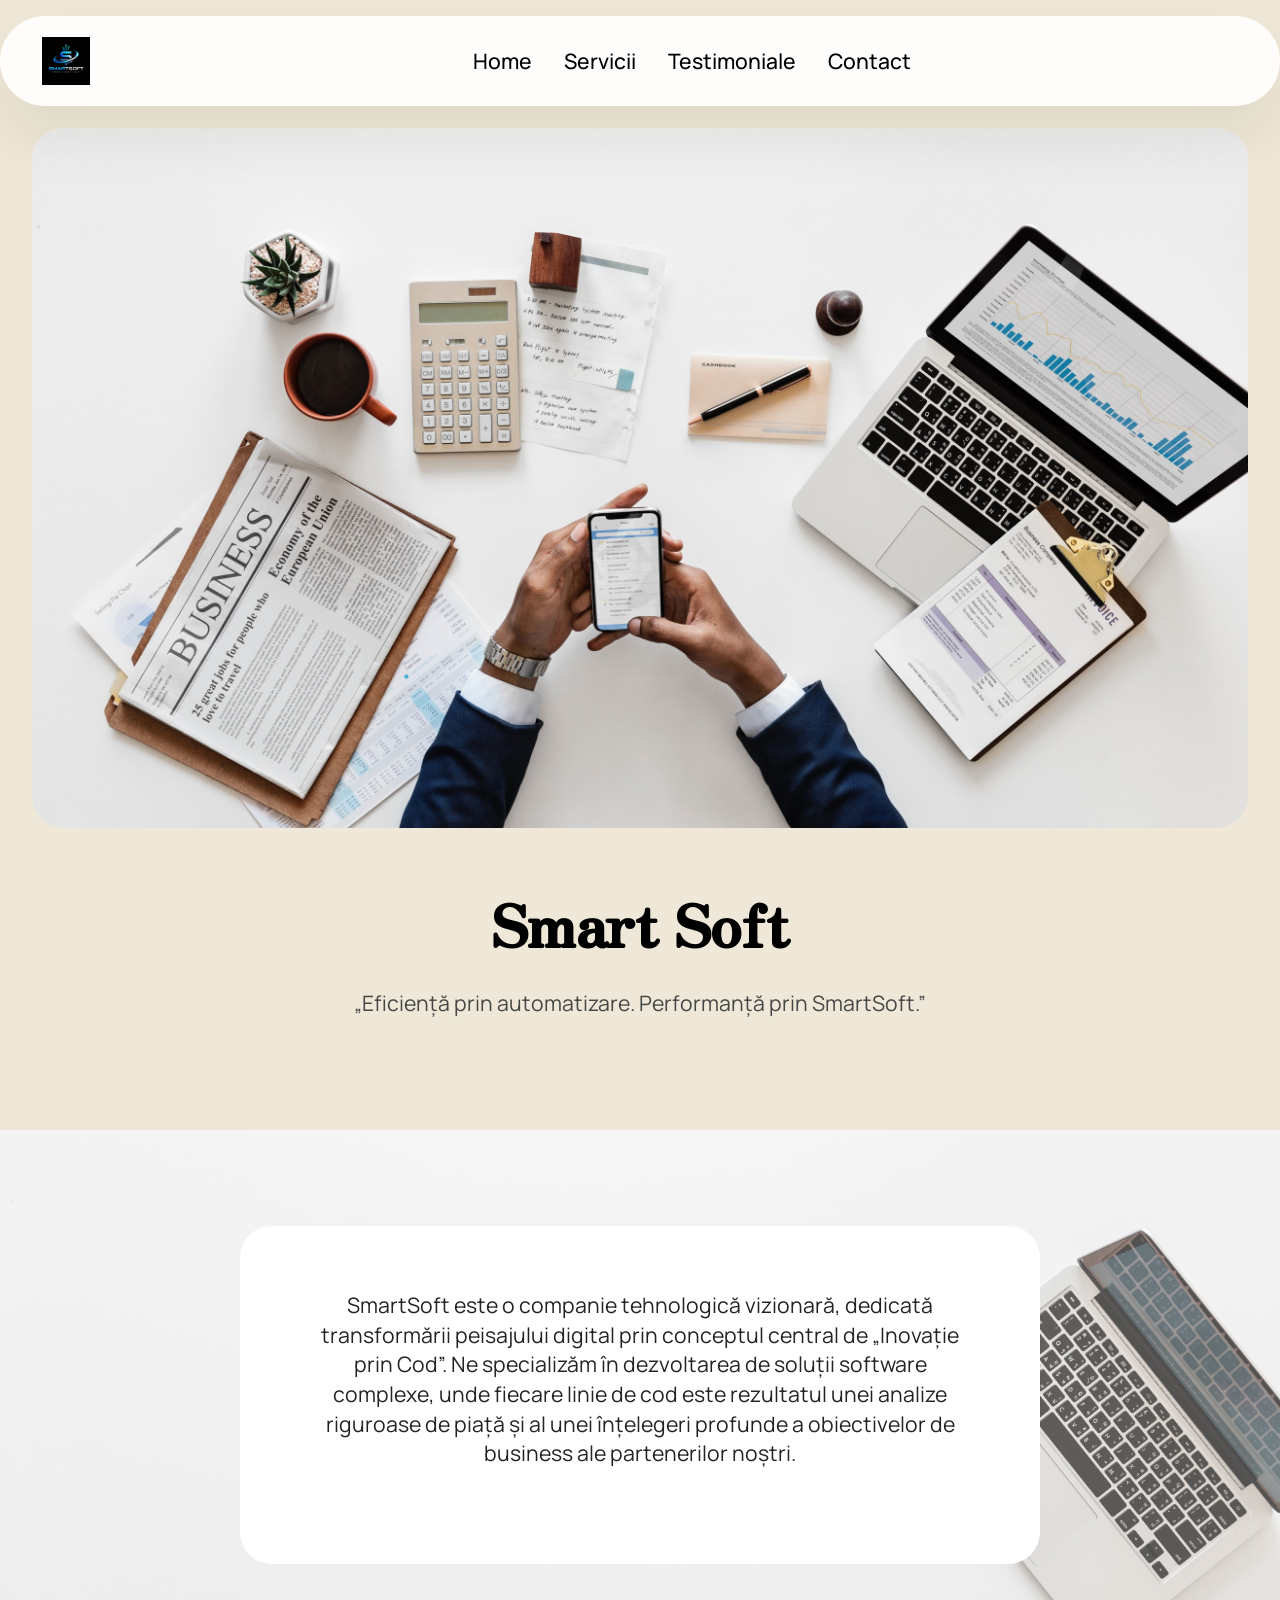
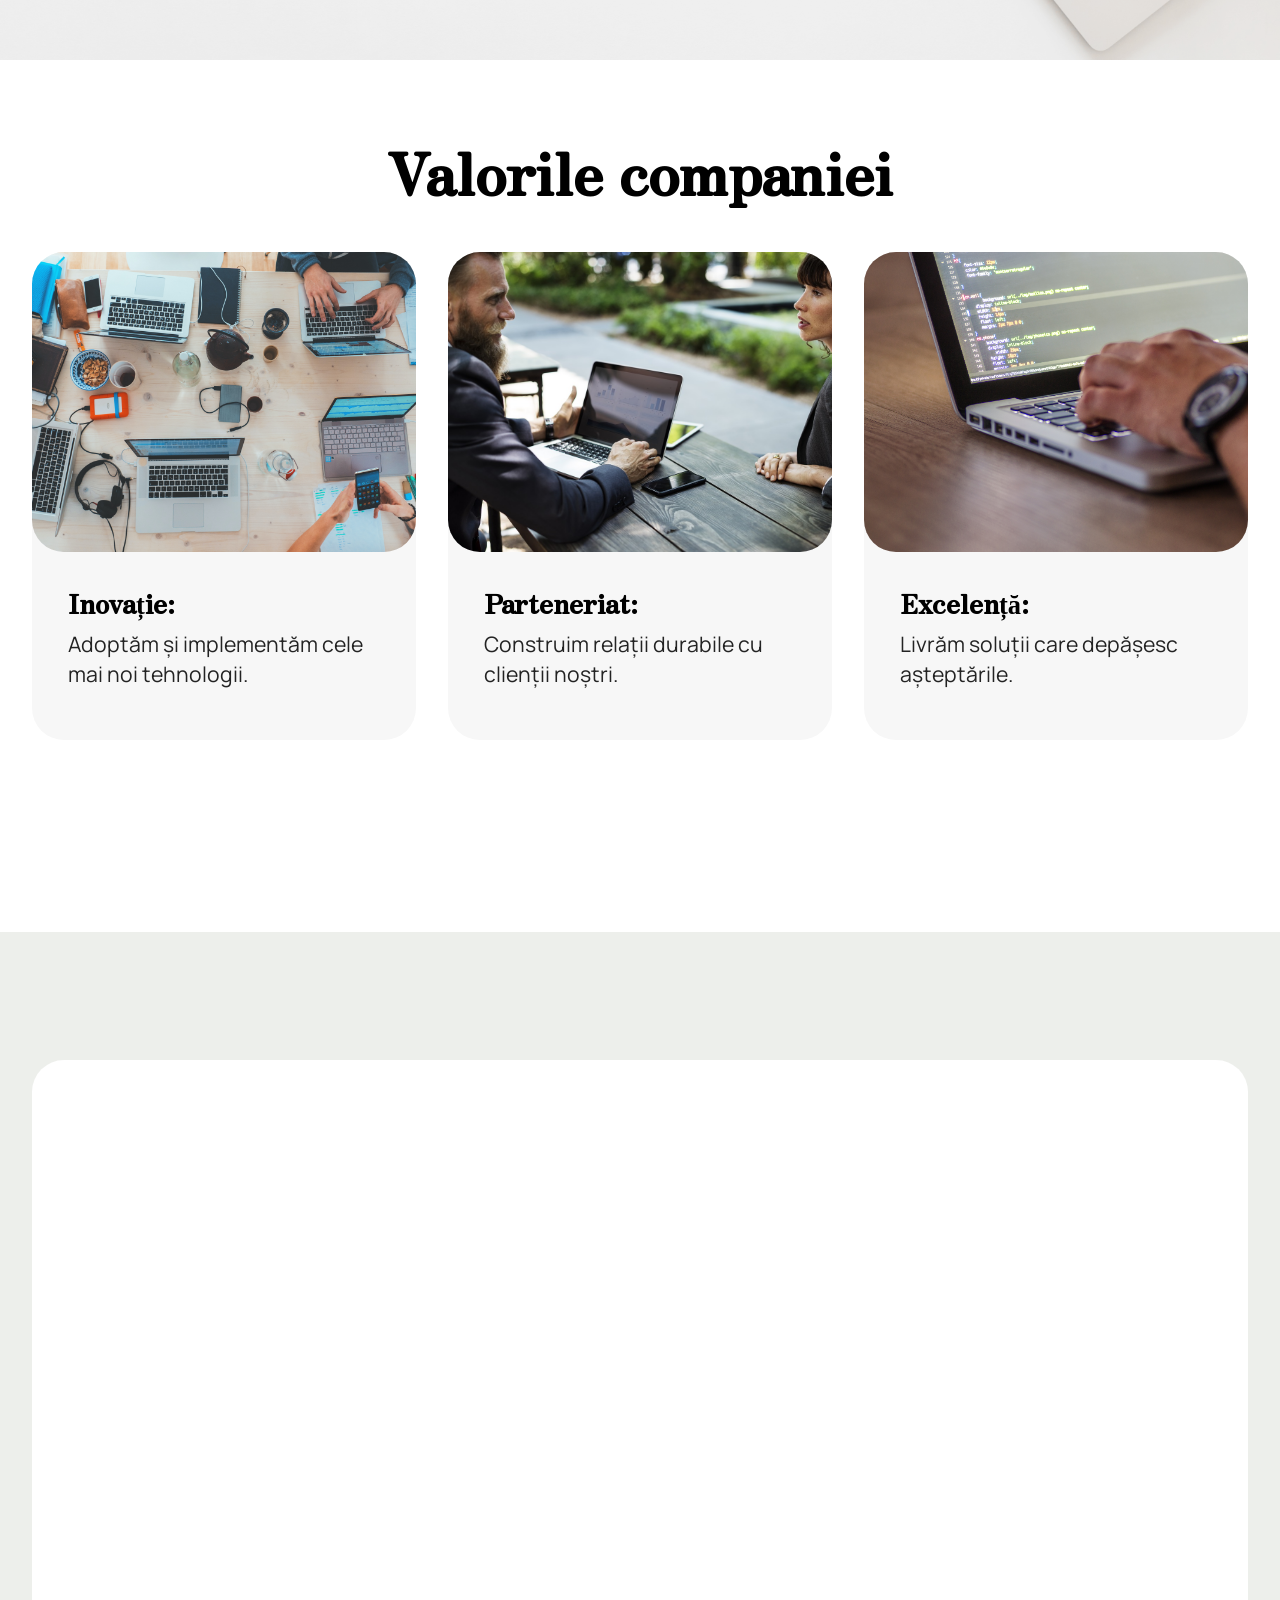
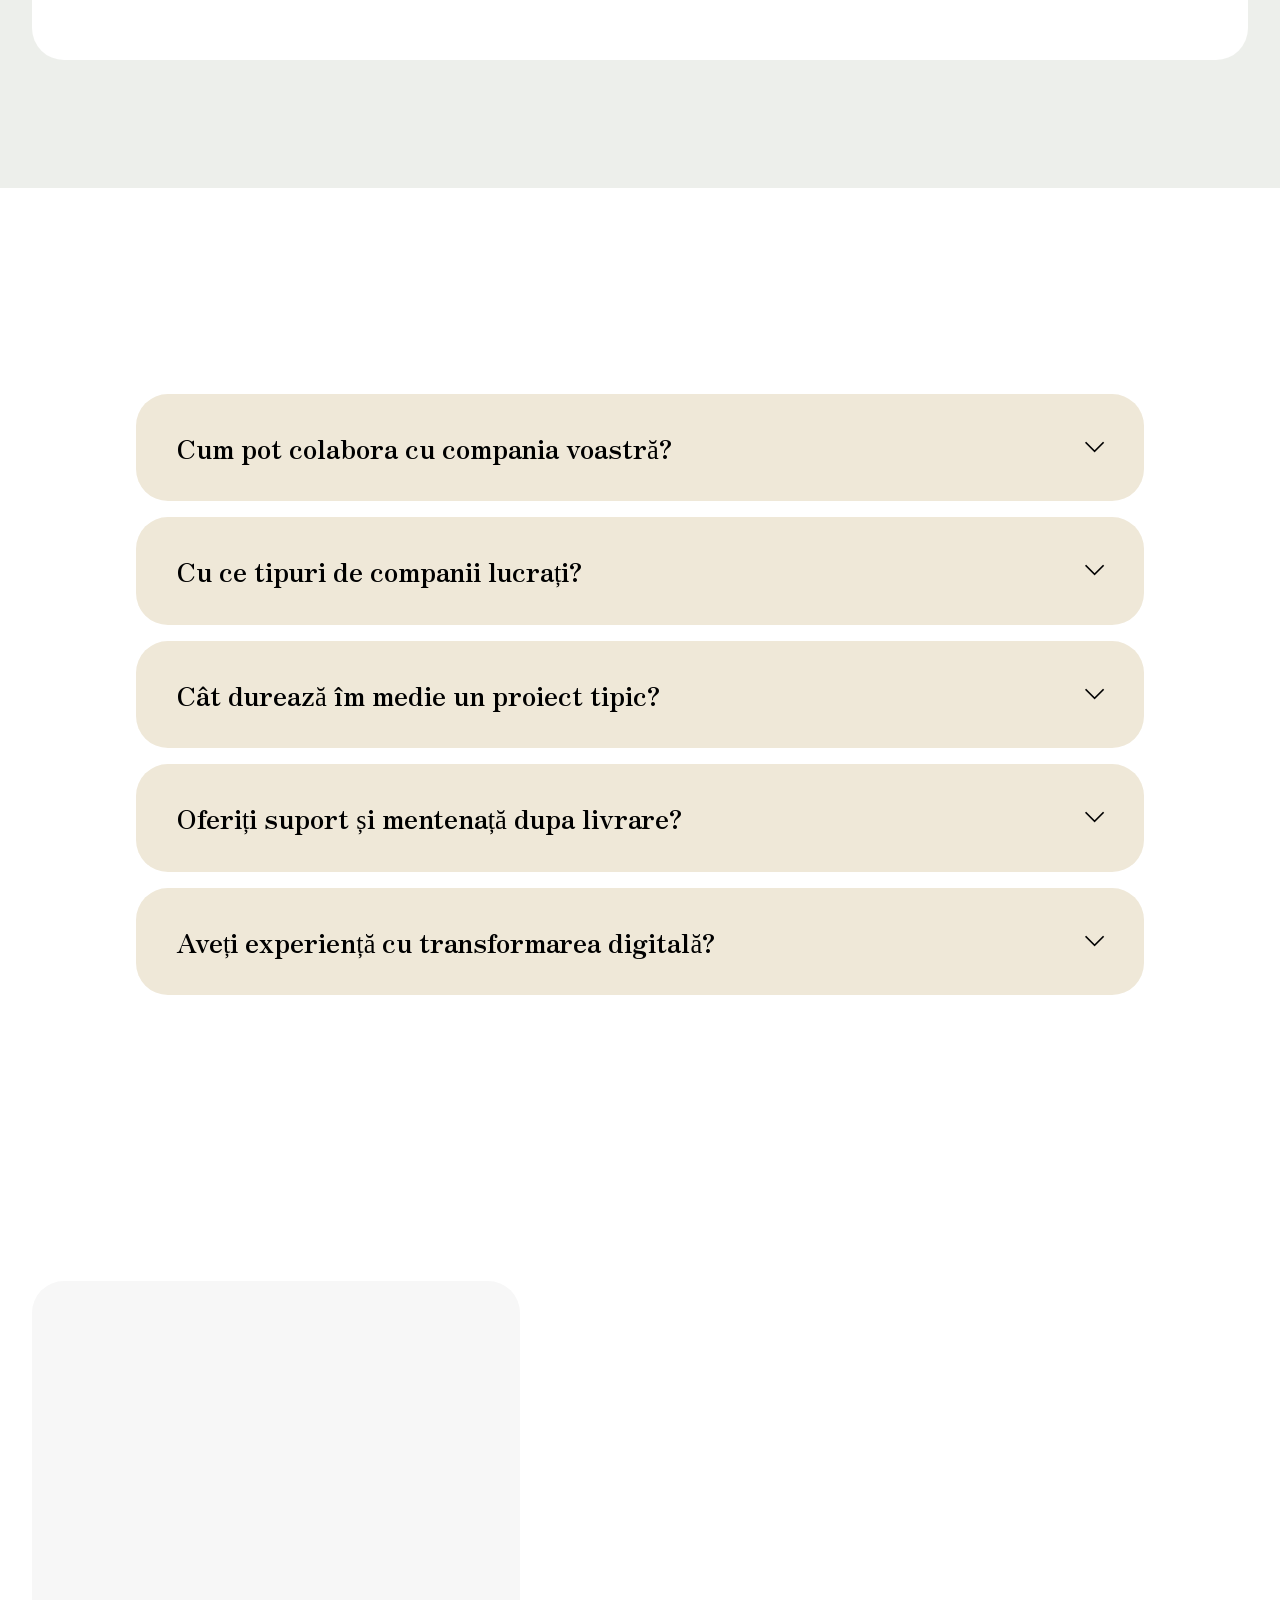
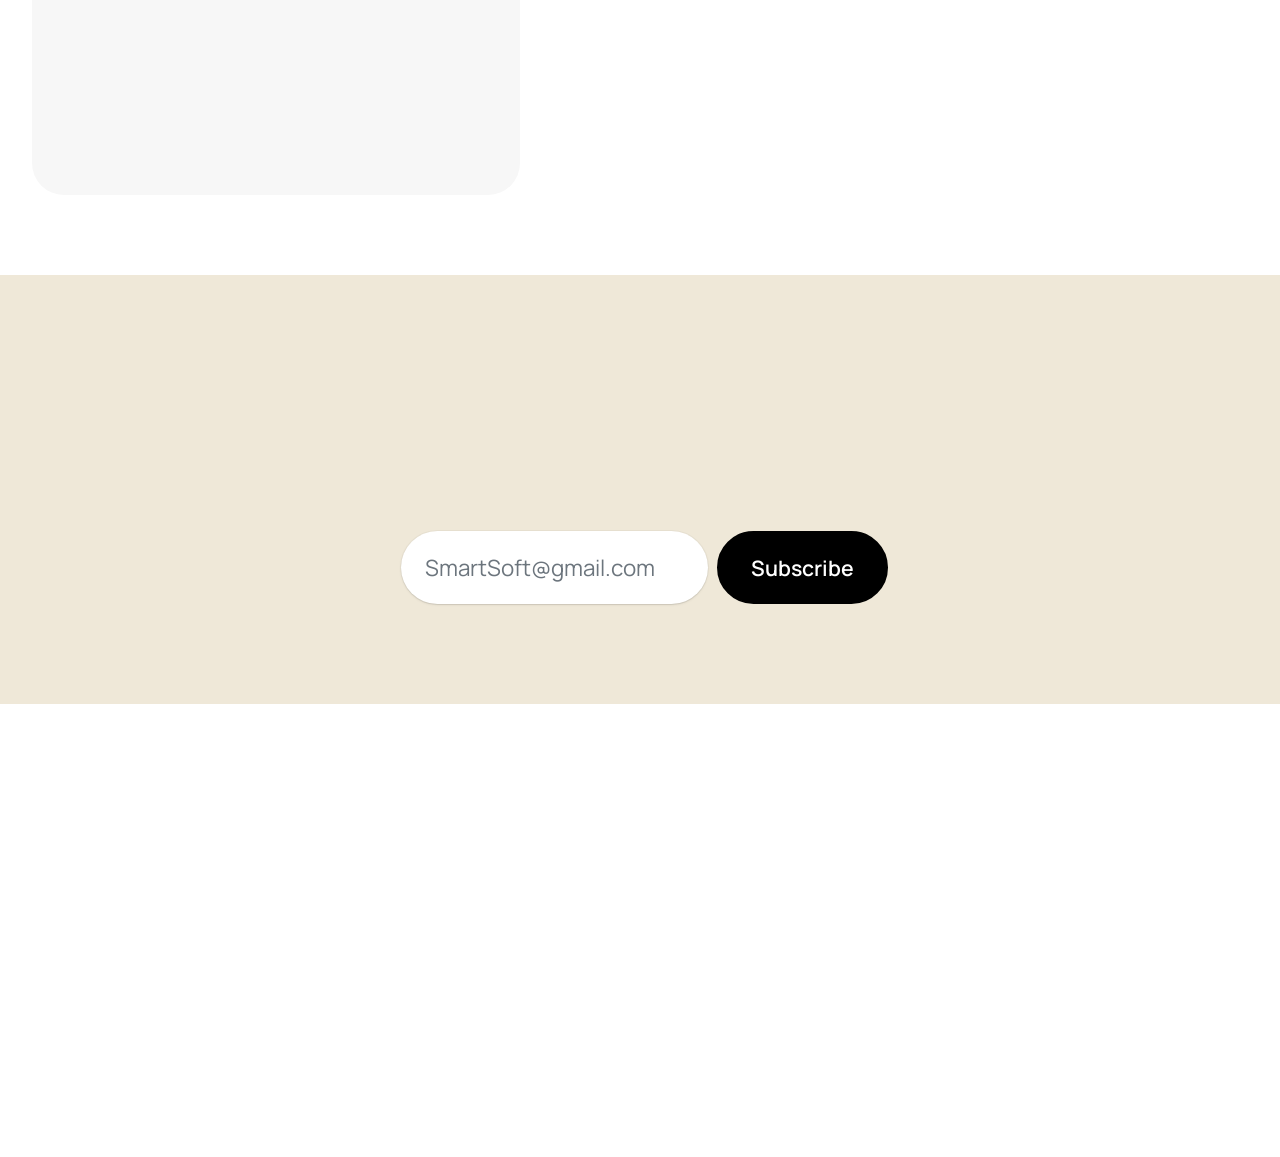
<file: index.html>
<!DOCTYPE html>
<html lang="ro">
<head>
  <!-- Site made with Mobirise Website Builder v5.9.25, https://mobirise.com -->
  <meta charset="UTF-8">
  <meta http-equiv="X-UA-Compatible" content="IE=edge">
  <meta name="generator" content="Mobirise v5.9.25, mobirise.com">
  <meta name="viewport" content="width=device-width, initial-scale=1, minimum-scale=1">
  <link rel="shortcut icon" href="assets/images/858cd874-4906-443a-8b1c-c195f70eeb11.png" type="image/x-icon">
  <meta name="description" content="">
  
  
  <title>Home</title>
  <link rel="stylesheet" href="assets/web/assets/mobirise-icons2/mobirise2.css">
  <link rel="stylesheet" href="assets/bootstrap/css/bootstrap.min.css">
  <link rel="stylesheet" href="assets/bootstrap/css/bootstrap-grid.min.css">
  <link rel="stylesheet" href="assets/bootstrap/css/bootstrap-reboot.min.css">
  <link rel="stylesheet" href="assets/animatecss/animate.css">
  <link rel="stylesheet" href="assets/dropdown/css/style.css">
  <link rel="stylesheet" href="assets/socicon/css/styles.css">
  <link rel="stylesheet" href="assets/theme/css/style.css">
  <link rel="preload" href="https://fonts.googleapis.com/css?family=Zen+Antique:400&display=swap" as="style" onload="this.onload=null;this.rel='stylesheet'">
  <noscript><link rel="stylesheet" href="https://fonts.googleapis.com/css?family=Zen+Antique:400&display=swap"></noscript>
  <link rel="preload" href="https://fonts.googleapis.com/css?family=Manrope:200,300,400,500,600,700,800&display=swap" as="style" onload="this.onload=null;this.rel='stylesheet'">
  <noscript><link rel="stylesheet" href="https://fonts.googleapis.com/css?family=Manrope:200,300,400,500,600,700,800&display=swap"></noscript>
  <link rel="preload" as="style" href="assets/mobirise/css/mbr-additional.css?v=zgSARf"><link rel="stylesheet" href="assets/mobirise/css/mbr-additional.css?v=zgSARf" type="text/css">

  
  
  
</head>
<body>
  
  <section data-bs-version="5.1" class="menu menu1 cid-tJGsCG1vVL" data-once="menu" id="menu01-1"">
	

	<nav class="navbar navbar-dropdown navbar-fixed-top navbar-expand-lg">
		<div class="container">
			<div class="navbar-brand">
				<span class="navbar-logo">
					<a href="https://mobiri.se">
						<img src="assets/images/858cd874-4906-443a-8b1c-c195f70eeb11.png" alt="Mobirise Website Builder" style="height: 3rem;">
					</a>
				</span>
				
			</div>
			<button class="navbar-toggler" type="button" data-toggle="collapse" data-bs-toggle="collapse" data-target="#navbarSupportedContent" data-bs-target="#navbarSupportedContent" aria-controls="navbarSupportedContent" aria-expanded="false" aria-label="Toggle navigation">
				<span class="hamburger">
					<span></span>
					<span></span>
					<span></span>
					<span></span>
				</span>
			</button>
			<div class="collapse navbar-collapse" id="navbarSupportedContent">
				<ul class="navbar-nav nav-dropdown nav-right" data-app-modern-menu="true"><li class="nav-item">
						<a class="nav-link link text-success text-primary display-4" href="index.html">Home</a>
					</li><li class="nav-item"><a class="nav-link link text-success text-primary display-4" href="page1.html">Servicii</a></li>
					<li class="nav-item">
						<a class="nav-link link text-success text-primary display-4" href="page2.html" aria-expanded="false">Testimoniale</a>
					</li>
					<li class="nav-item">
						<a class="nav-link link text-success text-primary display-4" href="page3.html">Contact</a>
					</li></ul>
				
				
			</div>
		</div>
	</nav>
</section>

<section data-bs-version="5.1" class="header16 cid-tJGs7X2OSn" id="header16-0">
  

  
  

  <div class="text-center container">
    <div class="row justify-content-center mb-4">
      <div class="col-12 col-lg-12">
        <div class="image-wrap">
          <img src="assets/images/work.jpg" alt="Mobirise Website Builder">
        </div>
      </div>
    </div>
    <div class="row justify-content-center">
      <div class="col-md-12 col-lg-9">
        <h1 class="mbr-section-title mbr-fonts-style mt-4 display-1"><strong>Smart Soft</strong></h1>
        <p class="mbr-text mbr-fonts-style mt-4 display-7">„Eficiență prin automatizare. Performanță prin SmartSoft.”</p>
        
      </div>
    </div>
  </div>
</section>

<section data-bs-version="5.1" class="header14 cid-tJGD1DIY2H" id="header14-2">
	

	
	<div class="mbr-overlay" style="opacity: 0.3; background-color: rgb(255, 255, 255);"></div>
	<div class="container">
		<div class="row justify-content-center">
			<div class="card col-12 col-md-12 col-lg-8">
				<div class="card-wrapper">
					<div class="card-box align-center">
						
						<p class="mbr-text mbr-fonts-style mb-4 display-7">SmartSoft este o companie tehnologică vizionară, dedicată transformării peisajului digital prin conceptul central de „Inovație prin Cod”. Ne specializăm în dezvoltarea de soluții software complexe, unde fiecare linie de cod este rezultatul unei analize riguroase de piață și al unei înțelegeri profunde a obiectivelor de business ale partenerilor noștri.
						</p>
						
					</div>
				</div>
			</div>
		</div>
	</div>
</section>

<section data-bs-version="5.1" class="features4 cid-tJGEoKGifq" id="features04-3">
	
	
	<div class="container">
		<div class="mbr-section-head mb-5">
			<h2 class="mbr-section-title mbr-fonts-style align-left mb-3 display-1"><strong>Valorile companiei</strong></h2>
			
			
		</div>
		<div class="row">
			<div class="item features-image col-12 col-md-6 col-lg-4">
				<div class="item-wrapper">
					<div class="item-img">
						<img src="assets/images/flatlay.jpg" alt="Mobirise Website Builder">
					</div>
					<div class="item-content">
						<h5 class="item-title mbr-fonts-style display-5"><strong>Inovație:</strong></h5>
						
						<p class="mbr-text mbr-fonts-style display-7">
							Adoptăm și implementăm cele mai noi tehnologii.
						</p>
						
					</div>

				</div>
			</div>
			<div class="item features-image col-12 col-md-6 col-lg-4">
				<div class="item-wrapper">
					<div class="item-img">
						<img src="assets/images/beard-2286440.jpg" alt="Mobirise Website Builder">
					</div>
					<div class="item-content">
						<h5 class="item-title mbr-fonts-style display-5">
							<strong>Parteneriat:</strong>
						</h5>
						
						<p class="mbr-text mbr-fonts-style display-7">
							Construim relații durabile cu clienții noștri.
						</p>
						
					</div>
				</div>
			</div>
			<div class="item features-image col-12 col-md-6 col-lg-4">
				<div class="item-wrapper">
					<div class="item-img">
						<img src="assets/images/code3.jpg" alt="Mobirise Website Builder">
					</div>
					<div class="item-content">
						<h5 class="item-title mbr-fonts-style display-5">
							<strong>Excelență:</strong></h5>
						
						<p class="mbr-text mbr-fonts-style display-7">
							Livrăm soluții care depășesc așteptările.<br>
						</p>
						
					</div>
				</div>
			</div>
			
			
			
		</div>
	</div>
</section>

<section data-bs-version="5.1" class="start article05 cid-v7wBcnvpUI" id="article05-1">
  

  
  

  <div class="container">
    <div class="row justify-content-center align-items-center">
      <div class="col-12">
        <div class="card-wrapper">
          <div class="row">
            <div class="col-12 col-md-12 col-lg-5 image-wrapper">
              <img class="w-100" src="assets/images/team-work3.jpg" alt="Mobirise Website Builder">
            </div>
            <div class="col-12 col-lg col-md-12">
              <div class="text-wrapper align-left">
                <h2 class="mbr-section-title mbr-fonts-style mb-4 display-2"><strong>Misiunea companiei noastre</strong></h2>
                <p class="mbr-text mbr-fonts-style mb-4 display-7">La SmartSoft, misiunea noastră este să sprijinim evoluția digitală a companiilor prin soluții software personalizate, unde deciziile de dezvoltare sunt întotdeauna susținute de analiză și date factuale. Ne concentrăm pe livrarea de performanță pură, scopul nostru fiind acela de a vedea viziunea clientului tradusă în grafice de creștere ascendente. Suntem dedicați inovației prin cod și eficienței operaționale, asigurând stabilitate și scalabilitate într-un mediu tehnologic în continuă schimbare.<br>
                </p>
                
              </div>
            </div>
          </div>
        </div>
      </div>
    </div>
  </div>
</section>

<section data-bs-version="5.1" class="list1 cid-tJGRlgYbKj" id="list01-8">
	
	
	<div class="container">
		<div class="row justify-content-center">
			<div class="col-12 col-md-12 col-lg-10 m-auto">
				<div class="content">
					<div class="mbr-section-head align-left mb-5">
						
						<h2 class="mbr-section-title mb-2 mbr-fonts-style display-2"><strong>Întrebări relevante</strong></h2>
					</div>
					<div id="bootstrap-accordion_5" class="panel-group accordionStyles accordion" role="tablist" aria-multiselectable="true">
						<div class="card mb-3">
							<div class="card-header" role="tab" id="headingOne">
								<a role="button" class="panel-title collapsed" data-toggle="collapse" data-bs-toggle="collapse" data-core="" href="#collapse1_5" aria-expanded="false" aria-controls="collapse1_5">
									<h3 class="panel-title-edit mbr-semibold mbr-fonts-style mb-0 display-5">Cum pot colabora cu compania voastră?</h3>
									<span class="sign mbr-iconfont mobi-mbri-arrow-down"></span>
								</a>
							</div>
							<div id="collapse1_5" class="panel-collapse noScroll collapse" role="tabpanel" aria-labelledby="headingOne" data-parent="#accordion" data-bs-parent="#bootstrap-accordion_5">
								<div class="panel-body">
									<p class="mbr-fonts-style panel-text display-7">
										Ne puteți contacta prin e-mail sau telefon pentru a discuta despre proiectul dvs. Vom organiza o întâlnire pentru a înțelege nevoile și obiectivele afacerii și vom propune o soluție personalizată.
									</p>
								</div>
							</div>
						</div>
						<div class="card mb-3">
							<div class="card-header" role="tab" id="headingOne">
								<a role="button" class="panel-title collapsed" data-toggle="collapse" data-bs-toggle="collapse" data-core="" href="#collapse2_5" aria-expanded="false" aria-controls="collapse2_5">
									<h3 class="panel-title-edit mbr-semibold mbr-fonts-style mb-0 display-5">Cu ce tipuri de companii lucrați?</h3>
									<span class="sign mbr-iconfont mobi-mbri-arrow-down"></span>
								</a>
							</div>
							<div id="collapse2_5" class="panel-collapse noScroll collapse" role="tabpanel" aria-labelledby="headingOne" data-parent="#accordion" data-bs-parent="#bootstrap-accordion_5">
								<div class="panel-body">
									<p class="mbr-fonts-style panel-text display-7">Colaborăm cu start-up-uri, companii medii și mari din diverse industrii, precum financiar-bancar, retail, sănătate, educație și altele. Ne adaptăm soluțiile în funcție de specificul fiecărui domeniu.</p>
								</div>
							</div>
						</div>
						<div class="card mb-3">
							<div class="card-header" role="tab" id="headingTwo">
								<a role="button" class="panel-title collapsed" data-toggle="collapse" data-bs-toggle="collapse" data-core="" href="#collapse3_5" aria-expanded="false" aria-controls="collapse3_5">
									<h3 class="panel-title-edit mbr-semibold mbr-fonts-style mb-0 display-5">Cât durează îm medie un proiect tipic?</h3>
									<span class="sign mbr-iconfont mobi-mbri-arrow-down"></span>
								</a>
							</div>
							<div id="collapse3_5" class="panel-collapse noScroll collapse" role="tabpanel" aria-labelledby="headingTwo" data-parent="#accordion" data-bs-parent="#bootstrap-accordion_5">
								<div class="panel-body">
									<p class="mbr-fonts-style panel-text display-7">
										Durata proiectului depinde de complexitate și specificații. În general, un proiect poate varia de la câteva săptămâni pentru soluții mai simple, până la câteva luni pentru sisteme complexe.
									</p>
								</div>
							</div>
						</div>
						<div class="card mb-3">
							<div class="card-header" role="tab" id="headingThree">
								<a role="button" class="panel-title collapsed" data-toggle="collapse" data-bs-toggle="collapse" data-core="" href="#collapse4_5" aria-expanded="false" aria-controls="collapse4_5">
									<h3 class="panel-title-edit mbr-semibold mbr-fonts-style mb-0 display-5">Oferiți suport și mentenață dupa livrare?</h3>
									<span class="sign mbr-iconfont mobi-mbri-arrow-down"></span>
								</a>
							</div>
							<div id="collapse4_5" class="panel-collapse noScroll collapse" role="tabpanel" aria-labelledby="headingThree" data-parent="#accordion" data-bs-parent="#bootstrap-accordion_5">
								<div class="panel-body">
									<p class="mbr-fonts-style panel-text display-7">Da, oferim servicii de suport și mentenanță pentru toate soluțiile noastre, pentru a ne asigura că funcționează optim și răspund nevoilor în continuă schimbare ale clienților.
									</p>
								</div>
							</div>
						</div>
						<div class="card mb-3">
							<div class="card-header" role="tab" id="headingFour">
								<a role="button" class="panel-title collapsed" data-toggle="collapse" data-bs-toggle="collapse" data-core="" href="#collapse5_5" aria-expanded="false" aria-controls="collapse5_5">
									<h3 class="panel-title-edit mbr-semibold mbr-fonts-style mb-0 display-5">Aveți experiență cu transformarea digitală?</h3>
									<span class="sign mbr-iconfont mobi-mbri-arrow-down"></span>
								</a>
							</div>
							<div id="collapse5_5" class="panel-collapse noScroll collapse" role="tabpanel" aria-labelledby="headingFour" data-parent="#accordion" data-bs-parent="#bootstrap-accordion_5">
								<div class="panel-body">
									<p class="mbr-fonts-style panel-text display-7">
										Absolut! Ajutăm companiile să implementeze tehnologii de ultimă generație și să-și automatizeze procesele pentru a-și crește eficiența și competitivitatea..
									</p>
								</div>
							</div>
						</div>
						
					</div>
				</div>
			</div>
		</div>
	</div>
</section>

<section data-bs-version="5.1" class="contacts3 map1 cid-tL7eRYxhmt" id="contacts3-1">

    

    
    
    <div class="container">
        <div class="mbr-section-head">
            <h2 class="mbr-section-title mbr-fonts-style align-center mb-0 display-2">
                <strong>Contact</strong></h2>
            
        </div>
        <div class="row justify-content-center mt-4">
            <div class="card col-12 col-md-5">
                <div class="card-wrapper">
                    <div class="text-wrapper">
                        <h3 class="card-title mbr-fonts-style mb-1 display-5"><strong>Contactează-ne cu încredere</strong></h3>
                        <p class="mbr-text mbr-fonts-style display-7"><br><strong>Phone:</strong><a href="tel:+40723923923" class="text-secondary">0723 923 923</a><br> Whatsapp:</strong><a href="tel:+12345678910" class="text-secondary">0723 923 923</a>
                            <br><strong>E-mail:</strong>&nbsp;SmartSoft@gmail.com<br><br><strong>Adresă:</strong><br>Cluj-Napoca, zona Memorandumului<br><strong>Program: </strong><br>9:00AM - 6:00PM<br><br><br><br>
                        </p>
                    </div>
                </div>

            </div>
            <div class="map-wrapper col-12 col-md-7">
                <div class="google-map"><iframe frameborder="0" style="border:0" src="https://www.google.com/maps/embed?pb=!1m14!1m8!1m3!1d6045.3003145248895!2d-73.9884657!3d40.7477229!3m2!1i1024!2i768!4f13.1!3m3!1m2!1s0x89c259a9ac1f1b85%3A0x7e33d1c0e7af3be4!2zMzUwIDV0aCBBdmUsIE5ldyBZb3JrLCBOWSAxMDExOCwg0KHQqNCQ!5e0!3m2!1sru!2sru!4v1689597362021!5m2!1sen!2sen" allowfullscreen=""></iframe></div>
            </div>
        </div>
    </div>
</section>

<section data-bs-version="5.1" class="form1 cid-tJGQpvh1d5" id="form01-6">
	

	

	<div class="container-fluid">
		<div class="row content-wrapper justify-content-center">
			<div class="col-lg-7 mbr-form">
				<div class="col-lg-12 col-md-12 col-sm-12">
					<h2 class="mbr-section-title mbr-fonts-style mb-5 display-1"><strong>Abonează-te și primești&nbsp; 10% reducere</strong></h2>
				</div>

				<div class="text-wrapper align-left" data-form-type="formoid">
					<!--Formbuilder Form-->
					<form action="https://mobirise.eu/" method="POST" class="mbr-form form-with-styler" data-form-title="Form Name"><input type="hidden" name="email" data-form-email="true" value="vQfaRB3xjQAuYrN4HWG6rkinjclKvkV6khPfuUpkpNqsJhtCqCFnSzZBEB5J79qhOovu7xaQQCSDHAx0GX/aOV5BGc03MfsH4UAOqIpdxq4SX618uwwHr5u7nimd5s8g">
						<div class="row">
							<div hidden="hidden" data-form-alert="" class="alert alert-success col-12">Thanks for filling out the form!</div>
							<div hidden="hidden" data-form-alert-danger="" class="alert alert-danger col-12">
								Oops...! some problem!
							</div>
						</div>
						<div class="dragArea row">
							<div data-for="email" class="col-lg-6 col-md-6 col-sm-12 form-group">
								<input type="email" name="email" placeholder="SmartSoft@gmail.com" data-form-field="email" class="form-control display-7" value="" id="email-form01-6">
							</div>
							<div class="col-auto mbr-section-btn"><button type="submit" class="w-100 w-100 w-100 w-100 w-100 w-100 btn btn-success display-7">Subscribe</button></div>
						</div>
					</form>
					<!--Formbuilder Form-->
				</div>
			</div>
		</div>
	</div>
</section>

<section data-bs-version="5.1" class="social05 cid-v7x6VALqFY" id="social05-8">
    

    

    <div class="container">
        <div class="row">
            <h2 class="mbr-section-title align-center mb-5 mbr-fonts-style display-2">
                <strong>Follow us</strong>
            </h2>
            <div class="col-12">
                <div class="social-row">
                    <div class="soc-item">
                        <a href="https://www.facebook.com/?locale=ro_RO" target="_blank">
                            <span class="mbr-iconfont socicon-facebook socicon"></span>
                        </a>
                    </div>
                    <div class="soc-item">
                        <a href="https://www.messenger.com/" target="_blank">
                            <span class="mbr-iconfont socicon-messenger socicon"></span>
                        </a>
                    </div>
                    <div class="soc-item">
                        <a href="https://www.instagram.com/" target="_blank">
                            <span class="mbr-iconfont socicon-instagram socicon"></span>
                        </a>
                    </div>
                    <div class="soc-item">
                        <a href="https://www.linkedin.com/" target="_blank">
                            <span class="mbr-iconfont socicon-linkedin socicon"></span>
                        </a>
                    </div>
                    <div class="soc-item">
                        <a href="https://web.whatsapp.com/" target="_blank">
                            <span class="mbr-iconfont socicon-whatsapp socicon"></span>
                        </a>
                    </div>
                </div>
            </div>
        </div>
    </div>
</section><section class="display-7" style="padding: 0;align-items: center;justify-content: center;flex-wrap: wrap;    align-content: center;display: flex;position: relative;height: 4rem;"><a href="https://mobiri.se/3715697" style="flex: 1 1;height: 4rem;position: absolute;width: 100%;z-index: 1;"><img alt="" style="height: 4rem;" src="[data-uri]"></a><p style="margin: 0;text-align: center;" class="display-7">&#8204;</p><a style="z-index:1" href="https://mobirise.com/builder/ai-website-maker.html">Best AI Website Maker</a></section><script src="assets/bootstrap/js/bootstrap.bundle.min.js"></script>  <script src="assets/smoothscroll/smooth-scroll.js"></script>  <script src="assets/ytplayer/index.js"></script>  <script src="assets/dropdown/js/navbar-dropdown.js"></script>  <script src="assets/mbr-switch-arrow/mbr-switch-arrow.js"></script>  <script src="assets/theme/js/script.js"></script>  <script src="assets/formoid/formoid.min.js"></script>  
  
  
  <input name="animation" type="hidden">
  </body>
</html>
</file>
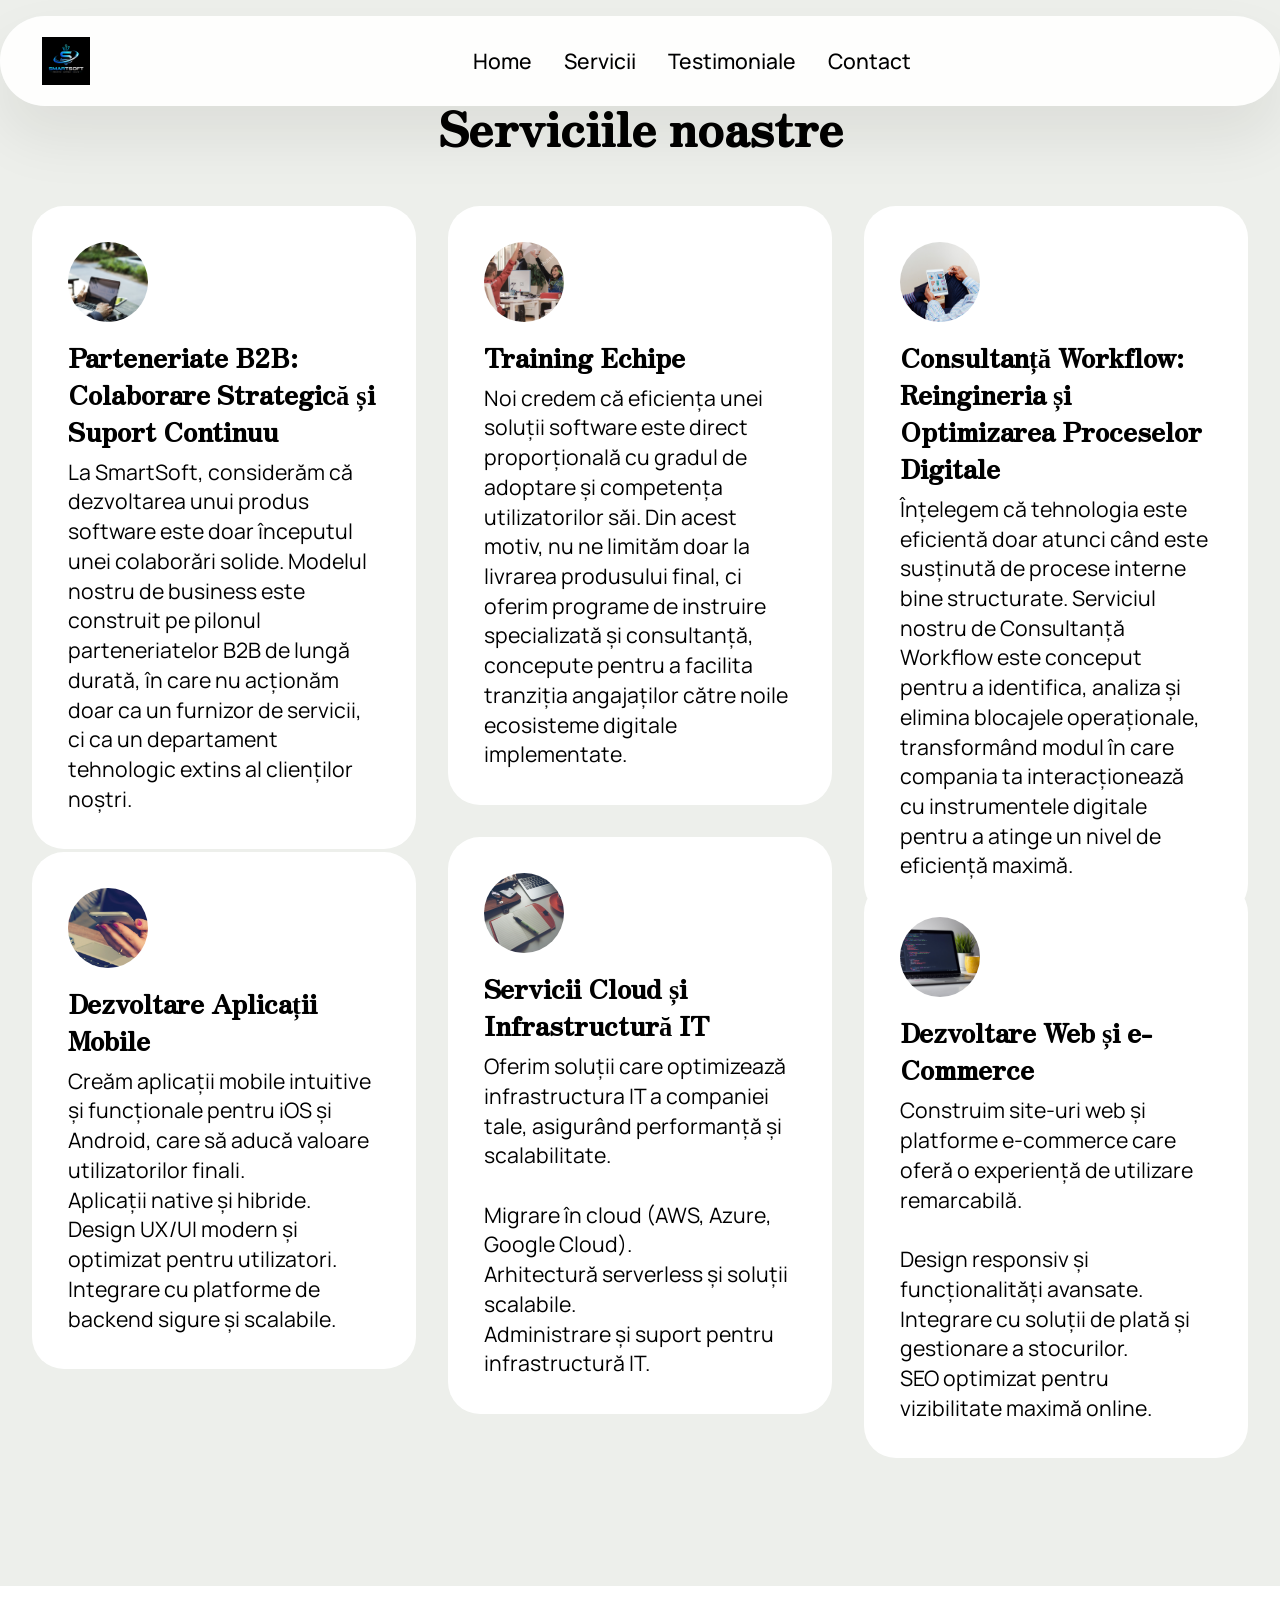
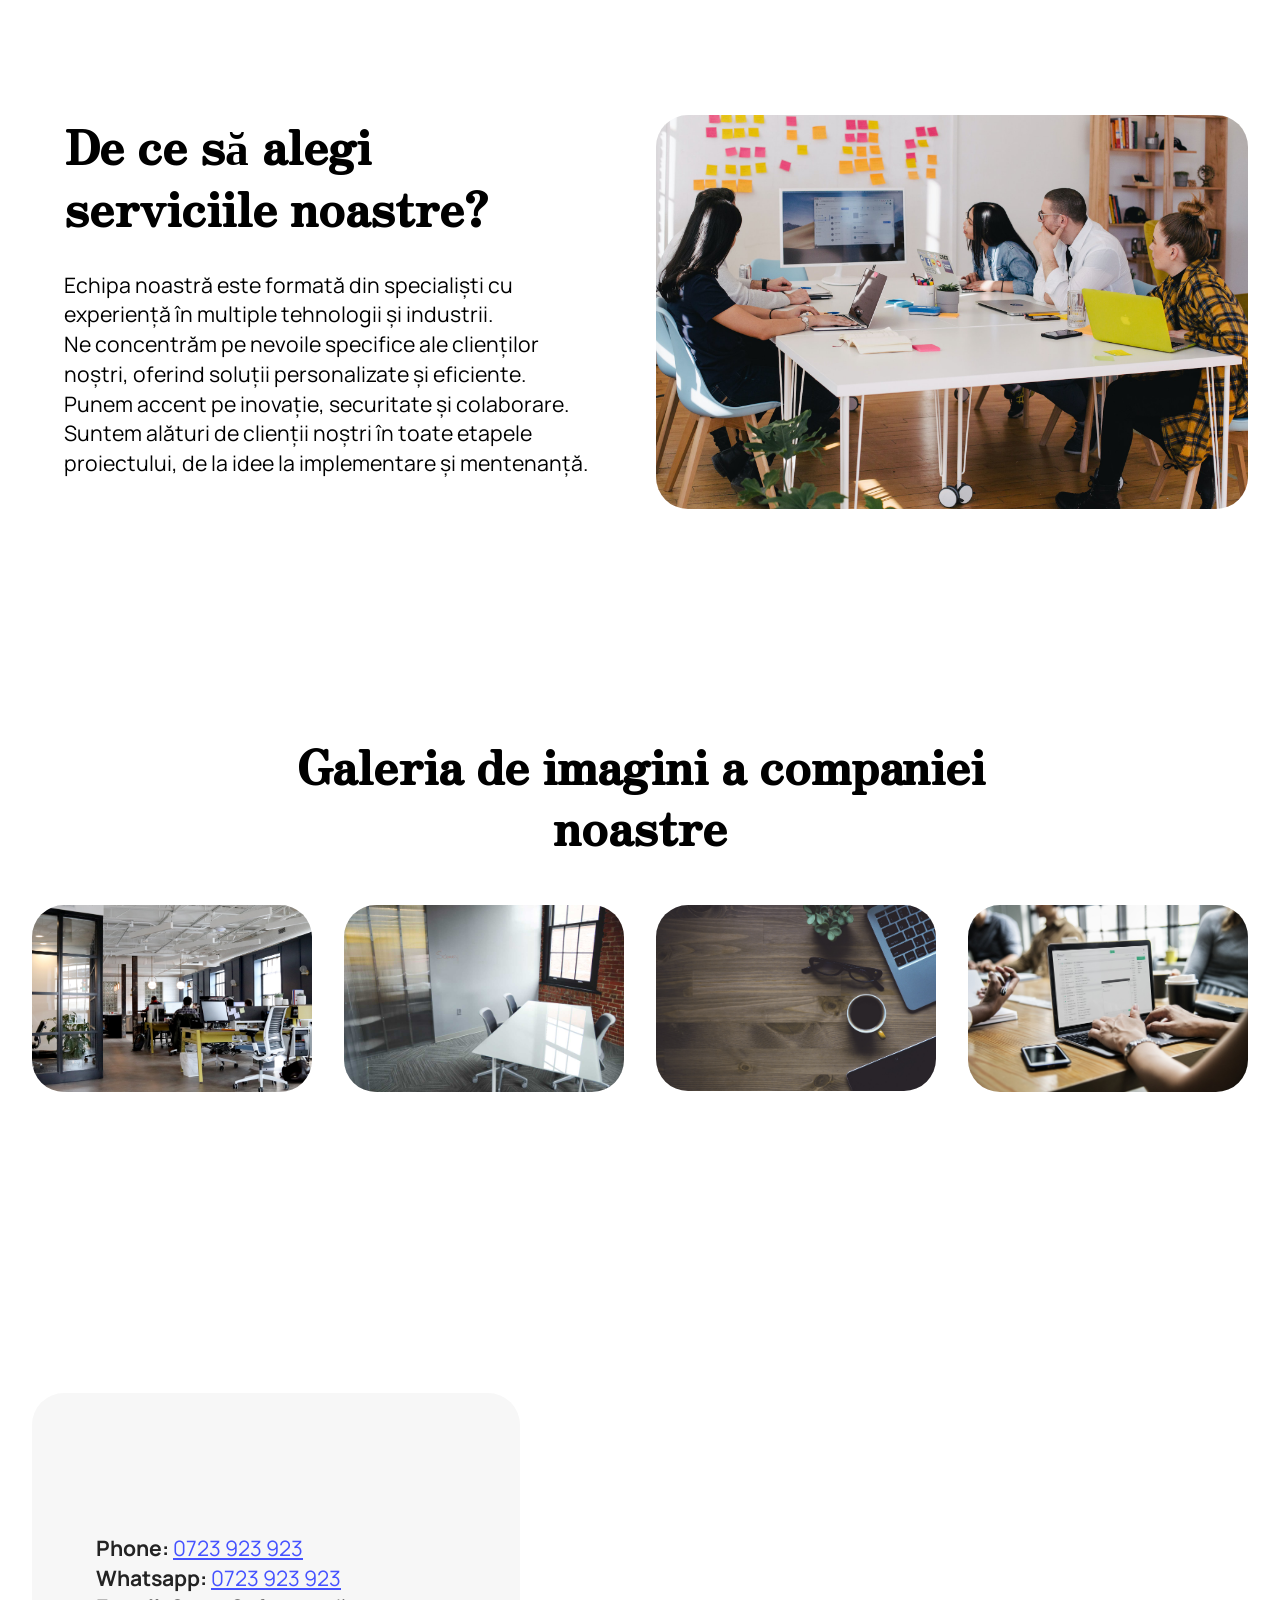
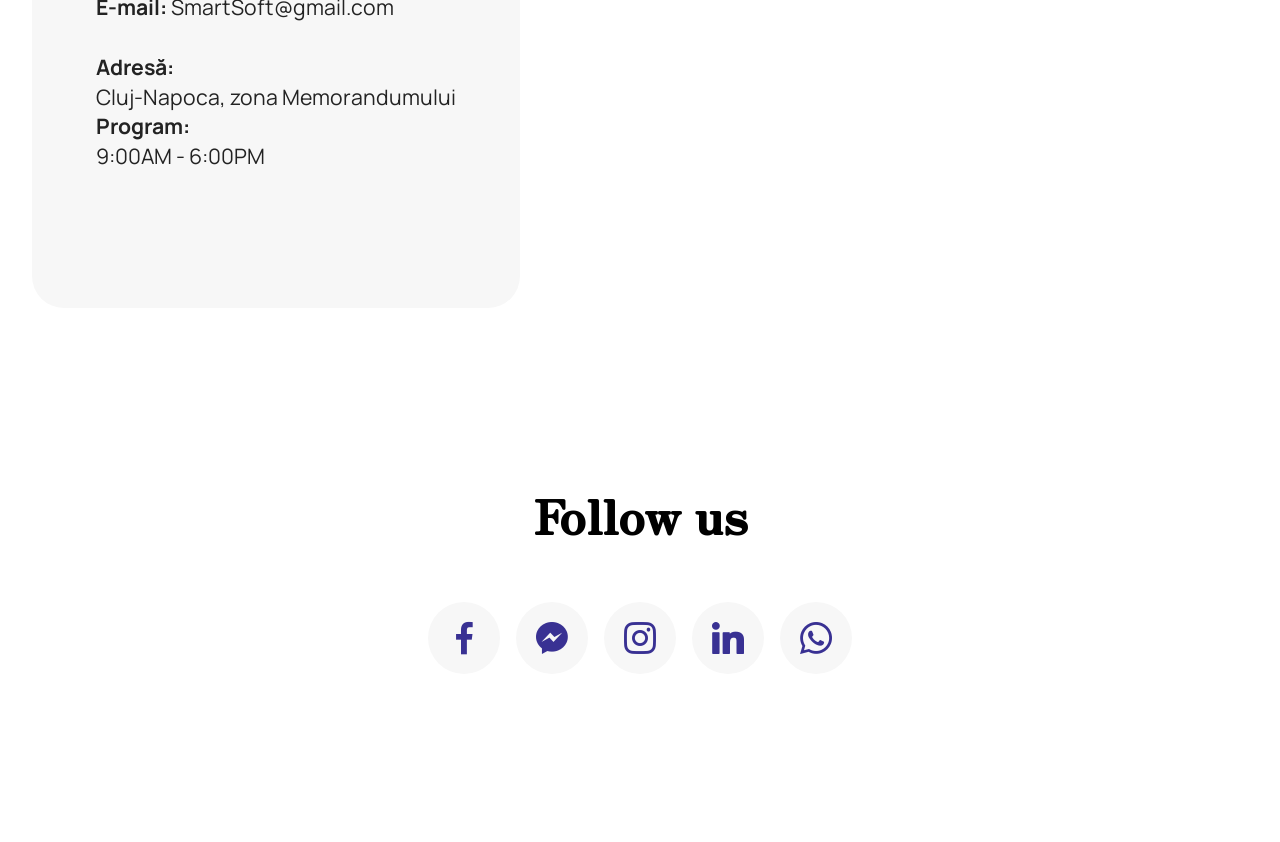
<file: page1.html>
<!DOCTYPE html>
<html lang="ro" >
<head>
  <!-- Site made with Mobirise Website Builder v5.9.25, https://mobirise.com -->
  <meta charset="UTF-8">
  <meta http-equiv="X-UA-Compatible" content="IE=edge">
  <meta name="generator" content="Mobirise v5.9.25, mobirise.com">
  <meta name="viewport" content="width=device-width, initial-scale=1, minimum-scale=1">
  <link rel="shortcut icon" href="assets/images/858cd874-4906-443a-8b1c-c195f70eeb11.png" type="image/x-icon">
  <meta name="description" content="">
  
  
  <title>Servicii</title>
  <link rel="stylesheet" href="assets/web/assets/mobirise-icons2/mobirise2.css">
  <link rel="stylesheet" href="assets/bootstrap/css/bootstrap.min.css">
  <link rel="stylesheet" href="assets/bootstrap/css/bootstrap-grid.min.css">
  <link rel="stylesheet" href="assets/bootstrap/css/bootstrap-reboot.min.css">
  <link rel="stylesheet" href="assets/animatecss/animate.css">
  <link rel="stylesheet" href="assets/dropdown/css/style.css">
  <link rel="stylesheet" href="assets/socicon/css/styles.css">
  <link rel="stylesheet" href="assets/theme/css/style.css">
  <link rel="preload" href="https://fonts.googleapis.com/css?family=Zen+Antique:400&display=swap" as="style" onload="this.onload=null;this.rel='stylesheet'">
  <noscript><link rel="stylesheet" href="https://fonts.googleapis.com/css?family=Zen+Antique:400&display=swap"></noscript>
  <link rel="preload" href="https://fonts.googleapis.com/css?family=Manrope:200,300,400,500,600,700,800&display=swap" as="style" onload="this.onload=null;this.rel='stylesheet'">
  <noscript><link rel="stylesheet" href="https://fonts.googleapis.com/css?family=Manrope:200,300,400,500,600,700,800&display=swap"></noscript>
  <link rel="preload" as="style" href="assets/mobirise/css/mbr-additional.css?v=R29cwI"><link rel="stylesheet" href="assets/mobirise/css/mbr-additional.css?v=R29cwI" type="text/css">

  
  
  
</head>
<body>
  
  <section data-bs-version="5.1" class="menu menu1 cid-tJGsCG1vVL" data-once="menu" id="menu01-1">
	

	<nav class="navbar navbar-dropdown navbar-fixed-top navbar-expand-lg">
		<div class="container">
			<div class="navbar-brand">
				<span class="navbar-logo">
					<a href="https://mobiri.se">
						<img src="assets/images/858cd874-4906-443a-8b1c-c195f70eeb11.png" alt="Mobirise Website Builder" style="height: 3rem;">
					</a>
				</span>
				
			</div>
			<button class="navbar-toggler" type="button" data-toggle="collapse" data-bs-toggle="collapse" data-target="#navbarSupportedContent" data-bs-target="#navbarSupportedContent" aria-controls="navbarSupportedContent" aria-expanded="false" aria-label="Toggle navigation">
				<span class="hamburger">
					<span></span>
					<span></span>
					<span></span>
					<span></span>
				</span>
			</button>
			<div class="collapse navbar-collapse" id="navbarSupportedContent">
				<ul class="navbar-nav nav-dropdown nav-right" data-app-modern-menu="true"><li class="nav-item">
						<a class="nav-link link text-success text-primary display-4" href="index.html">Home</a>
					</li><li class="nav-item"><a class="nav-link link text-success text-primary display-4" href="page1.html">Servicii</a></li>
					<li class="nav-item">
						<a class="nav-link link text-success text-primary display-4" href="page2.html" aria-expanded="false">Testimoniale</a>
					</li>
					<li class="nav-item">
						<a class="nav-link link text-success text-primary display-4" href="page3.html">Contact</a>
					</li></ul>
				
				
			</div>
		</div>
	</nav>
</section>

<section data-bs-version="5.1" class="features21 cid-v7wNlncBDy" id="features021-3">
  

  
  
  <div class="container">
    <div class="row mb-5 justify-content-center">
      <div class="col-12 mb-0 content-head">
        <h1 class="mbr-section-title mbr-fonts-style align-center mb-0 display-2"><strong>Serviciile noastre</strong></h1>
        
      </div>
    </div>
    <div class="row mbr-masonry" data-masonry="{&quot;percentPosition&quot;: true }">
      <div class="item features-without-image col-12 col-md-6 col-lg-4">
        <div class="item-wrapper">
          <div class="card-box align-left">
            <div class="img-wrapper mb-3">
              <img src="assets/images/beard-2286440.jpeg" alt="">
            </div>
            <h2 class="card-title mbr-fonts-style display-5"><strong>Parteneriate B2B: Colaborare Strategică și Suport Continuu</strong></h2>
            <p class="card-text mbr-fonts-style display-7">
              La SmartSoft, considerăm că dezvoltarea unui produs software este doar începutul unei colaborări solide. Modelul nostru de business este construit pe pilonul parteneriatelor B2B de lungă durată, în care nu acționăm doar ca un furnizor de servicii, ci ca un departament tehnologic extins al clienților noștri.
            </p>
          </div>
        </div>
      </div>
      <div class="item features-without-image col-12 col-md-6 col-lg-4">
        <div class="item-wrapper">
          <div class="card-box align-left">
            <div class="img-wrapper mb-3">
              <img src="assets/images/team-work2.jpeg" alt="">
            </div>
            <h2 class="card-title mbr-fonts-style display-5"><strong>Training Echipe</strong></h2>
            <p class="card-text mbr-fonts-style display-7">Noi credem că eficiența unei soluții software este direct proporțională cu gradul de adoptare și competența utilizatorilor săi. Din acest motiv, nu ne limităm doar la livrarea produsului final, ci oferim programe de instruire specializată și consultanță, concepute pentru a facilita tranziția angajaților către noile ecosisteme digitale implementate.
            </p>
          </div>
        </div>
      </div>
      <div class="item features-without-image col-12 col-md-6 col-lg-4">
        <div class="item-wrapper">
          <div class="card-box align-left">
            <div class="img-wrapper mb-3">
              <img src="assets/images/analytics.jpg" alt="">
            </div>
            <h2 class="card-title mbr-fonts-style display-5"><strong>Consultanță Workflow: Reingineria și Optimizarea Proceselor Digitale</strong></h2>
            <p class="card-text mbr-fonts-style display-7">Înțelegem că tehnologia este eficientă doar atunci când este susținută de procese interne bine structurate. Serviciul nostru de Consultanță Workflow este conceput pentru a&nbsp;identifica, analiza și elimina blocajele operaționale, transformând modul în care compania ta interacționează cu instrumentele digitale pentru a atinge un nivel de eficiență maximă.</p>
          </div>
        </div>
      </div>
      <div class="item features-without-image col-12 col-md-6 col-lg-4">
        <div class="item-wrapper">
          <div class="card-box align-left">
            <div class="img-wrapper mb-3">
              <img src="assets/images/laptop.jpg" alt="">
            </div>
            <h2 class="card-title mbr-fonts-style display-5"><strong>Servicii Cloud și Infrastructură IT</strong></h2>
            <p class="card-text mbr-fonts-style display-7">Oferim soluții care optimizează infrastructura IT a companiei tale, asigurând performanță și scalabilitate.
<br>
<br>Migrare în cloud (AWS, Azure, Google Cloud).
<br>Arhitectură serverless și soluții scalabile.
<br>Administrare și suport pentru infrastructură IT.</p>
          </div>
        </div>
      </div><div class="item features-without-image col-12 col-md-6 col-lg-4">
        <div class="item-wrapper">
          <div class="card-box align-left">
            <div class="img-wrapper mb-3">
              <img src="assets/images/office.jpeg" data-slide-to="4" data-bs-slide-to="5" alt="">
            </div>
            <h2 class="card-title mbr-fonts-style display-5"><strong>Dezvoltare Aplicații Mobile</strong></h2>
            <p class="card-text mbr-fonts-style display-7">Creăm aplicații mobile intuitive și funcționale pentru iOS și Android, care să aducă valoare utilizatorilor finali.
<br>Aplicații native și hibride.
<br>Design UX/UI modern și optimizat pentru utilizatori.
<br>Integrare cu platforme de backend sigure și scalabile.</p>
          </div>
        </div>
      </div><div class="item features-without-image col-12 col-md-6 col-lg-4">
        <div class="item-wrapper">
          <div class="card-box align-left">
            <div class="img-wrapper mb-3">
              <img src="assets/images/programarea-este-viata-mea.jpg" data-slide-to="5" data-bs-slide-to="6" alt="">
            </div>
            <h2 class="card-title mbr-fonts-style display-5"><strong>Dezvoltare Web și e-Commerce</strong></h2>
            <p class="card-text mbr-fonts-style display-7">Construim site-uri web și platforme e-commerce care oferă o experiență de utilizare remarcabilă.
<br>
<br>Design responsiv și funcționalități avansate.
<br>Integrare cu soluții de plată și gestionare a stocurilor.
<br>SEO optimizat pentru vizibilitate maximă online.</p>
          </div>
        </div>
      </div>
      
      
    </div>
  </div>
</section>

<section data-bs-version="5.1" class="start article4 cid-v7wNYRd6LW" id="article04-5">
	

	
	

	<div class="container">
		<div class="row justify-content-center">
			<div class="col-12 col-md-12 col-lg-6 image-wrapper">
				<img class="w-100" src="assets/images/team-work.jpg" alt="Mobirise Website Builder">
			</div>
			<div class="col-12 col-md-12 col-lg">
				<div class="text-wrapper align-left">
					<h2 class="mbr-section-title mbr-fonts-style mb-4 display-2"><strong>De ce să alegi serviciile noastre?</strong></h2>
					<p class="mbr-text mbr-fonts-style mb-4 display-7">Echipa noastră este formată din specialiști cu experiență în multiple tehnologii și industrii.
<br>Ne concentrăm pe nevoile specifice ale clienților noștri, oferind soluții personalizate și eficiente.
<br>Punem accent pe inovație, securitate și colaborare.
<br>Suntem alături de clienții noștri în toate etapele proiectului, de la idee la implementare și mentenanță.</p>
					
				</div>
			</div>
		</div>
	</div>
</section>

<section data-bs-version="5.1" class="gallery3 cid-v7wO72Wkv6" id="gallery03-6">
    
    
    <div class="container-fluid">
      <div class="row justify-content-center">
        <div class="col-12 content-head">
          <div class="mbr-section-head mb-5">
            <h2 class="mbr-section-title mbr-fonts-style align-center mb-0 display-2"><strong>Galeria de imagini a companiei noastre</strong></h2>
            
          </div>
        </div>
      </div>
      <div class="row">
        <div class="item features-image col-12 col-md-6 col-lg-3">
          <div class="item-wrapper">
            <div class="item-img">
              <img src="assets/images/office1.jpg" alt="Mobirise Website Builder" title="" data-slide-to="0" data-bs-slide-to="0">
            </div>
            
          </div>
        </div>
        <div class="item features-image col-12 col-md-6 col-lg-3">
          <div class="item-wrapper">
            <div class="item-img">
              <img src="assets/images/capital2.jpg" alt="Mobirise Website Builder" title="" data-slide-to="1" data-bs-slide-to="1">
            </div>
            
          </div>
        </div>
        <div class="item features-image col-12 col-md-6 col-lg-3">
          <div class="item-wrapper">
            <div class="item-img">
              <img src="assets/images/notebook.jpg" alt="Mobirise Website Builder" title="" data-slide-to="2" data-bs-slide-to="2">
            </div>
            
          </div>
        </div>
        <div class="item features-image col-12 col-md-6 col-lg-3">
          <div class="item-wrapper">
            <div class="item-img">
              <img src="assets/images/computer-3368242.jpg" alt="Mobirise Website Builder" title="" data-slide-to="3" data-bs-slide-to="3">
            </div>
            
          </div>
        </div>
      </div>
    </div>
  </section>

<section data-bs-version="5.1" class="contacts3 map1 cid-tL7eRYxhmt" id="contacts3-1">

    

    
    
    <div class="container">
        <div class="mbr-section-head">
            <h2 class="mbr-section-title mbr-fonts-style align-center mb-0 display-2">
                <strong>Contacts</strong>
            </h2>
            
        </div>
        <div class="row justify-content-center mt-4">
            <div class="card col-12 col-md-5">
                <div class="card-wrapper">
                    <div class="text-wrapper">
                        <h3 class="card-title mbr-fonts-style mb-1 display-5"><strong>Contactează-ne cu încredere</strong></h3>
                        <p class="mbr-text mbr-fonts-style display-7"><br><strong>Phone:</strong> <a href="tel:+12345678910" class="text-secondary">0723 923 923</a>
<br><strong>Whatsapp:</strong> <a href="tel:+12345678910" class="text-secondary">0723 923 923</a>
                            <br><strong>E-mail:</strong>&nbsp;SmartSoft@gmail.com<br><br><strong>Adresă:&nbsp;</strong><br>Cluj-Napoca, zona Memorandumului<br><strong>Program: </strong><br>9:00AM - 6:00PM<br><br><br><br>
                        </p>
                    </div>
                </div>

            </div>
            <div class="map-wrapper col-12 col-md-7">
                <div class="google-map"><iframe style="border:0" src="https://www.google.com/maps/embed?pb=!1m14!1m8!1m3!1d6045.3003145248895!2d-73.9884657!3d40.7477229!3m2!1i1024!2i768!4f13.1!3m3!1m2!1s0x89c259a9ac1f1b85%3A0x7e33d1c0e7af3be4!2zMzUwIDV0aCBBdmUsIE5ldyBZb3JrLCBOWSAxMDExOCwg0KHQqNCQ!5e0!3m2!1sru!2sru!4v1689597362021!5m2!1sen!2sen" allowfullscreen=""></iframe></div>
            </div>
        </div>
    </div>
</section>

<section data-bs-version="5.1" class="social05 cid-v7x6VALqFY" id="social05-8">
    

    

    <div class="container">
        <div class="row">
            <h2 class="mbr-section-title align-center mb-5 mbr-fonts-style display-2">
                <strong>Follow us</strong>
            </h2>
            <div class="col-12">
                <div class="social-row">
                    <div class="soc-item">
                        <a href="https://www.facebook.com/?locale=ro_RO" target="_blank">
                            <span class="mbr-iconfont socicon-facebook socicon"></span>
                        </a>
                    </div>
                    <div class="soc-item">
                        <a href="https://www.messenger.com/" target="_blank">
                            <span class="mbr-iconfont socicon-messenger socicon"></span>
                        </a>
                    </div>
                    <div class="soc-item">
                        <a href="https://www.instagram.com/" target="_blank">
                            <span class="mbr-iconfont socicon-instagram socicon"></span>
                        </a>
                    </div>
                    <div class="soc-item">
                        <a href="https://www.linkedin.com/" target="_blank">
                            <span class="mbr-iconfont socicon-linkedin socicon"></span>
                        </a>
                    </div>
                    <div class="soc-item">
                        <a href="https://web.whatsapp.com/" target="_blank">
                            <span class="mbr-iconfont socicon-whatsapp socicon"></span>
                        </a>
                    </div>
                </div>
            </div>
        </div>
    </div>
</section><section class="display-7" style="padding: 0;align-items: center;justify-content: center;flex-wrap: wrap;    align-content: center;display: flex;position: relative;height: 4rem;"><a href="https://mobiri.se/3715697" style="flex: 1 1;height: 4rem;position: absolute;width: 100%;z-index: 1;"><img alt="" style="height: 4rem;" src="[data-uri]"></a><p style="margin: 0;text-align: center;" class="display-7">&#8204;</p><a style="z-index:1" href="https://mobirise.com"> Website Builder Software</a></section><script src="assets/bootstrap/js/bootstrap.bundle.min.js"></script>  <script src="assets/smoothscroll/smooth-scroll.js"></script>  <script src="assets/ytplayer/index.js"></script>  <script src="assets/dropdown/js/navbar-dropdown.js"></script>  <script src="assets/masonry/masonry.pkgd.min.js"></script>  <script src="assets/imagesloaded/imagesloaded.pkgd.min.js"></script>  <script src="assets/theme/js/script.js"></script>  
  
  
  <input name="animation" type="hidden">
  </body>
</html>
</file>
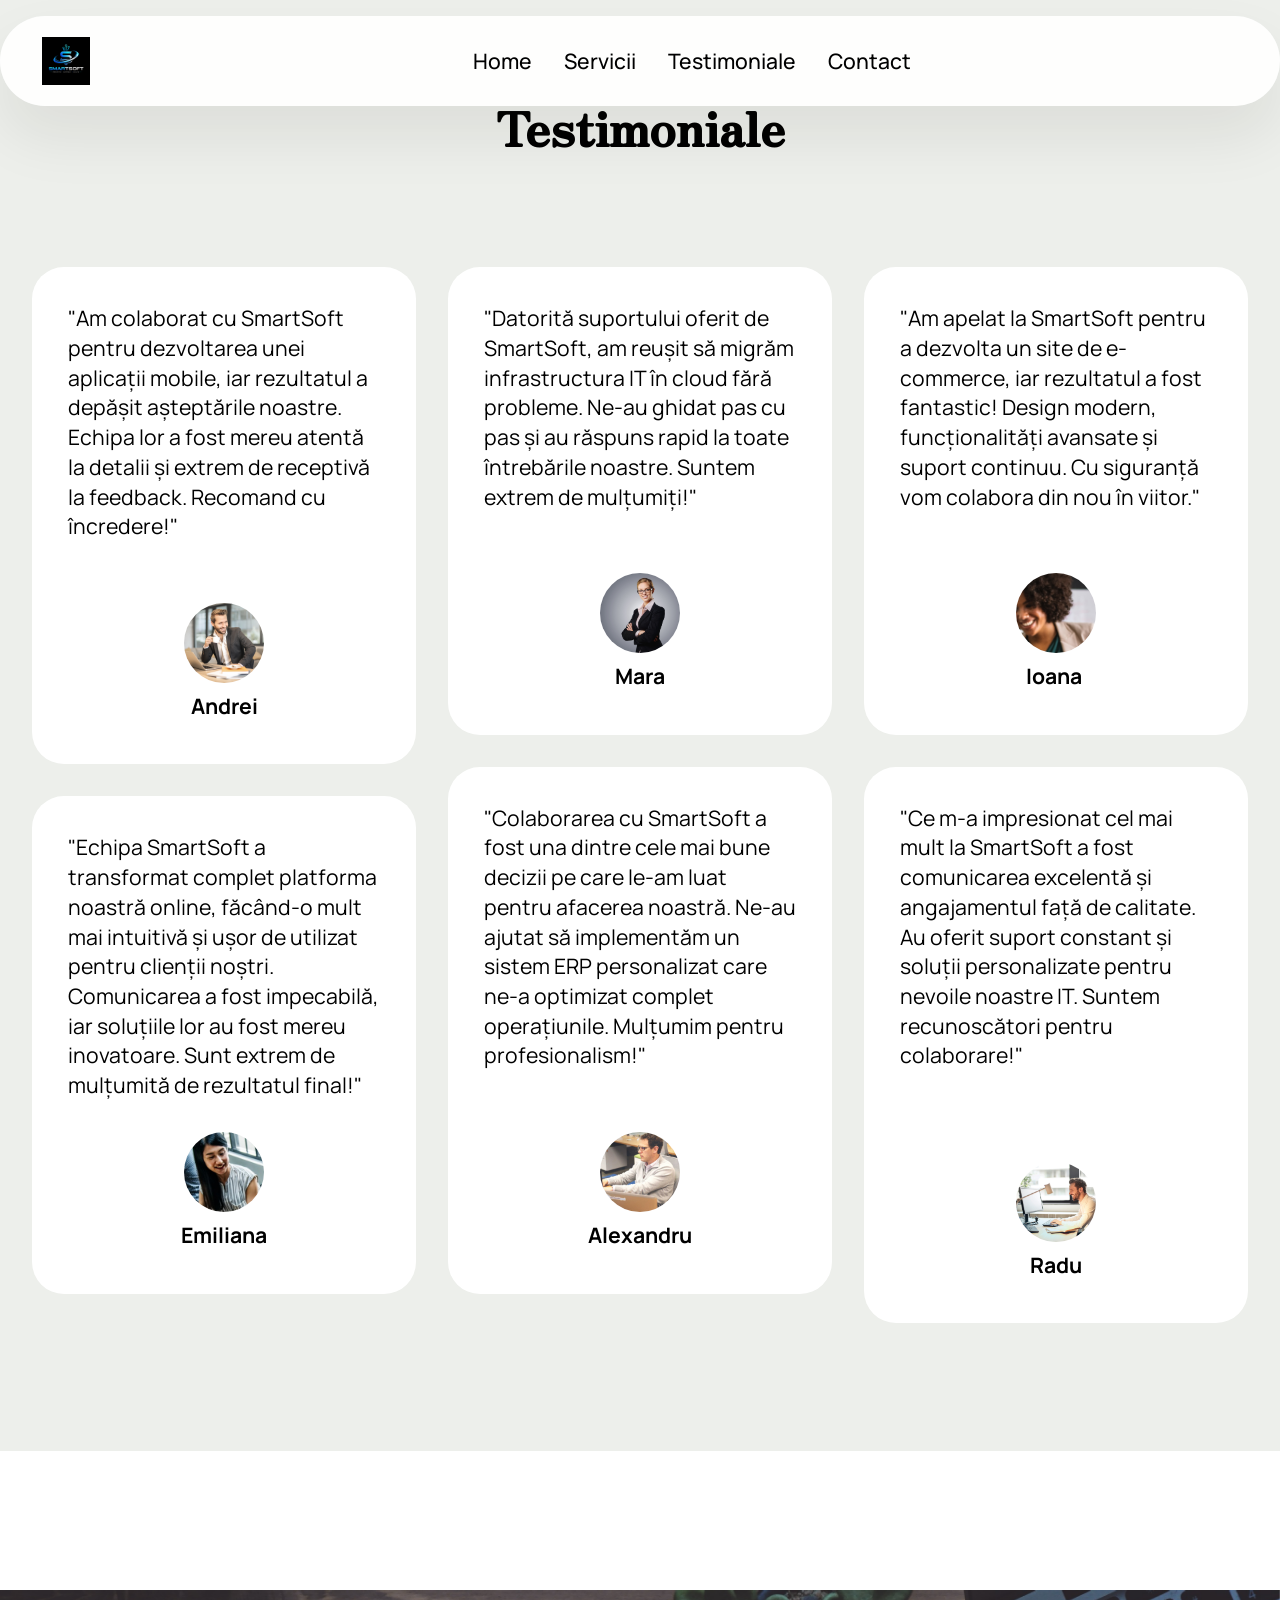
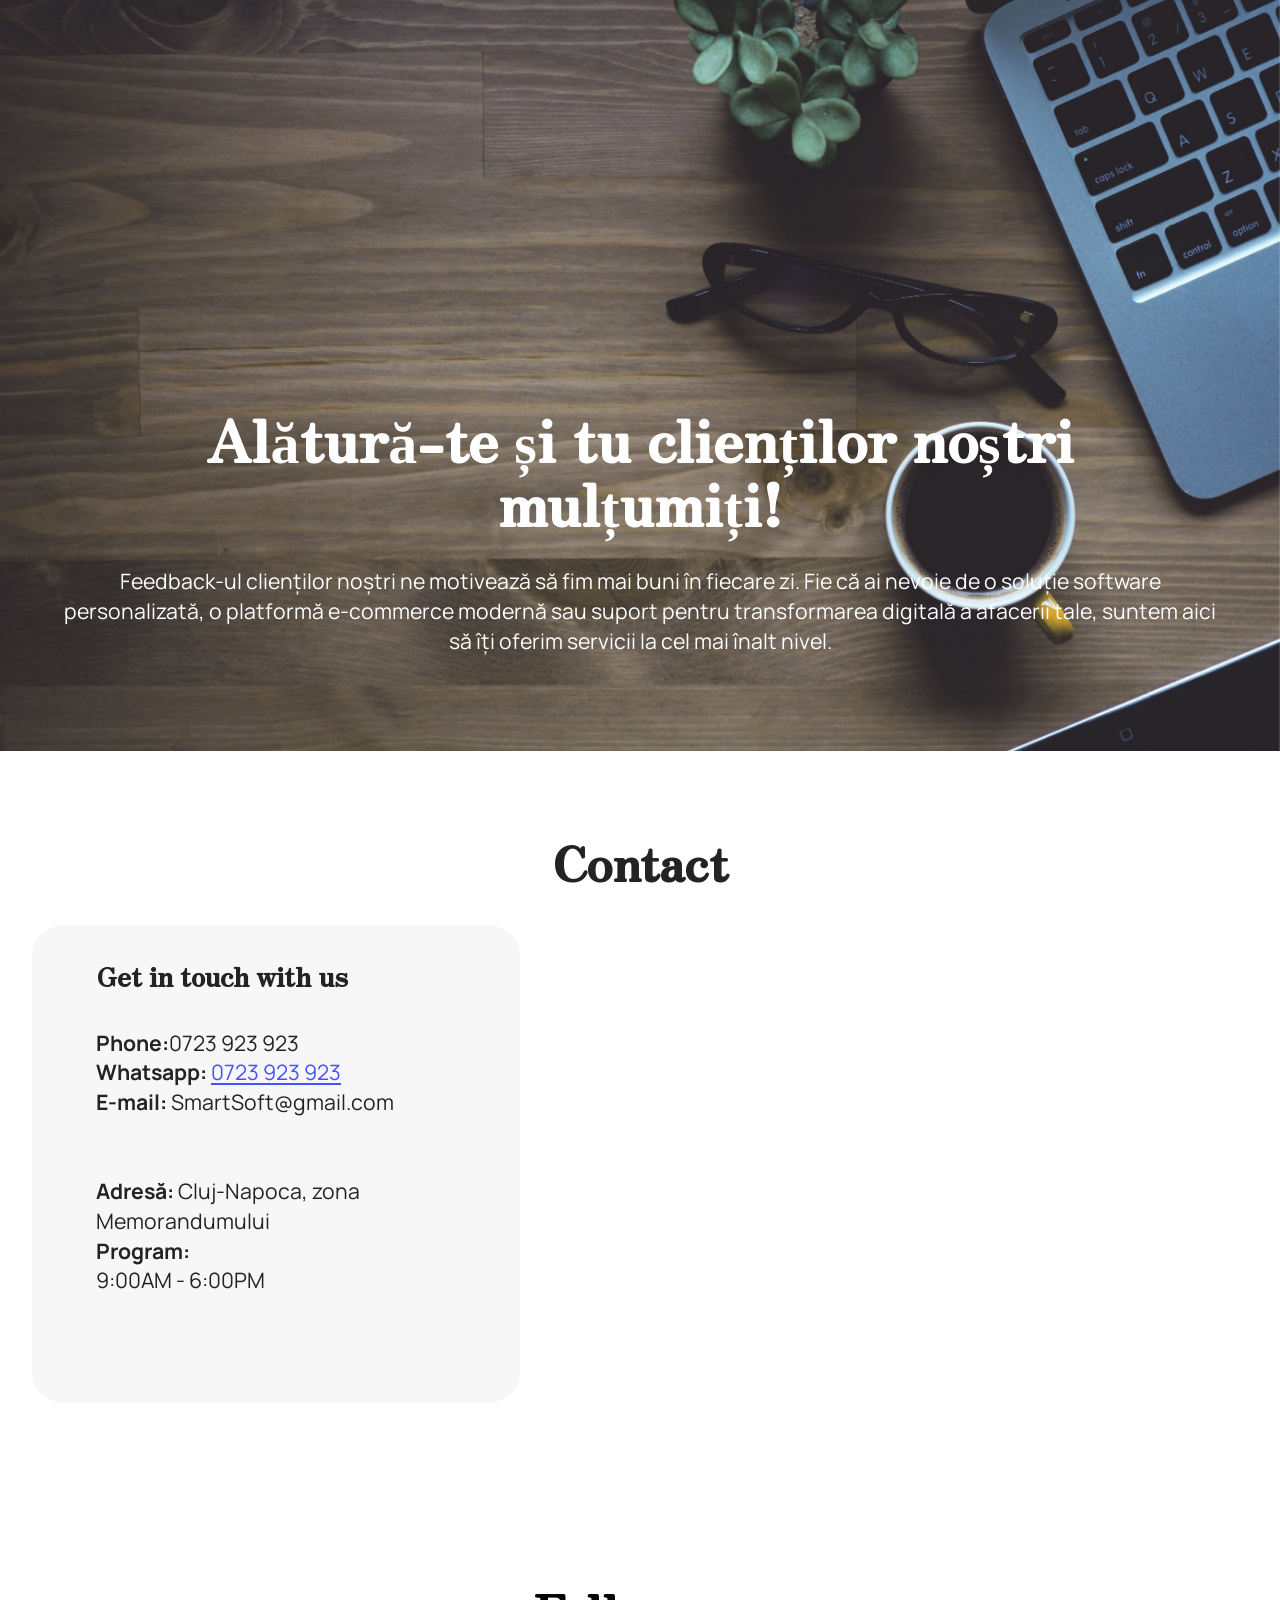
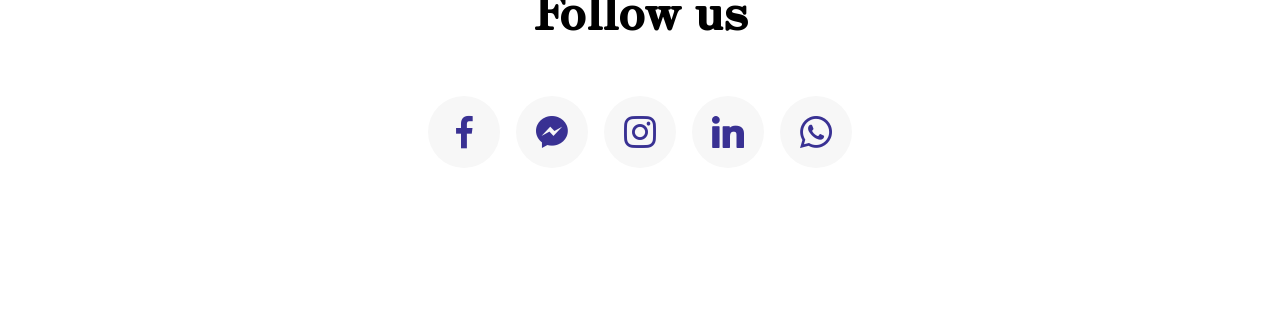
<file: page2.html>
<!DOCTYPE html>
<html lang="ro">
<head>
  <!-- Site made with Mobirise Website Builder v5.9.25, https://mobirise.com -->
  <meta charset="UTF-8">
  <meta http-equiv="X-UA-Compatible" content="IE=edge">
  <meta name="generator" content="Mobirise v5.9.25, mobirise.com">
  <meta name="viewport" content="width=device-width, initial-scale=1, minimum-scale=1">
  <link rel="shortcut icon" href="assets/images/858cd874-4906-443a-8b1c-c195f70eeb11.png" type="image/x-icon">
  <meta name="description" content="">
  
  
  <title>Testimoniale</title>
  <link rel="stylesheet" href="assets/web/assets/mobirise-icons2/mobirise2.css">
  <link rel="stylesheet" href="assets/bootstrap/css/bootstrap.min.css">
  <link rel="stylesheet" href="assets/bootstrap/css/bootstrap-grid.min.css">
  <link rel="stylesheet" href="assets/bootstrap/css/bootstrap-reboot.min.css">
  <link rel="stylesheet" href="assets/parallax/jarallax.css">
  <link rel="stylesheet" href="assets/animatecss/animate.css">
  <link rel="stylesheet" href="assets/dropdown/css/style.css">
  <link rel="stylesheet" href="assets/socicon/css/styles.css">
  <link rel="stylesheet" href="assets/theme/css/style.css">
  <link rel="preload" href="https://fonts.googleapis.com/css?family=Zen+Antique:400&display=swap" as="style" onload="this.onload=null;this.rel='stylesheet'">
  <noscript><link rel="stylesheet" href="https://fonts.googleapis.com/css?family=Zen+Antique:400&display=swap"></noscript>
  <link rel="preload" href="https://fonts.googleapis.com/css?family=Manrope:200,300,400,500,600,700,800&display=swap" as="style" onload="this.onload=null;this.rel='stylesheet'">
  <noscript><link rel="stylesheet" href="https://fonts.googleapis.com/css?family=Manrope:200,300,400,500,600,700,800&display=swap"></noscript>
  <link rel="preload" as="style" href="assets/mobirise/css/mbr-additional.css?v=UVm27e"><link rel="stylesheet" href="assets/mobirise/css/mbr-additional.css?v=UVm27e" type="text/css">

  
  
  
</head>
<body>
  
  <section data-bs-version="5.1" class="menu menu1 cid-tJGsCG1vVL" data-once="menu" id="menu01-1">
	

	<nav class="navbar navbar-dropdown navbar-fixed-top navbar-expand-lg">
		<div class="container">
			<div class="navbar-brand">
				<span class="navbar-logo">
					<a href="https://mobiri.se">
						<img src="assets/images/858cd874-4906-443a-8b1c-c195f70eeb11.png" alt="Mobirise Website Builder" style="height: 3rem;">
					</a>
				</span>
				
			</div>
			<button class="navbar-toggler" type="button" data-toggle="collapse" data-bs-toggle="collapse" data-target="#navbarSupportedContent" data-bs-target="#navbarSupportedContent" aria-controls="navbarSupportedContent" aria-expanded="false" aria-label="Toggle navigation">
				<span class="hamburger">
					<span></span>
					<span></span>
					<span></span>
					<span></span>
				</span>
			</button>
			<div class="collapse navbar-collapse" id="navbarSupportedContent">
				<ul class="navbar-nav nav-dropdown nav-right" data-app-modern-menu="true"><li class="nav-item">
						<a class="nav-link link text-success text-primary display-4" href="index.html">Home</a>
					</li><li class="nav-item"><a class="nav-link link text-success text-primary display-4" href="page1.html">Servicii</a></li>
					<li class="nav-item">
						<a class="nav-link link text-success text-primary display-4" href="page2.html" aria-expanded="false">Testimoniale</a>
					</li>
					<li class="nav-item">
						<a class="nav-link link text-success text-primary display-4" href="page3.html">Contact</a>
					</li></ul>
				
				
			</div>
		</div>
	</nav>
</section>

<section data-bs-version="5.1" class="people04 cid-v7xenSJIzF" id="people04-c">
	
	
	<div class="container">
		<div class="row mb-5 justify-content-center">
			<div class="col-12 mb-0 content-head">
				<h1 class="mbr-section-title mbr-fonts-style align-center mb-0 display-2">
					<strong>Testimoniale</strong><br><strong><br></strong></h1>
				
			</div>
		</div>
		<div class="row mbr-masonry" data-masonry="{&quot;percentPosition&quot;: true }">
			<div class="item features-without-image col-12 col-md-6 col-lg-4 active">
				<div class="item-wrapper">
					<div class="card-box align-left">
						<p class="card-text mbr-fonts-style display-7">"Am colaborat cu SmartSoft pentru dezvoltarea unei aplicații mobile, iar rezultatul a depășit așteptările noastre. Echipa lor a fost mereu atentă la detalii și extrem de receptivă la feedback. Recomand cu încredere!"
<br>
<br></p>
						<div class="img-wrapper mt-4 mb-2">
							<img src="assets/images/adult-beard.jpg" alt="" data-slide-to="0" data-bs-slide-to="0">
						</div>
						<h2 class="card-title mbr-fonts-style display-7"><strong>Andrei</strong></h2>
					</div>
				</div>
			</div><div class="item features-without-image col-12 col-md-6 col-lg-4">
				<div class="item-wrapper">
					<div class="card-box align-left">
						<p class="card-text mbr-fonts-style display-7">"Datorită suportului oferit de SmartSoft, am reușit să migrăm infrastructura IT în cloud fără probleme. Ne-au ghidat pas cu pas și au răspuns rapid la toate întrebările noastre. Suntem extrem de mulțumiți!"
<br>
<br></p>
						<div class="img-wrapper mt-4 mb-2">
							<img src="assets/images/business-woman.jpg" alt="" data-slide-to="1" data-bs-slide-to="2">
						</div>
						<h2 class="card-title mbr-fonts-style display-7"><strong>Mara</strong></h2>
					</div>
				</div>
			</div><div class="item features-without-image col-12 col-md-6 col-lg-4">
				<div class="item-wrapper">
					<div class="card-box align-left">
						<p class="card-text mbr-fonts-style display-7">"Am apelat la SmartSoft pentru a dezvolta un site de e-commerce, iar rezultatul a fost fantastic! Design modern, funcționalități avansate și suport continuu. Cu siguranță vom colabora din nou în viitor."
<br>
<br></p>
						<div class="img-wrapper mt-4 mb-2">
							<img src="assets/images/team-work3.jpeg" alt="" data-slide-to="2" data-bs-slide-to="2">
						</div>
						<h2 class="card-title mbr-fonts-style display-7"><strong>Ioana&nbsp;</strong></h2>
					</div>
				</div>
			</div><div class="item features-without-image col-12 col-md-6 col-lg-4">
				<div class="item-wrapper">
					<div class="card-box align-left">
						<p class="card-text mbr-fonts-style display-7">"Colaborarea cu SmartSoft a fost una dintre cele mai bune decizii pe care le-am luat pentru afacerea noastră. Ne-au ajutat să implementăm un sistem ERP personalizat care ne-a optimizat complet operațiunile. Mulțumim pentru profesionalism!"
<br>
<br></p>
						<div class="img-wrapper mt-4 mb-2">
							<img src="assets/images/capital4.jpg" alt="" data-slide-to="3" data-bs-slide-to="3">
						</div>
						<h2 class="card-title mbr-fonts-style display-7"><strong>Alexandru</strong></h2>
					</div>
				</div>
			</div><div class="item features-without-image col-12 col-md-6 col-lg-4">
				<div class="item-wrapper">
					<div class="card-box align-left">
						<p class="card-text mbr-fonts-style display-7">"Ce m-a impresionat cel mai mult la SmartSoft a fost comunicarea excelentă și angajamentul față de calitate. Au oferit suport constant și soluții personalizate pentru nevoile noastre IT. Suntem recunoscători pentru colaborare!"
<br>
<br>
<br></p>
						<div class="img-wrapper mt-4 mb-2">
							<img src="assets/images/beard-chair-computer.jpg" alt="" data-slide-to="4" data-bs-slide-to="4">
						</div>
						<h2 class="card-title mbr-fonts-style display-7"><strong>Radu</strong></h2>
					</div>
				</div>
			</div>
			
			<div class="item features-without-image col-12 col-md-6 col-lg-4">
				<div class="item-wrapper">
					<div class="card-box align-left">
						<p class="card-text mbr-fonts-style display-7">"Echipa SmartSoft a transformat complet platforma noastră online, făcând-o mult mai intuitivă și ușor de utilizat pentru clienții noștri. Comunicarea a fost impecabilă, iar soluțiile lor au fost mereu inovatoare. Sunt extrem de mulțumită de rezultatul final!"</p>
						<div class="img-wrapper mt-4 mb-2">
							<img src="assets/images/team-work1.jpeg" data-slide-to="5" data-bs-slide-to="5" alt="">
						</div>
						<h2 class="card-title mbr-fonts-style display-7">
							<strong>Emiliana</strong></h2>
					</div>
				</div>
			</div>
			
			
			
		</div>
	</div>
</section>

<section data-bs-version="5.1" class="header16 cid-v7xayGxRnW mbr-fullscreen mbr-parallax-background" id="header17-b">
  
  
  <div class="container-fluid">
    <div class="row">
      <div class="content-wrap col-12 col-md-12">
        <h2 class="mbr-section-title mbr-fonts-style mbr-white mb-4 display-1">
          <strong><br>Alătură-te și tu clienților noștri mulțumiți!</strong></h2>
        
        <p class="mbr-fonts-style mbr-text mbr-white mb-4 display-7">Feedback-ul clienților noștri ne motivează să fim mai buni în fiecare zi. Fie că ai nevoie de o soluție software personalizată, o platformă e-commerce modernă sau suport pentru transformarea digitală a afacerii tale, suntem aici să îți oferim servicii la cel mai înalt nivel.</p>
        
      </div>
    </div>
  </div>
</section>

<section data-bs-version="5.1" class="contacts3 map1 cid-tL7eRYxhmt" id="contacts3-1">

    

    
    
    <div class="container">
        <div class="mbr-section-head">
            <h3 class="mbr-section-title mbr-fonts-style align-center mb-0 display-2">
                <strong>Contact</strong></h3>
            
        </div>
        <div class="row justify-content-center mt-4">
            <div class="card col-12 col-md-5">
                <div class="card-wrapper">
                    <div class="text-wrapper">
                        <h3 class="card-title mbr-fonts-style mb-1 display-5"><strong>Get in touch with us</strong></h3>
                        <p class="mbr-text mbr-fonts-style display-7"><br><strong>Phone:</strong>0723 923 923<br><strong>Whatsapp:</strong> <a href="tel:+12345678910" class="text-secondary">0723 923 923</a>
                            <br><strong>E-mail:&nbsp;</strong>SmartSoft@gmail.com<br><strong><br></strong><br><strong>Adresă:&nbsp;</strong>Cluj-Napoca, zona Memorandumului<br><strong>Program: </strong><br>9:00AM - 6:00PM<br><br><br>
                        </p>
                    </div>
                </div>

            </div>
            <div class="map-wrapper col-12 col-md-7">
                <div class="google-map"><iframe frameborder="0" style="border:0" src="https://www.google.com/maps/embed?pb=!1m14!1m8!1m3!1d6045.3003145248895!2d-73.9884657!3d40.7477229!3m2!1i1024!2i768!4f13.1!3m3!1m2!1s0x89c259a9ac1f1b85%3A0x7e33d1c0e7af3be4!2zMzUwIDV0aCBBdmUsIE5ldyBZb3JrLCBOWSAxMDExOCwg0KHQqNCQ!5e0!3m2!1sru!2sru!4v1689597362021!5m2!1sen!2sen" allowfullscreen=""></iframe></div>
            </div>
        </div>
    </div>
</section>

<section data-bs-version="5.1" class="social05 cid-v7x6VALqFY" id="social05-8">
    

    

    <div class="container">
        <div class="row">
            <h2 class="mbr-section-title align-center mb-5 mbr-fonts-style display-2">
                <strong>Follow us</strong>
            </h2>
            <div class="col-12">
                <div class="social-row">
                    <div class="soc-item">
                        <a href="https://www.facebook.com/?locale=ro_RO" target="_blank">
                            <span class="mbr-iconfont socicon-facebook socicon"></span>
                        </a>
                    </div>
                    <div class="soc-item">
                        <a href="https://www.messenger.com/" target="_blank">
                            <span class="mbr-iconfont socicon-messenger socicon"></span>
                        </a>
                    </div>
                    <div class="soc-item">
                        <a href="https://www.instagram.com/" target="_blank">
                            <span class="mbr-iconfont socicon-instagram socicon"></span>
                        </a>
                    </div>
                    <div class="soc-item">
                        <a href="https://www.linkedin.com/" target="_blank">
                            <span class="mbr-iconfont socicon-linkedin socicon"></span>
                        </a>
                    </div>
                    <div class="soc-item">
                        <a href="https://web.whatsapp.com/" target="_blank">
                            <span class="mbr-iconfont socicon-whatsapp socicon"></span>
                        </a>
                    </div>
                </div>
            </div>
        </div>
    </div>
</section><section class="display-7" style="padding: 0;align-items: center;justify-content: center;flex-wrap: wrap;    align-content: center;display: flex;position: relative;height: 4rem;"><a href="https://mobiri.se/3715697" style="flex: 1 1;height: 4rem;position: absolute;width: 100%;z-index: 1;"><img alt="" style="height: 4rem;" src="[data-uri]"></a><p style="margin: 0;text-align: center;" class="display-7">&#8204;</p><a style="z-index:1" href="https://mobirise.com/html-builder.html">HTML Website Creator</a></section><script src="assets/bootstrap/js/bootstrap.bundle.min.js"></script>  <script src="assets/parallax/jarallax.js"></script>  <script src="assets/smoothscroll/smooth-scroll.js"></script>  <script src="assets/ytplayer/index.js"></script>  <script src="assets/dropdown/js/navbar-dropdown.js"></script>  <script src="assets/masonry/masonry.pkgd.min.js"></script>  <script src="assets/imagesloaded/imagesloaded.pkgd.min.js"></script>  <script src="assets/theme/js/script.js"></script>  
  
  
  <input name="animation" type="hidden">
  </body>
</html>
</file>
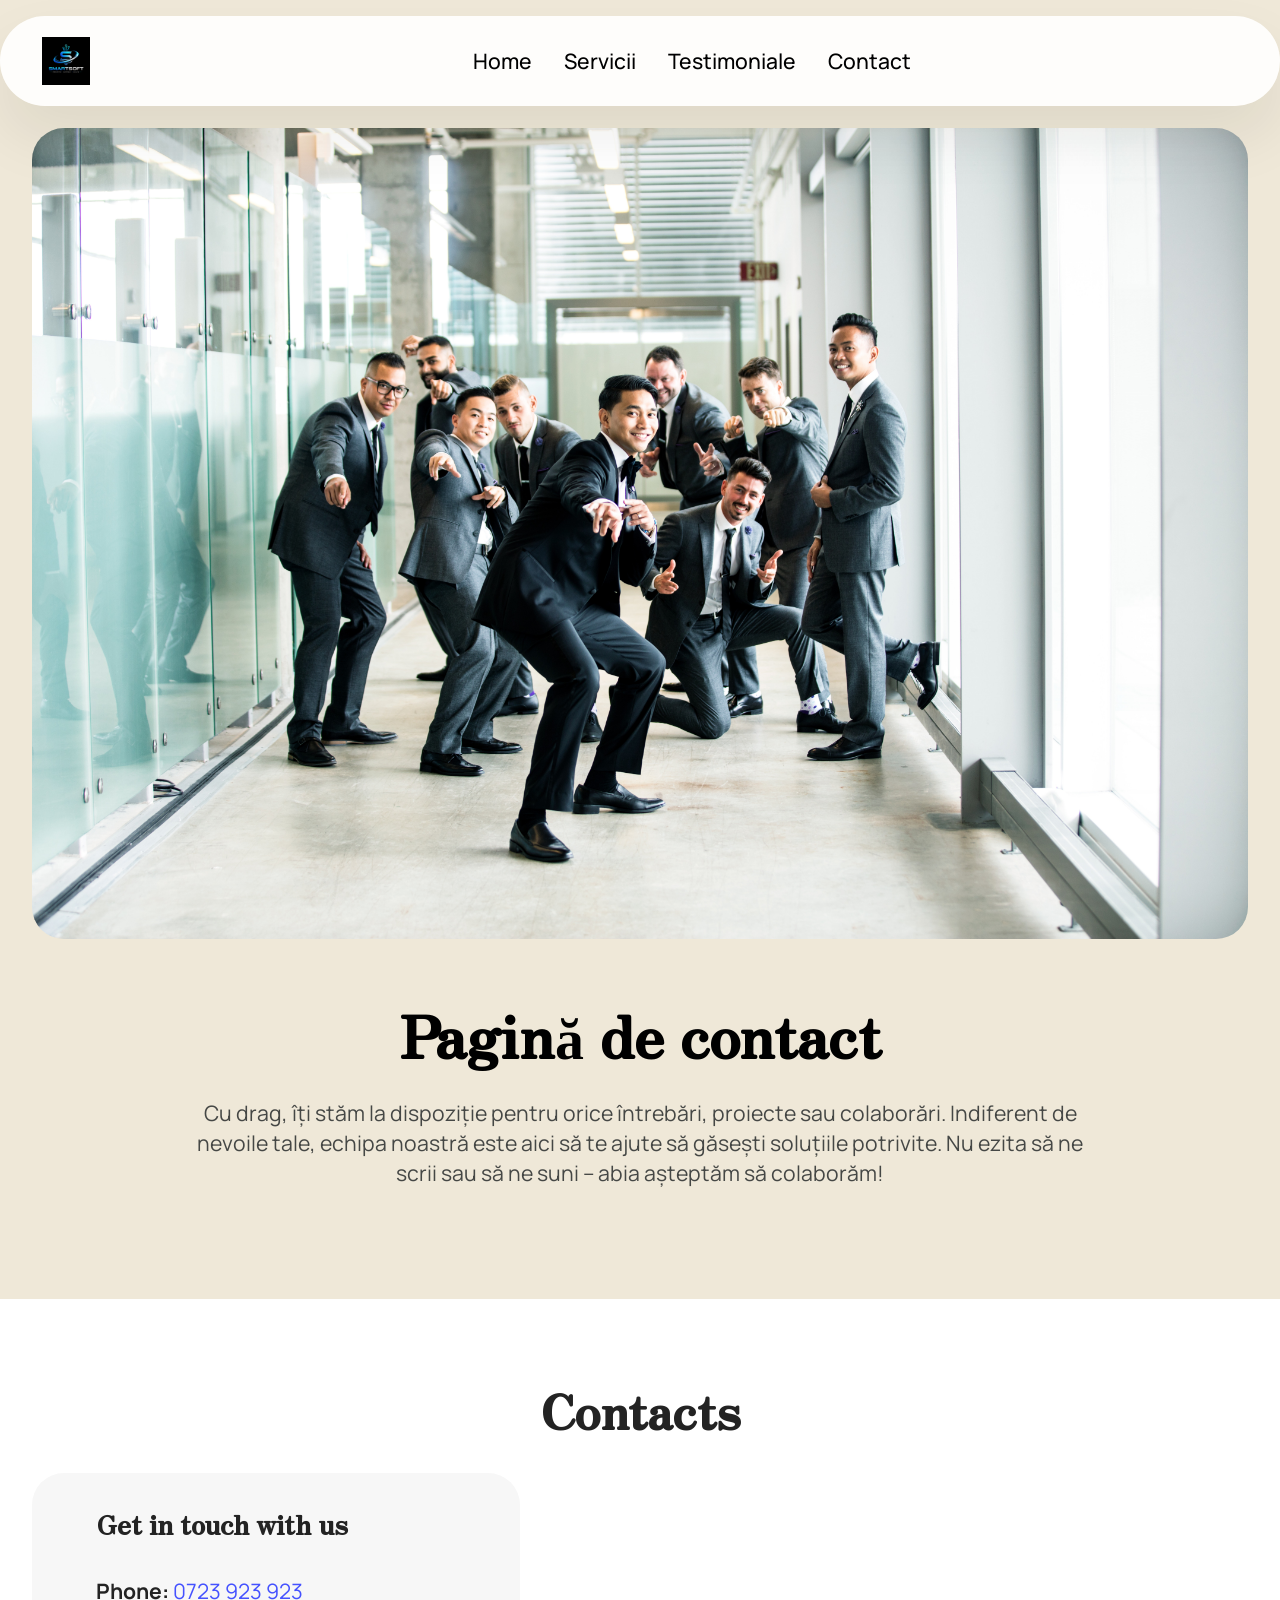
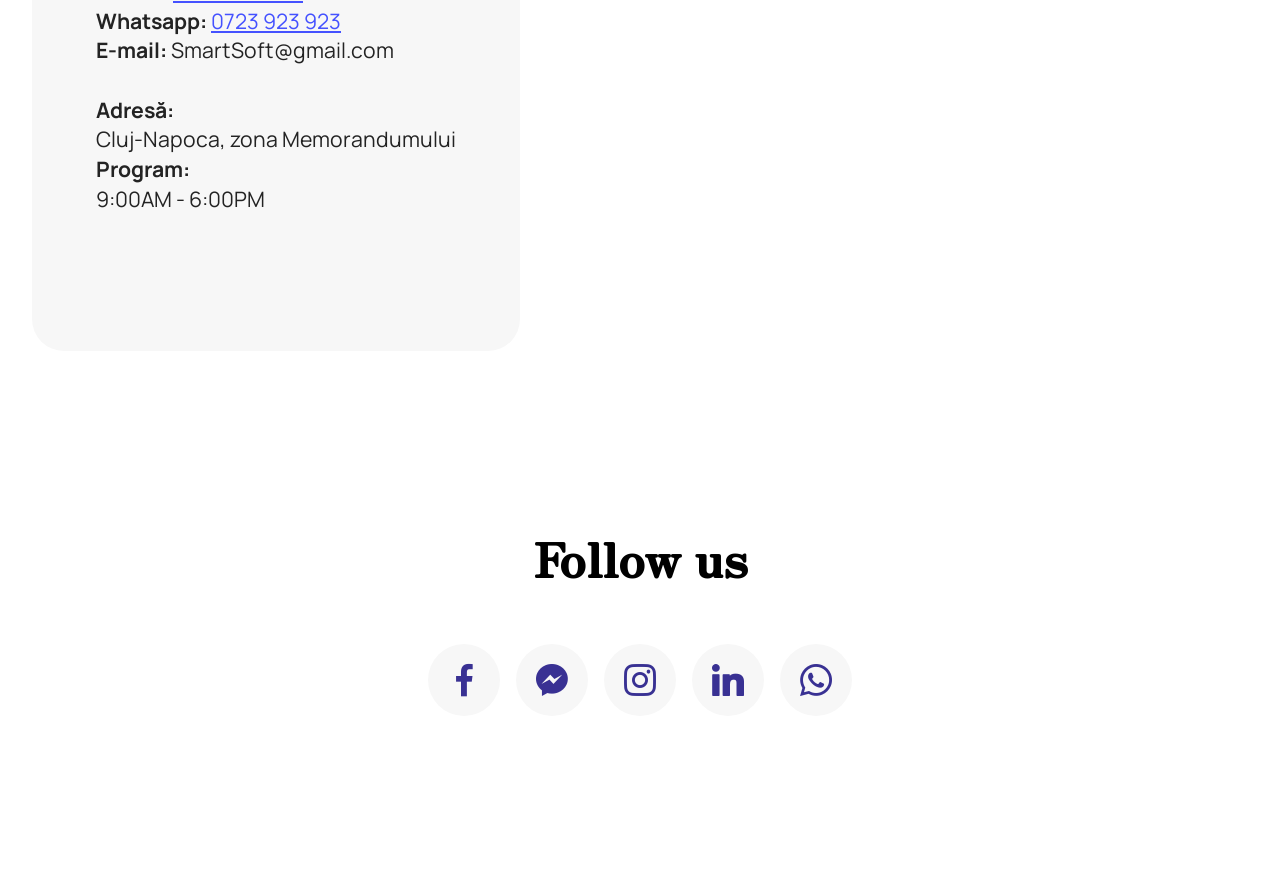
<file: page3.html>
<!DOCTYPE html>
<html lang="ro" >
<head>
  <!-- Site made with Mobirise Website Builder v5.9.25, https://mobirise.com -->
  <meta charset="UTF-8">
  <meta http-equiv="X-UA-Compatible" content="IE=edge">
  <meta name="generator" content="Mobirise v5.9.25, mobirise.com">
  <meta name="viewport" content="width=device-width, initial-scale=1, minimum-scale=1">
  <link rel="shortcut icon" href="assets/images/858cd874-4906-443a-8b1c-c195f70eeb11.png" type="image/x-icon">
  <meta name="description" content="">
  
  
  <title>Contact</title>
  <link rel="stylesheet" href="assets/web/assets/mobirise-icons2/mobirise2.css">
  <link rel="stylesheet" href="assets/bootstrap/css/bootstrap.min.css">
  <link rel="stylesheet" href="assets/bootstrap/css/bootstrap-grid.min.css">
  <link rel="stylesheet" href="assets/bootstrap/css/bootstrap-reboot.min.css">
  <link rel="stylesheet" href="assets/animatecss/animate.css">
  <link rel="stylesheet" href="assets/dropdown/css/style.css">
  <link rel="stylesheet" href="assets/socicon/css/styles.css">
  <link rel="stylesheet" href="assets/theme/css/style.css">
  <link rel="preload" href="https://fonts.googleapis.com/css?family=Zen+Antique:400&display=swap" as="style" onload="this.onload=null;this.rel='stylesheet'">
  <noscript><link rel="stylesheet" href="https://fonts.googleapis.com/css?family=Zen+Antique:400&display=swap"></noscript>
  <link rel="preload" href="https://fonts.googleapis.com/css?family=Manrope:200,300,400,500,600,700,800&display=swap" as="style" onload="this.onload=null;this.rel='stylesheet'">
  <noscript><link rel="stylesheet" href="https://fonts.googleapis.com/css?family=Manrope:200,300,400,500,600,700,800&display=swap"></noscript>
  <link rel="preload" as="style" href="assets/mobirise/css/mbr-additional.css?v=qJArDb"><link rel="stylesheet" href="assets/mobirise/css/mbr-additional.css?v=qJArDb" type="text/css">

  
  
  
</head>
<body>
  
  <section data-bs-version="5.1" class="menu menu1 cid-tJGsCG1vVL" data-once="menu" id="menu01-1">
	

	<nav class="navbar navbar-dropdown navbar-fixed-top navbar-expand-lg">
		<div class="container">
			<div class="navbar-brand">
				<span class="navbar-logo">
					<a href="https://mobiri.se">
						<img src="assets/images/858cd874-4906-443a-8b1c-c195f70eeb11.png" alt="Mobirise Website Builder" style="height: 3rem;">
					</a>
				</span>
				
			</div>
			<button class="navbar-toggler" type="button" data-toggle="collapse" data-bs-toggle="collapse" data-target="#navbarSupportedContent" data-bs-target="#navbarSupportedContent" aria-controls="navbarSupportedContent" aria-expanded="false" aria-label="Toggle navigation">
				<span class="hamburger">
					<span></span>
					<span></span>
					<span></span>
					<span></span>
				</span>
			</button>
			<div class="collapse navbar-collapse" id="navbarSupportedContent">
				<ul class="navbar-nav nav-dropdown nav-right" data-app-modern-menu="true"><li class="nav-item">
						<a class="nav-link link text-success text-primary display-4" href="index.html">Home</a>
					</li><li class="nav-item"><a class="nav-link link text-success text-primary display-4" href="page1.html">Servicii</a></li>
					<li class="nav-item">
						<a class="nav-link link text-success text-primary display-4" href="page2.html" aria-expanded="false">Testimoniale</a>
					</li>
					<li class="nav-item">
						<a class="nav-link link text-success text-primary display-4" href="page3.html">Contact</a>
					</li></ul>
				
				
			</div>
		</div>
	</nav>
</section>

<section data-bs-version="5.1" class="header16 cid-tJGs7X2OSn" id="header16-0">
  

  
  

  <div class="text-center container">
    <div class="row justify-content-center mb-4">
      <div class="col-12 col-lg-12">
        <div class="image-wrap">
          <img src="assets/images/team-work4.jpg" alt="Mobirise Website Builder">
        </div>
      </div>
    </div>
    <div class="row justify-content-center">
      <div class="col-md-12 col-lg-9">
        <h1 class="mbr-section-title mbr-fonts-style mt-4 display-1"><strong>Pagină de contact</strong></h1>
        <p class="mbr-text mbr-fonts-style mt-4 display-7">Cu drag, îți stăm la dispoziție pentru orice întrebări, proiecte sau colaborări. Indiferent de nevoile tale, echipa noastră este aici să te ajute să găsești soluțiile potrivite. Nu ezita să ne scrii sau să ne suni – abia așteptăm să colaborăm! </p>
        
      </div>
    </div>
  </div>
</section>

<section data-bs-version="5.1" class="contacts3 map1 cid-tL7eRYxhmt" id="contacts3-1">

    

    
    
    <div class="container">
        <div class="mbr-section-head">
            <h2 class="mbr-section-title mbr-fonts-style align-center mb-0 display-2">
                <strong>Contacts</strong>
            </h2>
            
        </div>
        <div class="row justify-content-center mt-4">
            <div class="card col-12 col-md-5">
                <div class="card-wrapper">
                    <div class="text-wrapper">
                        <h3 class="card-title mbr-fonts-style mb-1 display-5"><strong>Get in touch with us</strong></h3>
                        <p class="mbr-text mbr-fonts-style display-7"><br><strong>Phone:</strong> <a href="tel:+12345678910" class="text-secondary">0723 923 923</a>
<br><strong>Whatsapp:</strong> <a href="tel:+12345678910" class="text-secondary">0723 923 923</a>
                            <br><strong>E-mail:</strong>&nbsp;SmartSoft@gmail.com<br><br><strong>Adresă:&nbsp;</strong><br>Cluj-Napoca, zona Memorandumului<br><strong>Program: </strong><br>9:00AM - 6:00PM<br><br><br><br>
                        </p>
                    </div>
                </div>

            </div>
            <div class="map-wrapper col-12 col-md-7">
                <div class="google-map"><iframe frameborder="0" style="border:0" src="https://www.google.com/maps/embed?pb=!1m14!1m8!1m3!1d6045.3003145248895!2d-73.9884657!3d40.7477229!3m2!1i1024!2i768!4f13.1!3m3!1m2!1s0x89c259a9ac1f1b85%3A0x7e33d1c0e7af3be4!2zMzUwIDV0aCBBdmUsIE5ldyBZb3JrLCBOWSAxMDExOCwg0KHQqNCQ!5e0!3m2!1sru!2sru!4v1689597362021!5m2!1sen!2sen" allowfullscreen=""></iframe></div>
            </div>
        </div>
    </div>
</section>

<section data-bs-version="5.1" class="social05 cid-v7x6VALqFY" id="social05-8">
    

    

    <div class="container">
        <div class="row">
            <h2 class="mbr-section-title align-center mb-5 mbr-fonts-style display-2">
                <strong>Follow us</strong>
            </h2>
            <div class="col-12">
                <div class="social-row">
                    <div class="soc-item">
                        <a href="https://www.facebook.com/?locale=ro_RO" target="_blank">
                            <span class="mbr-iconfont socicon-facebook socicon"></span>
                        </a>
                    </div>
                    <div class="soc-item">
                        <a href="https://www.messenger.com/" target="_blank">
                            <span class="mbr-iconfont socicon-messenger socicon"></span>
                        </a>
                    </div>
                    <div class="soc-item">
                        <a href="https://www.instagram.com/" target="_blank">
                            <span class="mbr-iconfont socicon-instagram socicon"></span>
                        </a>
                    </div>
                    <div class="soc-item">
                        <a href="https://www.linkedin.com/" target="_blank">
                            <span class="mbr-iconfont socicon-linkedin socicon"></span>
                        </a>
                    </div>
                    <div class="soc-item">
                        <a href="https://web.whatsapp.com/" target="_blank">
                            <span class="mbr-iconfont socicon-whatsapp socicon"></span>
                        </a>
                    </div>
                </div>
            </div>
        </div>
    </div>
</section><section class="display-7" style="padding: 0;align-items: center;justify-content: center;flex-wrap: wrap;    align-content: center;display: flex;position: relative;height: 4rem;"><a href="https://mobiri.se/3715697" style="flex: 1 1;height: 4rem;position: absolute;width: 100%;z-index: 1;"><img alt="" style="height: 4rem;" src="[data-uri]"></a><p style="margin: 0;text-align: center;" class="display-7">&#8204;</p><a style="z-index:1" href="https://mobirise.com/builder/ai-website-builder.html">AI Website Builder</a></section><script src="assets/bootstrap/js/bootstrap.bundle.min.js"></script>  <script src="assets/smoothscroll/smooth-scroll.js"></script>  <script src="assets/ytplayer/index.js"></script>  <script src="assets/dropdown/js/navbar-dropdown.js"></script>  <script src="assets/theme/js/script.js"></script>  
  
  
  <input name="animation" type="hidden">
  </body>
</html>
</file>
<file: assets/web/assets/mobirise-icons2/mobirise2.css>
@font-face {
  font-family: 'Moririse2';
  font-display: swap;
  src:  url('mobirise2.eot?f2bix4');
  src:  url('mobirise2.eot?f2bix4#iefix') format('embedded-opentype'),
    url('mobirise2.ttf?f2bix4') format('truetype'),
    url('mobirise2.woff?f2bix4') format('woff'),
    url('mobirise2.svg?f2bix4#mobirise2') format('svg');
  font-weight: normal;
  font-style: normal;
}

[class^="mobi-"], [class*=" mobi-"] {
  /* use !important to prevent issues with browser extensions that change fonts */
  font-family: 'Moririse2' !important;
  speak: none;
  font-style: normal;
  font-weight: normal;
  font-variant: normal;
  text-transform: none;
  line-height: 1;

  /* Better Font Rendering =========== */
  -webkit-font-smoothing: antialiased;
  -moz-osx-font-smoothing: grayscale;
}

.mobi-mbri-add-submenu:before {
  content: "\e900";
}
.mobi-mbri-alert:before {
  content: "\e901";
}
.mobi-mbri-align-center:before {
  content: "\e902";
}
.mobi-mbri-align-justify:before {
  content: "\e903";
}
.mobi-mbri-align-left:before {
  content: "\e904";
}
.mobi-mbri-align-right:before {
  content: "\e905";
}
.mobi-mbri-android:before {
  content: "\e906";
}
.mobi-mbri-apple:before {
  content: "\e907";
}
.mobi-mbri-arrow-down:before {
  content: "\e908";
}
.mobi-mbri-arrow-next:before {
  content: "\e909";
}
.mobi-mbri-arrow-prev:before {
  content: "\e90a";
}
.mobi-mbri-arrow-up:before {
  content: "\e90b";
}
.mobi-mbri-bold:before {
  content: "\e90c";
}
.mobi-mbri-bookmark:before {
  content: "\e90d";
}
.mobi-mbri-bootstrap:before {
  content: "\e90e";
}
.mobi-mbri-briefcase:before {
  content: "\e90f";
}
.mobi-mbri-browse:before {
  content: "\e910";
}
.mobi-mbri-bulleted-list:before {
  content: "\e911";
}
.mobi-mbri-calendar:before {
  content: "\e912";
}
.mobi-mbri-camera:before {
  content: "\e913";
}
.mobi-mbri-cart-add:before {
  content: "\e914";
}
.mobi-mbri-cart-full:before {
  content: "\e915";
}
.mobi-mbri-cash:before {
  content: "\e916";
}
.mobi-mbri-change-style:before {
  content: "\e917";
}
.mobi-mbri-chat:before {
  content: "\e918";
}
.mobi-mbri-clock:before {
  content: "\e919";
}
.mobi-mbri-close:before {
  content: "\e91a";
}
.mobi-mbri-cloud:before {
  content: "\e91b";
}
.mobi-mbri-code:before {
  content: "\e91c";
}
.mobi-mbri-contact-form:before {
  content: "\e91d";
}
.mobi-mbri-credit-card:before {
  content: "\e91e";
}
.mobi-mbri-cursor-click:before {
  content: "\e91f";
}
.mobi-mbri-cust-feedback:before {
  content: "\e920";
}
.mobi-mbri-database:before {
  content: "\e921";
}
.mobi-mbri-delivery:before {
  content: "\e922";
}
.mobi-mbri-desktop:before {
  content: "\e923";
}
.mobi-mbri-devices:before {
  content: "\e924";
}
.mobi-mbri-down:before {
  content: "\e925";
}
.mobi-mbri-download-2:before {
  content: "\e926";
}
.mobi-mbri-download:before {
  content: "\e927";
}
.mobi-mbri-drag-n-drop-2:before {
  content: "\e928";
}
.mobi-mbri-drag-n-drop:before {
  content: "\e929";
}
.mobi-mbri-edit-2:before {
  content: "\e92a";
}
.mobi-mbri-edit:before {
  content: "\e92b";
}
.mobi-mbri-error:before {
  content: "\e92c";
}
.mobi-mbri-extension:before {
  content: "\e92d";
}
.mobi-mbri-features:before {
  content: "\e92e";
}
.mobi-mbri-file:before {
  content: "\e92f";
}
.mobi-mbri-flag:before {
  content: "\e930";
}
.mobi-mbri-folder:before {
  content: "\e931";
}
.mobi-mbri-gift:before {
  content: "\e932";
}
.mobi-mbri-github:before {
  content: "\e933";
}
.mobi-mbri-globe-2:before {
  content: "\e934";
}
.mobi-mbri-globe:before {
  content: "\e935";
}
.mobi-mbri-growing-chart:before {
  content: "\e936";
}
.mobi-mbri-hearth:before {
  content: "\e937";
}
.mobi-mbri-help:before {
  content: "\e938";
}
.mobi-mbri-home:before {
  content: "\e939";
}
.mobi-mbri-hot-cup:before {
  content: "\e93a";
}
.mobi-mbri-idea:before {
  content: "\e93b";
}
.mobi-mbri-image-gallery:before {
  content: "\e93c";
}
.mobi-mbri-image-slider:before {
  content: "\e93d";
}
.mobi-mbri-info:before {
  content: "\e93e";
}
.mobi-mbri-italic:before {
  content: "\e93f";
}
.mobi-mbri-key:before {
  content: "\e940";
}
.mobi-mbri-laptop:before {
  content: "\e941";
}
.mobi-mbri-layers:before {
  content: "\e942";
}
.mobi-mbri-left-right:before {
  content: "\e943";
}
.mobi-mbri-left:before {
  content: "\e944";
}
.mobi-mbri-letter:before {
  content: "\e945";
}
.mobi-mbri-like:before {
  content: "\e946";
}
.mobi-mbri-link:before {
  content: "\e947";
}
.mobi-mbri-lock:before {
  content: "\e948";
}
.mobi-mbri-login:before {
  content: "\e949";
}
.mobi-mbri-logout:before {
  content: "\e94a";
}
.mobi-mbri-magic-stick:before {
  content: "\e94b";
}
.mobi-mbri-map-pin:before {
  content: "\e94c";
}
.mobi-mbri-menu:before {
  content: "\e94d";
}
.mobi-mbri-mobile-2:before {
  content: "\e94e";
}
.mobi-mbri-mobile-horizontal:before {
  content: "\e94f";
}
.mobi-mbri-mobile:before {
  content: "\e950";
}
.mobi-mbri-mobirise:before {
  content: "\e951";
}
.mobi-mbri-more-horizontal:before {
  content: "\e952";
}
.mobi-mbri-more-vertical:before {
  content: "\e953";
}
.mobi-mbri-music:before {
  content: "\e954";
}
.mobi-mbri-new-file:before {
  content: "\e955";
}
.mobi-mbri-numbered-list:before {
  content: "\e956";
}
.mobi-mbri-opened-folder:before {
  content: "\e957";
}
.mobi-mbri-pages:before {
  content: "\e958";
}
.mobi-mbri-paper-plane:before {
  content: "\e959";
}
.mobi-mbri-paperclip:before {
  content: "\e95a";
}
.mobi-mbri-phone:before {
  content: "\e95b";
}
.mobi-mbri-photo:before {
  content: "\e95c";
}
.mobi-mbri-photos:before {
  content: "\e95d";
}
.mobi-mbri-pin:before {
  content: "\e95e";
}
.mobi-mbri-play:before {
  content: "\e95f";
}
.mobi-mbri-plus:before {
  content: "\e960";
}
.mobi-mbri-preview:before {
  content: "\e961";
}
.mobi-mbri-print:before {
  content: "\e962";
}
.mobi-mbri-protect:before {
  content: "\e963";
}
.mobi-mbri-question:before {
  content: "\e964";
}
.mobi-mbri-quote-left:before {
  content: "\e965";
}
.mobi-mbri-quote-right:before {
  content: "\e966";
}
.mobi-mbri-redo:before {
  content: "\e967";
}
.mobi-mbri-refresh:before {
  content: "\e968";
}
.mobi-mbri-responsive-2:before {
  content: "\e969";
}
.mobi-mbri-responsive:before {
  content: "\e96a";
}
.mobi-mbri-right:before {
  content: "\e96b";
}
.mobi-mbri-rocket:before {
  content: "\e96c";
}
.mobi-mbri-sad-face:before {
  content: "\e96d";
}
.mobi-mbri-sale:before {
  content: "\e96e";
}
.mobi-mbri-save:before {
  content: "\e96f";
}
.mobi-mbri-search:before {
  content: "\e970";
}
.mobi-mbri-setting-2:before {
  content: "\e971";
}
.mobi-mbri-setting-3:before {
  content: "\e972";
}
.mobi-mbri-setting:before {
  content: "\e973";
}
.mobi-mbri-share:before {
  content: "\e974";
}
.mobi-mbri-shopping-bag:before {
  content: "\e975";
}
.mobi-mbri-shopping-basket:before {
  content: "\e976";
}
.mobi-mbri-shopping-cart:before {
  content: "\e977";
}
.mobi-mbri-sites:before {
  content: "\e978";
}
.mobi-mbri-smile-face:before {
  content: "\e979";
}
.mobi-mbri-speed:before {
  content: "\e97a";
}
.mobi-mbri-star:before {
  content: "\e97b";
}
.mobi-mbri-success:before {
  content: "\e97c";
}
.mobi-mbri-sun:before {
  content: "\e97d";
}
.mobi-mbri-sun2:before {
  content: "\e97e";
}
.mobi-mbri-tablet-vertical:before {
  content: "\e97f";
}
.mobi-mbri-tablet:before {
  content: "\e980";
}
.mobi-mbri-target:before {
  content: "\e981";
}
.mobi-mbri-timer:before {
  content: "\e982";
}
.mobi-mbri-to-ftp:before {
  content: "\e983";
}
.mobi-mbri-to-local-drive:before {
  content: "\e984";
}
.mobi-mbri-touch-swipe:before {
  content: "\e985";
}
.mobi-mbri-touch:before {
  content: "\e986";
}
.mobi-mbri-trash:before {
  content: "\e987";
}
.mobi-mbri-underline:before {
  content: "\e988";
}
.mobi-mbri-undo:before {
  content: "\e989";
}
.mobi-mbri-unlink:before {
  content: "\e98a";
}
.mobi-mbri-unlock:before {
  content: "\e98b";
}
.mobi-mbri-up-down:before {
  content: "\e98c";
}
.mobi-mbri-up:before {
  content: "\e98d";
}
.mobi-mbri-update:before {
  content: "\e98e";
}
.mobi-mbri-upload-2:before {
  content: "\e98f";
}
.mobi-mbri-upload:before {
  content: "\e990";
}
.mobi-mbri-user-2:before {
  content: "\e991";
}
.mobi-mbri-user:before {
  content: "\e992";
}
.mobi-mbri-users:before {
  content: "\e993";
}
.mobi-mbri-video-play:before {
  content: "\e994";
}
.mobi-mbri-video:before {
  content: "\e995";
}
.mobi-mbri-watch:before {
  content: "\e996";
}
.mobi-mbri-website-theme-2:before {
  content: "\e997";
}
.mobi-mbri-website-theme:before {
  content: "\e998";
}
.mobi-mbri-wifi:before {
  content: "\e999";
}
.mobi-mbri-windows:before {
  content: "\e99a";
}
.mobi-mbri-zoom-in:before {
  content: "\e99b";
}
.mobi-mbri-zoom-out:before {
  content: "\e99c";
}
</file>
<file: assets/dropdown/css/style.css>
.navbar-dropdown {
  left: 0;
  padding: 0;
  position: absolute;
  right: 0;
  top: 0;
  transition: all 0.45s ease;
  z-index: 1030;
  background: #282828; }
  .navbar-dropdown .navbar-logo {
    margin-right: 0.8rem;
    transition: margin 0.3s ease-in-out;
    vertical-align: middle; }
    .navbar-dropdown .navbar-logo img {
      height: 3.125rem;
      transition: all 0.3s ease-in-out; }
    .navbar-dropdown .navbar-logo.mbr-iconfont {
      font-size: 3.125rem;
      line-height: 3.125rem; }
  .navbar-dropdown .navbar-caption {
    font-weight: 700;
    white-space: normal;
    vertical-align: -4px;
    line-height: 3.125rem !important; }
    .navbar-dropdown .navbar-caption, .navbar-dropdown .navbar-caption:hover {
      color: inherit;
      text-decoration: none; }
  .navbar-dropdown .mbr-iconfont + .navbar-caption {
    vertical-align: -1px; }
  .navbar-dropdown.navbar-fixed-top {
    position: fixed; }
  .navbar-dropdown .navbar-brand span {
    vertical-align: -4px; }
  .navbar-dropdown.bg-color.transparent {
    background: none; }
  .navbar-dropdown.navbar-short .navbar-brand {
    padding: 0.625rem 0; }
    .navbar-dropdown.navbar-short .navbar-brand span {
      vertical-align: -1px; }
  .navbar-dropdown.navbar-short .navbar-caption {
    line-height: 2.375rem !important;
    vertical-align: -2px; }
  .navbar-dropdown.navbar-short .navbar-logo {
    margin-right: 0.5rem; }
    .navbar-dropdown.navbar-short .navbar-logo img {
      height: 2.375rem; }
    .navbar-dropdown.navbar-short .navbar-logo.mbr-iconfont {
      font-size: 2.375rem;
      line-height: 2.375rem; }
  .navbar-dropdown.navbar-short .mbr-table-cell {
    height: 3.625rem; }
  .navbar-dropdown .navbar-close {
    left: 0.6875rem;
    position: fixed;
    top: 0.75rem;
    z-index: 1000; }
  .navbar-dropdown .hamburger-icon {
    content: "";
    display: inline-block;
    vertical-align: middle;
    width: 16px;
    -webkit-box-shadow: 0 -6px 0 1px #282828,0 0 0 1px #282828,0 6px 0 1px #282828;
    -moz-box-shadow: 0 -6px 0 1px #282828,0 0 0 1px #282828,0 6px 0 1px #282828;
    box-shadow: 0 -6px 0 1px #282828,0 0 0 1px #282828,0 6px 0 1px #282828; }

.dropdown-menu .dropdown-toggle[data-toggle="dropdown-submenu"]::after {
  border-bottom: 0.35em solid transparent;
  border-left: 0.35em solid;
  border-right: 0;
  border-top: 0.35em solid transparent;
  margin-left: 0.3rem; }

.dropdown-menu .dropdown-item:focus {
  outline: 0; }

.nav-dropdown {
  font-size: 0.75rem;
  font-weight: 500;
  height: auto !important; }
  .nav-dropdown .nav-btn {
    padding-left: 1rem; }
  .nav-dropdown .link {
    margin: .667em 1.667em;
    font-weight: 500;
    padding: 0;
    transition: color .2s ease-in-out; }
    .nav-dropdown .link.dropdown-toggle {
      margin-right: 2.583em; }
      .nav-dropdown .link.dropdown-toggle::after {
        margin-left: .25rem;
        border-top: 0.35em solid;
        border-right: 0.35em solid transparent;
        border-left: 0.35em solid transparent;
        border-bottom: 0; }
      .nav-dropdown .link.dropdown-toggle[aria-expanded="true"] {
        margin: 0;
        padding: 0.667em 3.263em  0.667em 1.667em; }
  .nav-dropdown .link::after,
  .nav-dropdown .dropdown-item::after {
    color: inherit; }
  .nav-dropdown .btn {
    font-size: 0.75rem;
    font-weight: 700;
    letter-spacing: 0;
    margin-bottom: 0;
    padding-left: 1.25rem;
    padding-right: 1.25rem; }
  .nav-dropdown .dropdown-menu {
    border-radius: 0;
    border: 0;
    left: 0;
    margin: 0;
    padding-bottom: 1.25rem;
    padding-top: 1.25rem;
    position: relative; }
  .nav-dropdown .dropdown-submenu {
    margin-left: 0.125rem;
    top: 0; }
  .nav-dropdown .dropdown-item {
    font-weight: 500;
    line-height: 2;
    padding: 0.3846em 4.615em 0.3846em 1.5385em;
    position: relative;
    transition: color .2s ease-in-out, background-color .2s ease-in-out; }
    .nav-dropdown .dropdown-item::after {
      margin-top: -0.3077em;
      position: absolute;
      right: 1.1538em;
      top: 50%; }
    .nav-dropdown .dropdown-item:focus, .nav-dropdown .dropdown-item:hover {
      background: none; }

@media (max-width: 767px) {
  .nav-dropdown.navbar-toggleable-sm {
    bottom: 0;
    display: none;
    left: 0;
    overflow-x: hidden;
    position: fixed;
    top: 0;
    transform: translateX(-100%);
    -ms-transform: translateX(-100%);
    -webkit-transform: translateX(-100%);
    width: 18.75rem;
    z-index: 999; } }
.nav-dropdown.navbar-toggleable-xl {
  bottom: 0;
  display: none;
  left: 0;
  overflow-x: hidden;
  position: fixed;
  top: 0;
  transform: translateX(-100%);
  -ms-transform: translateX(-100%);
  -webkit-transform: translateX(-100%);
  width: 18.75rem;
  z-index: 999; }

.nav-dropdown-sm {
  display: block !important;
  overflow-x: hidden;
  overflow: auto;
  padding-top: 3.875rem; }
  .nav-dropdown-sm::after {
    content: "";
    display: block;
    height: 3rem;
    width: 100%; }
  .nav-dropdown-sm.collapse.in ~ .navbar-close {
    display: block !important; }
  .nav-dropdown-sm.collapsing, .nav-dropdown-sm.collapse.in {
    transform: translateX(0);
    -ms-transform: translateX(0);
    -webkit-transform: translateX(0);
    transition: all 0.25s ease-out;
    -webkit-transition: all 0.25s ease-out;
    background: #282828; }
  .nav-dropdown-sm.collapsing[aria-expanded="false"] {
    transform: translateX(-100%);
    -ms-transform: translateX(-100%);
    -webkit-transform: translateX(-100%); }
  .nav-dropdown-sm .nav-item {
    display: block;
    margin-left: 0 !important;
    padding-left: 0; }
  .nav-dropdown-sm .link,
  .nav-dropdown-sm .dropdown-item {
    border-top: 1px dotted rgba(255, 255, 255, 0.1);
    font-size: 0.8125rem;
    line-height: 1.6;
    margin: 0 !important;
    padding: 0.875rem 2.4rem 0.875rem 1.5625rem !important;
    position: relative;
    white-space: normal; }
    .nav-dropdown-sm .link:focus, .nav-dropdown-sm .link:hover,
    .nav-dropdown-sm .dropdown-item:focus,
    .nav-dropdown-sm .dropdown-item:hover {
      background: rgba(0, 0, 0, 0.2) !important;
      color: #c0a375; }
  .nav-dropdown-sm .nav-btn {
    position: relative;
    padding: 1.5625rem 1.5625rem 0 1.5625rem; }
    .nav-dropdown-sm .nav-btn::before {
      border-top: 1px dotted rgba(255, 255, 255, 0.1);
      content: "";
      left: 0;
      position: absolute;
      top: 0;
      width: 100%; }
    .nav-dropdown-sm .nav-btn + .nav-btn {
      padding-top: 0.625rem; }
      .nav-dropdown-sm .nav-btn + .nav-btn::before {
        display: none; }
  .nav-dropdown-sm .btn {
    padding: 0.625rem 0; }
  .nav-dropdown-sm .dropdown-toggle[data-toggle="dropdown-submenu"]::after {
    margin-left: .25rem;
    border-top: 0.35em solid;
    border-right: 0.35em solid transparent;
    border-left: 0.35em solid transparent;
    border-bottom: 0; }
  .nav-dropdown-sm .dropdown-toggle[data-toggle="dropdown-submenu"][aria-expanded="true"]::after {
    border-top: 0;
    border-right: 0.35em solid transparent;
    border-left: 0.35em solid transparent;
    border-bottom: 0.35em solid; }
  .nav-dropdown-sm .dropdown-menu {
    margin: 0;
    padding: 0;
    position: relative;
    top: 0;
    left: 0;
    width: 100%;
    border: 0;
    float: none;
    border-radius: 0;
    background: none; }
  .nav-dropdown-sm .dropdown-submenu {
    left: 100%;
    margin-left: 0.125rem;
    margin-top: -1.25rem;
    top: 0; }

.navbar-toggleable-sm .nav-dropdown .dropdown-menu {
  position: absolute; }

.navbar-toggleable-sm .nav-dropdown .dropdown-submenu {
  left: 100%;
  margin-left: 0.125rem;
  margin-top: -1.25rem;
  top: 0; }

.navbar-toggleable-sm.opened .nav-dropdown .dropdown-menu {
  position: relative; }

.navbar-toggleable-sm.opened .nav-dropdown .dropdown-submenu {
  left: 0;
  margin-left: 00rem;
  margin-top: 0rem;
  top: 0; }

.is-builder .nav-dropdown.collapsing {
  transition: none !important; }
</file>
<file: assets/socicon/css/styles.css>
@charset "UTF-8";

@font-face {
  font-family: 'Socicon';
  src:  url('../fonts/socicon.eot');
  src:  url('../fonts/socicon.eot?#iefix') format('embedded-opentype'),
    url('../fonts/socicon.woff2') format('woff2'),
    url('../fonts/socicon.ttf') format('truetype'),
    url('../fonts/socicon.woff') format('woff'),
    url('../fonts/socicon.svg#socicon') format('svg');
  font-weight: normal;
  font-style: normal;
  font-display: swap;
}

[data-icon]:before {
  font-family: "socicon" !important;
  content: attr(data-icon);
  font-style: normal !important;
  font-weight: normal !important;
  font-variant: normal !important;
  text-transform: none !important;
  speak: none;
  line-height: 1;
  -webkit-font-smoothing: antialiased;
  -moz-osx-font-smoothing: grayscale;
}

[class^="socicon-"], [class*=" socicon-"] {
  /* use !important to prevent issues with browser extensions that change fonts */
  font-family: 'Socicon' !important;
  speak: none;
  font-style: normal;
  font-weight: normal;
  font-variant: normal;
  text-transform: none;
  line-height: 1;

  /* Better Font Rendering =========== */
  -webkit-font-smoothing: antialiased;
  -moz-osx-font-smoothing: grayscale;
}

.socicon-500px:before {
  content: "\e000";
}
.socicon-8tracks:before {
  content: "\e001";
}
.socicon-airbnb:before {
  content: "\e002";
}
.socicon-alliance:before {
  content: "\e003";
}
.socicon-amazon:before {
  content: "\e004";
}
.socicon-amplement:before {
  content: "\e005";
}
.socicon-android:before {
  content: "\e006";
}
.socicon-angellist:before {
  content: "\e007";
}
.socicon-apple:before {
  content: "\e008";
}
.socicon-appnet:before {
  content: "\e009";
}
.socicon-baidu:before {
  content: "\e00a";
}
.socicon-bandcamp:before {
  content: "\e00b";
}
.socicon-battlenet:before {
  content: "\e00c";
}
.socicon-mixer:before {
  content: "\e00d";
}
.socicon-bebee:before {
  content: "\e00e";
}
.socicon-bebo:before {
  content: "\e00f";
}
.socicon-behance:before {
  content: "\e010";
}
.socicon-blizzard:before {
  content: "\e011";
}
.socicon-blogger:before {
  content: "\e012";
}
.socicon-buffer:before {
  content: "\e013";
}
.socicon-chrome:before {
  content: "\e014";
}
.socicon-coderwall:before {
  content: "\e015";
}
.socicon-curse:before {
  content: "\e016";
}
.socicon-dailymotion:before {
  content: "\e017";
}
.socicon-deezer:before {
  content: "\e018";
}
.socicon-delicious:before {
  content: "\e019";
}
.socicon-deviantart:before {
  content: "\e01a";
}
.socicon-diablo:before {
  content: "\e01b";
}
.socicon-digg:before {
  content: "\e01c";
}
.socicon-discord:before {
  content: "\e01d";
}
.socicon-disqus:before {
  content: "\e01e";
}
.socicon-douban:before {
  content: "\e01f";
}
.socicon-draugiem:before {
  content: "\e020";
}
.socicon-dribbble:before {
  content: "\e021";
}
.socicon-drupal:before {
  content: "\e022";
}
.socicon-ebay:before {
  content: "\e023";
}
.socicon-ello:before {
  content: "\e024";
}
.socicon-endomodo:before {
  content: "\e025";
}
.socicon-envato:before {
  content: "\e026";
}
.socicon-etsy:before {
  content: "\e027";
}
.socicon-facebook:before {
  content: "\e028";
}
.socicon-feedburner:before {
  content: "\e029";
}
.socicon-filmweb:before {
  content: "\e02a";
}
.socicon-firefox:before {
  content: "\e02b";
}
.socicon-flattr:before {
  content: "\e02c";
}
.socicon-flickr:before {
  content: "\e02d";
}
.socicon-formulr:before {
  content: "\e02e";
}
.socicon-forrst:before {
  content: "\e02f";
}
.socicon-foursquare:before {
  content: "\e030";
}
.socicon-friendfeed:before {
  content: "\e031";
}
.socicon-github:before {
  content: "\e032";
}
.socicon-goodreads:before {
  content: "\e033";
}
.socicon-google:before {
  content: "\e034";
}
.socicon-googlescholar:before {
  content: "\e035";
}
.socicon-googlegroups:before {
  content: "\e036";
}
.socicon-googlephotos:before {
  content: "\e037";
}
.socicon-googleplus:before {
  content: "\e038";
}
.socicon-grooveshark:before {
  content: "\e039";
}
.socicon-hackerrank:before {
  content: "\e03a";
}
.socicon-hearthstone:before {
  content: "\e03b";
}
.socicon-hellocoton:before {
  content: "\e03c";
}
.socicon-heroes:before {
  content: "\e03d";
}
.socicon-smashcast:before {
  content: "\e03e";
}
.socicon-horde:before {
  content: "\e03f";
}
.socicon-houzz:before {
  content: "\e040";
}
.socicon-icq:before {
  content: "\e041";
}
.socicon-identica:before {
  content: "\e042";
}
.socicon-imdb:before {
  content: "\e043";
}
.socicon-instagram:before {
  content: "\e044";
}
.socicon-issuu:before {
  content: "\e045";
}
.socicon-istock:before {
  content: "\e046";
}
.socicon-itunes:before {
  content: "\e047";
}
.socicon-keybase:before {
  content: "\e048";
}
.socicon-lanyrd:before {
  content: "\e049";
}
.socicon-lastfm:before {
  content: "\e04a";
}
.socicon-line:before {
  content: "\e04b";
}
.socicon-linkedin:before {
  content: "\e04c";
}
.socicon-livejournal:before {
  content: "\e04d";
}
.socicon-lyft:before {
  content: "\e04e";
}
.socicon-macos:before {
  content: "\e04f";
}
.socicon-mail:before {
  content: "\e050";
}
.socicon-medium:before {
  content: "\e051";
}
.socicon-meetup:before {
  content: "\e052";
}
.socicon-mixcloud:before {
  content: "\e053";
}
.socicon-modelmayhem:before {
  content: "\e054";
}
.socicon-mumble:before {
  content: "\e055";
}
.socicon-myspace:before {
  content: "\e056";
}
.socicon-newsvine:before {
  content: "\e057";
}
.socicon-nintendo:before {
  content: "\e058";
}
.socicon-npm:before {
  content: "\e059";
}
.socicon-odnoklassniki:before {
  content: "\e05a";
}
.socicon-openid:before {
  content: "\e05b";
}
.socicon-opera:before {
  content: "\e05c";
}
.socicon-outlook:before {
  content: "\e05d";
}
.socicon-overwatch:before {
  content: "\e05e";
}
.socicon-patreon:before {
  content: "\e05f";
}
.socicon-paypal:before {
  content: "\e060";
}
.socicon-periscope:before {
  content: "\e061";
}
.socicon-persona:before {
  content: "\e062";
}
.socicon-pinterest:before {
  content: "\e063";
}
.socicon-play:before {
  content: "\e064";
}
.socicon-player:before {
  content: "\e065";
}
.socicon-playstation:before {
  content: "\e066";
}
.socicon-pocket:before {
  content: "\e067";
}
.socicon-qq:before {
  content: "\e068";
}
.socicon-quora:before {
  content: "\e069";
}
.socicon-raidcall:before {
  content: "\e06a";
}
.socicon-ravelry:before {
  content: "\e06b";
}
.socicon-reddit:before {
  content: "\e06c";
}
.socicon-renren:before {
  content: "\e06d";
}
.socicon-researchgate:before {
  content: "\e06e";
}
.socicon-residentadvisor:before {
  content: "\e06f";
}
.socicon-reverbnation:before {
  content: "\e070";
}
.socicon-rss:before {
  content: "\e071";
}
.socicon-sharethis:before {
  content: "\e072";
}
.socicon-skype:before {
  content: "\e073";
}
.socicon-slideshare:before {
  content: "\e074";
}
.socicon-smugmug:before {
  content: "\e075";
}
.socicon-snapchat:before {
  content: "\e076";
}
.socicon-songkick:before {
  content: "\e077";
}
.socicon-soundcloud:before {
  content: "\e078";
}
.socicon-spotify:before {
  content: "\e079";
}
.socicon-stackexchange:before {
  content: "\e07a";
}
.socicon-stackoverflow:before {
  content: "\e07b";
}
.socicon-starcraft:before {
  content: "\e07c";
}
.socicon-stayfriends:before {
  content: "\e07d";
}
.socicon-steam:before {
  content: "\e07e";
}
.socicon-storehouse:before {
  content: "\e07f";
}
.socicon-strava:before {
  content: "\e080";
}
.socicon-streamjar:before {
  content: "\e081";
}
.socicon-stumbleupon:before {
  content: "\e082";
}
.socicon-swarm:before {
  content: "\e083";
}
.socicon-teamspeak:before {
  content: "\e084";
}
.socicon-teamviewer:before {
  content: "\e085";
}
.socicon-technorati:before {
  content: "\e086";
}
.socicon-telegram:before {
  content: "\e087";
}
.socicon-tripadvisor:before {
  content: "\e088";
}
.socicon-tripit:before {
  content: "\e089";
}
.socicon-triplej:before {
  content: "\e08a";
}
.socicon-tumblr:before {
  content: "\e08b";
}
.socicon-twitch:before {
  content: "\e08c";
}
.socicon-twitter:before {
  content: "\e08d";
}
.socicon-uber:before {
  content: "\e08e";
}
.socicon-ventrilo:before {
  content: "\e08f";
}
.socicon-viadeo:before {
  content: "\e090";
}
.socicon-viber:before {
  content: "\e091";
}
.socicon-viewbug:before {
  content: "\e092";
}
.socicon-vimeo:before {
  content: "\e093";
}
.socicon-vine:before {
  content: "\e094";
}
.socicon-vkontakte:before {
  content: "\e095";
}
.socicon-warcraft:before {
  content: "\e096";
}
.socicon-wechat:before {
  content: "\e097";
}
.socicon-weibo:before {
  content: "\e098";
}
.socicon-whatsapp:before {
  content: "\e099";
}
.socicon-wikipedia:before {
  content: "\e09a";
}
.socicon-windows:before {
  content: "\e09b";
}
.socicon-wordpress:before {
  content: "\e09c";
}
.socicon-wykop:before {
  content: "\e09d";
}
.socicon-xbox:before {
  content: "\e09e";
}
.socicon-xing:before {
  content: "\e09f";
}
.socicon-yahoo:before {
  content: "\e0a0";
}
.socicon-yammer:before {
  content: "\e0a1";
}
.socicon-yandex:before {
  content: "\e0a2";
}
.socicon-yelp:before {
  content: "\e0a3";
}
.socicon-younow:before {
  content: "\e0a4";
}
.socicon-youtube:before {
  content: "\e0a5";
}
.socicon-zapier:before {
  content: "\e0a6";
}
.socicon-zerply:before {
  content: "\e0a7";
}
.socicon-zomato:before {
  content: "\e0a8";
}
.socicon-zynga:before {
  content: "\e0a9";
}
.socicon-spreadshirt:before {
  content: "\e901";
}
.socicon-gamejolt:before {
  content: "\e902";
}
.socicon-trello:before {
  content: "\e903";
}
.socicon-tunein:before {
  content: "\e904";
}
.socicon-bloglovin:before {
  content: "\e905";
}
.socicon-gamewisp:before {
  content: "\e906";
}
.socicon-messenger:before {
  content: "\e907";
}
.socicon-pandora:before {
  content: "\e908";
}
.socicon-augment:before {
  content: "\e909";
}
.socicon-bitbucket:before {
  content: "\e90a";
}
.socicon-fyuse:before {
  content: "\e90b";
}
.socicon-yt-gaming:before {
  content: "\e90c";
}
.socicon-sketchfab:before {
  content: "\e90d";
}
.socicon-mobcrush:before {
  content: "\e90e";
}
.socicon-microsoft:before {
  content: "\e90f";
}
.socicon-realtor:before {
  content: "\e910";
}
.socicon-tidal:before {
  content: "\e911";
}
.socicon-qobuz:before {
  content: "\e912";
}
.socicon-natgeo:before {
  content: "\e913";
}
.socicon-mastodon:before {
  content: "\e914";
}
.socicon-unsplash:before {
  content: "\e915";
}
.socicon-homeadvisor:before {
  content: "\e916";
}
.socicon-angieslist:before {
  content: "\e917";
}
.socicon-codepen:before {
  content: "\e918";
}
.socicon-slack:before {
  content: "\e919";
}
.socicon-openaigym:before {
  content: "\e91a";
}
.socicon-logmein:before {
  content: "\e91b";
}
.socicon-fiverr:before {
  content: "\e91c";
}
.socicon-gotomeeting:before {
  content: "\e91d";
}
.socicon-aliexpress:before {
  content: "\e91e";
}
.socicon-guru:before {
  content: "\e91f";
}
.socicon-appstore:before {
  content: "\e920";
}
.socicon-homes:before {
  content: "\e921";
}
.socicon-zoom:before {
  content: "\e922";
}
.socicon-alibaba:before {
  content: "\e923";
}
.socicon-craigslist:before {
  content: "\e924";
}
.socicon-wix:before {
  content: "\e925";
}
.socicon-redfin:before {
  content: "\e926";
}
.socicon-googlecalendar:before {
  content: "\e927";
}
.socicon-shopify:before {
  content: "\e928";
}
.socicon-freelancer:before {
  content: "\e929";
}
.socicon-seedrs:before {
  content: "\e92a";
}
.socicon-bing:before {
  content: "\e92b";
}
.socicon-doodle:before {
  content: "\e92c";
}
.socicon-bonanza:before {
  content: "\e92d";
}
.socicon-squarespace:before {
  content: "\e92e";
}
.socicon-toptal:before {
  content: "\e92f";
}
.socicon-gust:before {
  content: "\e930";
}
.socicon-ask:before {
  content: "\e931";
}
.socicon-trulia:before {
  content: "\e932";
}
.socicon-loomly:before {
  content: "\e933";
}
.socicon-ghost:before {
  content: "\e934";
}
.socicon-upwork:before {
  content: "\e935";
}
.socicon-fundable:before {
  content: "\e936";
}
.socicon-booking:before {
  content: "\e937";
}
.socicon-googlemaps:before {
  content: "\e938";
}
.socicon-zillow:before {
  content: "\e939";
}
.socicon-niconico:before {
  content: "\e93a";
}
.socicon-toneden:before {
  content: "\e93b";
}
.socicon-crunchbase:before {
  content: "\e93c";
}
.socicon-homefy:before {
  content: "\e93d";
}
.socicon-calendly:before {
  content: "\e93e";
}
.socicon-livemaster:before {
  content: "\e93f";
}
.socicon-udemy:before {
  content: "\e940";
}
.socicon-codered:before {
  content: "\e941";
}
.socicon-origin:before {
  content: "\e942";
}
.socicon-nextdoor:before {
  content: "\e943";
}
.socicon-portfolio:before {
  content: "\e944";
}
.socicon-instructables:before {
  content: "\e945";
}
.socicon-gitlab:before {
  content: "\e946";
}
.socicon-hackernews:before {
  content: "\e947";
}
.socicon-smashwords:before {
  content: "\e948";
}
.socicon-kobo:before {
  content: "\e949";
}
.socicon-bookbub:before {
  content: "\e94a";
}
.socicon-mailru:before {
  content: "\e94b";
}
.socicon-moddb:before {
  content: "\e94c";
}
.socicon-indiedb:before {
  content: "\e94d";
}
.socicon-traxsource:before {
  content: "\e94e";
}
.socicon-gamefor:before {
  content: "\e94f";
}
.socicon-pixiv:before {
  content: "\e950";
}
.socicon-myanimelist:before {
  content: "\e951";
}
.socicon-blackberry:before {
  content: "\e952";
}
.socicon-wickr:before {
  content: "\e953";
}
.socicon-spip:before {
  content: "\e954";
}
.socicon-napster:before {
  content: "\e955";
}
.socicon-beatport:before {
  content: "\e956";
}
.socicon-hackerone:before {
  content: "\e957";
}
.socicon-internet:before {
  content: "\e958";
}
.socicon-ubuntu:before {
  content: "\e959";
}
.socicon-artstation:before {
  content: "\e95a";
}
.socicon-invision:before {
  content: "\e95b";
}
.socicon-torial:before {
  content: "\e95c";
}
.socicon-collectorz:before {
  content: "\e95d";
}
.socicon-seenthis:before {
  content: "\e95e";
}
.socicon-googleplaymusic:before {
  content: "\e95f";
}
.socicon-debian:before {
  content: "\e960";
}
.socicon-filmfreeway:before {
  content: "\e961";
}
.socicon-gnome:before {
  content: "\e962";
}
.socicon-itchio:before {
  content: "\e963";
}
.socicon-jamendo:before {
  content: "\e964";
}
.socicon-mix:before {
  content: "\e965";
}
.socicon-sharepoint:before {
  content: "\e966";
}
.socicon-tinder:before {
  content: "\e967";
}
.socicon-windguru:before {
  content: "\e968";
}
.socicon-cdbaby:before {
  content: "\e969";
}
.socicon-elementaryos:before {
  content: "\e96a";
}
.socicon-stage32:before {
  content: "\e96b";
}
.socicon-tiktok:before {
  content: "\e96c";
}
.socicon-gitter:before {
  content: "\e96d";
}
.socicon-letterboxd:before {
  content: "\e96e";
}
.socicon-threema:before {
  content: "\e96f";
}
.socicon-splice:before {
  content: "\e970";
}
.socicon-metapop:before {
  content: "\e971";
}
.socicon-naver:before {
  content: "\e972";
}
.socicon-remote:before {
  content: "\e973";
}
.socicon-flipboard:before {
  content: "\e974";
}
.socicon-googlehangouts:before {
  content: "\e975";
}
.socicon-dlive:before {
  content: "\e976";
}
.socicon-vsco:before {
  content: "\e977";
}
.socicon-stitcher:before {
  content: "\e978";
}
.socicon-avvo:before {
  content: "\e979";
}
.socicon-redbubble:before {
  content: "\e97a";
}
.socicon-society6:before {
  content: "\e97b";
}
.socicon-zazzle:before {
  content: "\e97c";
}
.socicon-eitaa:before {
  content: "\e97d";
}
.socicon-soroush:before {
  content: "\e97e";
}
.socicon-bale:before {
  content: "\e97f";
}
</file>
<file: assets/theme/css/style.css>
@charset "UTF-8";
section {
  background-color: #ffffff;
}

body {
  font-style: normal;
  line-height: 1.5;
  font-weight: 400;
  color: #232323;
  position: relative;
}

button {
  background-color: transparent;
  border-color: transparent;
}

.embla__button,
.carousel-control {
  background-color: #edefea !important;
  opacity: 0.8 !important;
  color: #464845 !important;
  border-color: #edefea !important;
}

.carousel .close,
.modalWindow .close {
  background-color: #edefea !important;
  color: #464845 !important;
  border-color: #edefea !important;
  opacity: 0.8 !important;
}

.carousel .close:hover,
.modalWindow .close:hover {
  opacity: 1 !important;
}

.carousel-indicators li {
  background-color: #edefea !important;
  border: 2px solid #464845 !important;
}

.carousel-indicators li:hover,
.carousel-indicators li:active {
  opacity: 0.8 !important;
}

.embla__button:hover,
.carousel-control:hover {
  background-color: #edefea !important;
  opacity: 1 !important;
}

.modalWindow-video-container {
  height: 80%;
}

section,
.container,
.container-fluid {
  position: relative;
  word-wrap: break-word;
}

a.mbr-iconfont:hover {
  text-decoration: none;
}

.article .lead p,
.article .lead ul,
.article .lead ol,
.article .lead pre,
.article .lead blockquote {
  margin-bottom: 0;
}

a {
  font-style: normal;
  font-weight: 400;
  cursor: pointer;
}
a, a:hover {
  text-decoration: none;
}

.mbr-section-title {
  font-style: normal;
  line-height: 1.3;
}

.mbr-section-subtitle {
  line-height: 1.3;
}

.mbr-text {
  font-style: normal;
  line-height: 1.7;
}

h1,
h2,
h3,
h4,
h5,
h6,
.display-1,
.display-2,
.display-4,
.display-5,
.display-7,
span,
p,
a {
  line-height: 1;
  word-break: break-word;
  word-wrap: break-word;
  font-weight: 400;
}

b,
strong {
  font-weight: bold;
}

input:-webkit-autofill, input:-webkit-autofill:hover, input:-webkit-autofill:focus, input:-webkit-autofill:active {
  transition-delay: 9999s;
  -webkit-transition-property: background-color, color;
  transition-property: background-color, color;
}

textarea[type=hidden] {
  display: none;
}

section {
  background-position: 50% 50%;
  background-repeat: no-repeat;
  background-size: cover;
}
section .mbr-background-video,
section .mbr-background-video-preview {
  position: absolute;
  bottom: 0;
  left: 0;
  right: 0;
  top: 0;
}

.hidden {
  visibility: hidden;
}

.mbr-z-index20 {
  z-index: 20;
}

/*! Base colors */
.mbr-white {
  color: #ffffff;
}

.mbr-black {
  color: #111111;
}

.mbr-bg-white {
  background-color: #ffffff;
}

.mbr-bg-black {
  background-color: #000000;
}

/*! Text-aligns */
.align-left {
  text-align: left;
}

.align-center {
  text-align: center;
}

.align-right {
  text-align: right;
}

/*! Font-weight  */
.mbr-light {
  font-weight: 300;
}

.mbr-regular {
  font-weight: 400;
}

.mbr-semibold {
  font-weight: 500;
}

.mbr-bold {
  font-weight: 700;
}

/*! Media  */
.media-content {
  flex-basis: 100%;
}

.media-container-row {
  display: flex;
  flex-direction: row;
  flex-wrap: wrap;
  justify-content: center;
  align-content: center;
  align-items: start;
}
.media-container-row .media-size-item {
  width: 400px;
}

.media-container-column {
  display: flex;
  flex-direction: column;
  flex-wrap: wrap;
  justify-content: center;
  align-content: center;
  align-items: stretch;
}
.media-container-column > * {
  width: 100%;
}

@media (min-width: 992px) {
  .media-container-row {
    flex-wrap: nowrap;
  }
}
figure {
  margin-bottom: 0;
  overflow: hidden;
}

figure[mbr-media-size] {
  transition: width 0.1s;
}

img,
iframe {
  display: block;
  width: 100%;
}

.card {
  background-color: transparent;
  border: none;
}

.card-box {
  width: 100%;
}

.card-img {
  text-align: center;
  flex-shrink: 0;
  -webkit-flex-shrink: 0;
}

.media {
  max-width: 100%;
  margin: 0 auto;
}

.mbr-figure {
  align-self: center;
}

.media-container > div {
  max-width: 100%;
}

.mbr-figure img,
.card-img img {
  width: 100%;
}

@media (max-width: 991px) {
  .media-size-item {
    width: auto !important;
  }
  .media {
    width: auto;
  }
  .mbr-figure {
    width: 100% !important;
  }
}
/*! Buttons */
.mbr-section-btn {
  margin-left: -0.6rem;
  margin-right: -0.6rem;
  font-size: 0;
}

.btn {
  font-weight: 600;
  border-width: 1px;
  font-style: normal;
  margin: 0.6rem 0.6rem;
  white-space: normal;
  transition: all 0.2s ease-in-out;
  display: inline-flex;
  align-items: center;
  justify-content: center;
  word-break: break-word;
}

.btn-sm {
  font-weight: 600;
  letter-spacing: 0px;
  transition: all 0.3s ease-in-out;
}

.btn-md {
  font-weight: 600;
  letter-spacing: 0px;
  transition: all 0.3s ease-in-out;
}

.btn-lg {
  font-weight: 600;
  letter-spacing: 0px;
  transition: all 0.3s ease-in-out;
}

.btn-form {
  margin: 0;
}
.btn-form:hover {
  cursor: pointer;
}

nav .mbr-section-btn {
  margin-left: 0rem;
  margin-right: 0rem;
}

/*! Btn icon margin */
.btn .mbr-iconfont,
.btn.btn-sm .mbr-iconfont {
  order: 1;
  cursor: pointer;
  margin-left: 0.5rem;
  vertical-align: sub;
}

.btn.btn-md .mbr-iconfont,
.btn.btn-md .mbr-iconfont {
  margin-left: 0.8rem;
}

.mbr-regular {
  font-weight: 400;
}

.mbr-semibold {
  font-weight: 500;
}

.mbr-bold {
  font-weight: 700;
}

[type=submit] {
  -webkit-appearance: none;
}

/*! Full-screen */
.mbr-fullscreen .mbr-overlay {
  min-height: 100vh;
}

.mbr-fullscreen {
  display: flex;
  display: -moz-flex;
  display: -ms-flex;
  display: -o-flex;
  align-items: center;
  min-height: 100vh;
  padding-top: 3rem;
  padding-bottom: 3rem;
}

/*! Map */
.map {
  height: 25rem;
  position: relative;
}
.map iframe {
  width: 100%;
  height: 100%;
}

/*! Scroll to top arrow */
.mbr-arrow-up {
  bottom: 25px;
  right: 90px;
  position: fixed;
  text-align: right;
  z-index: 5000;
  color: #ffffff;
  font-size: 22px;
}

.mbr-arrow-up a {
  background: rgba(0, 0, 0, 0.2);
  border-radius: 50%;
  color: #fff;
  display: inline-block;
  height: 60px;
  width: 60px;
  border: 2px solid #fff;
  outline-style: none !important;
  position: relative;
  text-decoration: none;
  transition: all 0.3s ease-in-out;
  cursor: pointer;
  text-align: center;
}
.mbr-arrow-up a:hover {
  background-color: rgba(0, 0, 0, 0.4);
}
.mbr-arrow-up a i {
  line-height: 60px;
}

.mbr-arrow-up-icon {
  display: block;
  color: #fff;
}

.mbr-arrow-up-icon::before {
  content: "›";
  display: inline-block;
  font-family: serif;
  font-size: 22px;
  line-height: 1;
  font-style: normal;
  position: relative;
  top: 6px;
  left: -4px;
  transform: rotate(-90deg);
}

/*! Arrow Down */
.mbr-arrow {
  position: absolute;
  bottom: 45px;
  left: 50%;
  width: 60px;
  height: 60px;
  cursor: pointer;
  background-color: rgba(80, 80, 80, 0.5);
  border-radius: 50%;
  transform: translateX(-50%);
}
@media (max-width: 767px) {
  .mbr-arrow {
    display: none;
  }
}
.mbr-arrow > a {
  display: inline-block;
  text-decoration: none;
  outline-style: none;
  animation: arrowdown 1.7s ease-in-out infinite;
  color: #ffffff;
}
.mbr-arrow > a > i {
  position: absolute;
  top: -2px;
  left: 15px;
  font-size: 2rem;
}

#scrollToTop a i::before {
  content: "";
  position: absolute;
  display: block;
  border-bottom: 2.5px solid #fff;
  border-left: 2.5px solid #fff;
  width: 27.8%;
  height: 27.8%;
  left: 50%;
  top: 51%;
  transform: translateY(-30%) translateX(-50%) rotate(135deg);
}

@keyframes arrowdown {
  0% {
    transform: translateY(0px);
  }
  50% {
    transform: translateY(-5px);
  }
  100% {
    transform: translateY(0px);
  }
}
@media (max-width: 500px) {
  .mbr-arrow-up {
    left: 0;
    right: 0;
    text-align: center;
  }
}
/*Gradients animation*/
@keyframes gradient-animation {
  from {
    background-position: 0% 100%;
    animation-timing-function: ease-in-out;
  }
  to {
    background-position: 100% 0%;
    animation-timing-function: ease-in-out;
  }
}
.bg-gradient {
  background-size: 200% 200%;
  animation: gradient-animation 5s infinite alternate;
  -webkit-animation: gradient-animation 5s infinite alternate;
}

.menu .navbar-brand {
  display: -webkit-flex;
}
.menu .navbar-brand span {
  display: flex;
  display: -webkit-flex;
}
.menu .navbar-brand .navbar-caption-wrap {
  display: -webkit-flex;
}
.menu .navbar-brand .navbar-logo img {
  display: -webkit-flex;
  width: auto;
}
@media (min-width: 768px) and (max-width: 991px) {
  .menu .navbar-toggleable-sm .navbar-nav {
    display: -ms-flexbox;
  }
}
@media (max-width: 991px) {
  .menu .navbar-collapse {
    max-height: 93.5vh;
  }
  .menu .navbar-collapse.show {
    overflow: auto;
  }
}
@media (min-width: 992px) {
  .menu .navbar-nav.nav-dropdown {
    display: -webkit-flex;
  }
  .menu .navbar-toggleable-sm .navbar-collapse {
    display: -webkit-flex !important;
  }
  .menu .collapsed .navbar-collapse {
    max-height: 93.5vh;
  }
  .menu .collapsed .navbar-collapse.show {
    overflow: auto;
  }
}
@media (max-width: 767px) {
  .menu .navbar-collapse {
    max-height: 80vh;
  }
}

.nav-link .mbr-iconfont {
  margin-right: 0.5rem;
}

.navbar {
  display: -webkit-flex;
  -webkit-flex-wrap: wrap;
  -webkit-align-items: center;
  -webkit-justify-content: space-between;
}

.navbar-collapse {
  -webkit-flex-basis: 100%;
  -webkit-flex-grow: 1;
  -webkit-align-items: center;
}

.nav-dropdown .link {
  padding: 0.667em 1.667em !important;
  margin: 0 !important;
}

.nav {
  display: -webkit-flex;
  -webkit-flex-wrap: wrap;
}

.row {
  display: -webkit-flex;
  -webkit-flex-wrap: wrap;
}

.justify-content-center {
  -webkit-justify-content: center;
}

.form-inline {
  display: -webkit-flex;
}

.card-wrapper {
  -webkit-flex: 1;
}

.carousel-control {
  z-index: 10;
  display: -webkit-flex;
}

.carousel-controls {
  display: -webkit-flex;
}

.media {
  display: -webkit-flex;
}

.form-group:focus {
  outline: none;
}

.jq-selectbox__select {
  padding: 7px 0;
  position: relative;
}

.jq-selectbox__dropdown {
  overflow: hidden;
  border-radius: 10px;
  position: absolute;
  top: 100%;
  left: 0 !important;
  width: 100% !important;
}

.jq-selectbox__trigger-arrow {
  right: 0;
  transform: translateY(-50%);
}

.jq-selectbox li {
  padding: 1.07em 0.5em;
}

input[type=range] {
  padding-left: 0 !important;
  padding-right: 0 !important;
}

.modal-dialog,
.modal-content {
  height: 100%;
}

.modal-dialog .carousel-inner {
  height: calc(100vh - 1.75rem);
}
@media (max-width: 575px) {
  .modal-dialog .carousel-inner {
    height: calc(100vh - 1rem);
  }
}

.carousel-item {
  text-align: center;
}

.carousel-item img {
  margin: auto;
}

.navbar-toggler {
  align-self: flex-start;
  padding: 0.25rem 0.75rem;
  font-size: 1.25rem;
  line-height: 1;
  background: transparent;
  border: 1px solid transparent;
  border-radius: 0.25rem;
}

.navbar-toggler:focus,
.navbar-toggler:hover {
  text-decoration: none;
  box-shadow: none;
}

.navbar-toggler-icon {
  display: inline-block;
  width: 1.5em;
  height: 1.5em;
  vertical-align: middle;
  content: "";
  background: no-repeat center center;
  background-size: 100% 100%;
}

.navbar-toggler-left {
  position: absolute;
  left: 1rem;
}

.navbar-toggler-right {
  position: absolute;
  right: 1rem;
}

.card-img {
  width: auto;
}

.menu .navbar.collapsed:not(.beta-menu) {
  flex-direction: column;
}

.carousel-item.active,
.carousel-item-next,
.carousel-item-prev {
  display: flex;
}

.note-air-layout .dropup .dropdown-menu,
.note-air-layout .navbar-fixed-bottom .dropdown .dropdown-menu {
  bottom: initial !important;
}

html,
body {
  height: auto;
  min-height: 100vh;
}

.dropup .dropdown-toggle::after {
  display: none;
}

.form-asterisk {
  font-family: initial;
  position: absolute;
  top: -2px;
  font-weight: normal;
}

.form-control-label {
  position: relative;
  cursor: pointer;
  margin-bottom: 0.357em;
  padding: 0;
}

.alert {
  color: #ffffff;
  border-radius: 0;
  border: 0;
  font-size: 1.1rem;
  line-height: 1.5;
  margin-bottom: 1.875rem;
  padding: 1.25rem;
  position: relative;
  text-align: center;
}
.alert.alert-form::after {
  background-color: inherit;
  bottom: -7px;
  content: "";
  display: block;
  height: 14px;
  left: 50%;
  margin-left: -7px;
  position: absolute;
  transform: rotate(45deg);
  width: 14px;
}

.form-control {
  background-color: #ffffff;
  background-clip: border-box;
  color: #232323;
  line-height: 1rem !important;
  height: auto;
  padding: 1.2rem 2rem;
  transition: border-color 0.25s ease 0s;
  border: 1px solid transparent !important;
  border-radius: 4px;
  box-shadow: rgba(0, 0, 0, 0.07) 0px 1px 1px 0px, rgba(0, 0, 0, 0.07) 0px 1px 3px 0px, rgba(0, 0, 0, 0.03) 0px 0px 0px 1px;
}
.form-active .form-control:invalid {
  border-color: red;
}

.row > * {
  padding-right: 1rem;
  padding-left: 1rem;
}

form .row {
  margin-left: -0.6rem;
  margin-right: -0.6rem;
}
form .row [class*=col] {
  padding-left: 0.6rem;
  padding-right: 0.6rem;
}

form .mbr-section-btn {
  padding-left: 0.6rem;
  padding-right: 0.6rem;
}

form .form-check-input {
  margin-top: 0.5;
}

textarea.form-control {
  line-height: 1.5rem !important;
}

.form-group {
  margin-bottom: 1.2rem;
}

.form-control,
form .btn {
  min-height: 48px;
}

.gdpr-block label span.textGDPR input[name=gdpr] {
  top: 7px;
}

.form-control:focus {
  box-shadow: none;
}

:focus {
  outline: none;
}

.mbr-overlay {
  background-color: #000;
  bottom: 0;
  left: 0;
  opacity: 0.5;
  position: absolute;
  right: 0;
  top: 0;
  z-index: 0;
  pointer-events: none;
}

blockquote {
  font-style: italic;
  padding: 3rem;
  font-size: 1.09rem;
  position: relative;
  border-left: 3px solid;
}

ul,
ol,
pre,
blockquote {
  margin-bottom: 2.3125rem;
}

.mt-4 {
  margin-top: 2rem !important;
}

.mb-4 {
  margin-bottom: 2rem !important;
}

.container,
.container-fluid {
  padding-left: 16px;
  padding-right: 16px;
}

.row {
  margin-left: -16px;
  margin-right: -16px;
}
.row > [class*=col] {
  padding-left: 16px;
  padding-right: 16px;
}

@media (min-width: 992px) {
  .container-fluid {
    padding-left: 32px;
    padding-right: 32px;
  }
}
@media (max-width: 991px) {
  .mbr-container {
    padding-left: 16px;
    padding-right: 16px;
  }
}
.app-video-wrapper > img {
  opacity: 1;
}

.app-video-wrapper {
  background: transparent;
}

.item {
  position: relative;
}

.dropdown-menu .dropdown-menu {
  left: 100%;
}

.dropdown-item + .dropdown-menu {
  display: none;
}

.dropdown-item:hover + .dropdown-menu,
.dropdown-menu:hover {
  display: block;
}

@media (min-aspect-ratio: 16/9) {
  .mbr-video-foreground {
    height: 300% !important;
    top: -100% !important;
  }
}
@media (max-aspect-ratio: 16/9) {
  .mbr-video-foreground {
    width: 300% !important;
    left: -100% !important;
  }
}.engine {
	position: absolute;
	text-indent: -2400px;
	text-align: center;
	padding: 0;
	top: 0;
	left: -2400px;
}
</file>
<file: assets/mobirise/css/mbr-additional.css>
.btn {
  border-width: 2px;
}
img,
.card-wrap,
.card-wrapper,
.video-wrapper,
.mbr-figure iframe,
.google-map iframe,
.slide-content,
.plan,
.card,
.item-wrapper {
  border-radius: 2rem !important;
}
.video-wrapper {
  overflow: hidden;
}
body {
  font-family: Inter Tight;
}
.display-1 {
  font-family: 'Zen Antique', serif;
  font-size: 4.2rem;
  line-height: 1;
}
.display-1 > .mbr-iconfont {
  font-size: 5.25rem;
}
.display-2 {
  font-family: 'Zen Antique', serif;
  font-size: 3.4rem;
  line-height: 1;
}
.display-2 > .mbr-iconfont {
  font-size: 4.25rem;
}
.display-4 {
  font-family: 'Manrope', sans-serif;
  font-size: 1.4rem;
  line-height: 1.5;
}
.display-4 > .mbr-iconfont {
  font-size: 1.75rem;
}
.display-5 {
  font-family: 'Zen Antique', serif;
  font-size: 1.8rem;
  line-height: 1.5;
}
.display-5 > .mbr-iconfont {
  font-size: 2.25rem;
}
.display-7 {
  font-family: 'Manrope', sans-serif;
  font-size: 1.4rem;
  line-height: 1.3;
}
.display-7 > .mbr-iconfont {
  font-size: 1.75rem;
}
/* ---- Fluid typography for mobile devices ---- */
/* 1.4 - font scale ratio ( bootstrap == 1.42857 ) */
/* 100vw - current viewport width */
/* (48 - 20)  48 == 48rem == 768px, 20 == 20rem == 320px(minimal supported viewport) */
/* 0.65 - min scale variable, may vary */
@media (max-width: 992px) {
  .display-1 {
    font-size: 3.36rem;
  }
}
@media (max-width: 768px) {
  .display-1 {
    font-size: 2.94rem;
    font-size: calc( 2.12rem + (4.2 - 2.12) * ((100vw - 20rem) / (48 - 20)));
    line-height: calc( 1.1 * (2.12rem + (4.2 - 2.12) * ((100vw - 20rem) / (48 - 20))));
  }
  .display-2 {
    font-size: 2.72rem;
    font-size: calc( 1.8399999999999999rem + (3.4 - 1.8399999999999999) * ((100vw - 20rem) / (48 - 20)));
    line-height: calc( 1.3 * (1.8399999999999999rem + (3.4 - 1.8399999999999999) * ((100vw - 20rem) / (48 - 20))));
  }
  .display-4 {
    font-size: 1.12rem;
    font-size: calc( 1.14rem + (1.4 - 1.14) * ((100vw - 20rem) / (48 - 20)));
    line-height: calc( 1.4 * (1.14rem + (1.4 - 1.14) * ((100vw - 20rem) / (48 - 20))));
  }
  .display-5 {
    font-size: 1.44rem;
    font-size: calc( 1.28rem + (1.8 - 1.28) * ((100vw - 20rem) / (48 - 20)));
    line-height: calc( 1.4 * (1.28rem + (1.8 - 1.28) * ((100vw - 20rem) / (48 - 20))));
  }
  .display-7 {
    font-size: 1.12rem;
    font-size: calc( 1.14rem + (1.4 - 1.14) * ((100vw - 20rem) / (48 - 20)));
    line-height: calc( 1.4 * (1.14rem + (1.4 - 1.14) * ((100vw - 20rem) / (48 - 20))));
  }
}
@media (min-width: 992px) and (max-width: 1400px) {
  .display-1 {
    font-size: 2.94rem;
    font-size: calc( 2.12rem + (4.2 - 2.12) * ((100vw - 62rem) / (87 - 62)));
    line-height: calc( 1.1 * (2.12rem + (4.2 - 2.12) * ((100vw - 62rem) / (87 - 62))));
  }
  .display-2 {
    font-size: 2.72rem;
    font-size: calc( 1.8399999999999999rem + (3.4 - 1.8399999999999999) * ((100vw - 62rem) / (87 - 62)));
    line-height: calc( 1.3 * (1.8399999999999999rem + (3.4 - 1.8399999999999999) * ((100vw - 62rem) / (87 - 62))));
  }
  .display-4 {
    font-size: 1.12rem;
    font-size: calc( 1.14rem + (1.4 - 1.14) * ((100vw - 62rem) / (87 - 62)));
    line-height: calc( 1.4 * (1.14rem + (1.4 - 1.14) * ((100vw - 62rem) / (87 - 62))));
  }
  .display-5 {
    font-size: 1.44rem;
    font-size: calc( 1.28rem + (1.8 - 1.28) * ((100vw - 62rem) / (87 - 62)));
    line-height: calc( 1.4 * (1.28rem + (1.8 - 1.28) * ((100vw - 62rem) / (87 - 62))));
  }
  .display-7 {
    font-size: 1.12rem;
    font-size: calc( 1.14rem + (1.4 - 1.14) * ((100vw - 62rem) / (87 - 62)));
    line-height: calc( 1.4 * (1.14rem + (1.4 - 1.14) * ((100vw - 62rem) / (87 - 62))));
  }
}
/* Buttons */
.btn {
  padding: 1.25rem 2rem;
  border-radius: 4px;
}
@media (max-width: 767px) {
  .btn {
    padding: 0.75rem 1.5rem;
  }
}
.btn-sm {
  padding: 0.6rem 1.2rem;
  border-radius: 4px;
}
.btn-md {
  padding: 0.6rem 1.2rem;
  border-radius: 4px;
}
.btn-lg {
  padding: 1.25rem 2rem;
  border-radius: 4px;
}
.bg-primary {
  background-color: #ff4552 !important;
}
.bg-success {
  background-color: #000000 !important;
}
.bg-info {
  background-color: #01563b !important;
}
.bg-warning {
  background-color: #ffffff !important;
}
.bg-danger {
  background-color: #f7f7f7 !important;
}
.btn-primary,
.btn-primary:active {
  background-color: #ff4552 !important;
  border-color: #ff4552 !important;
  color: #ffffff !important;
  box-shadow: none;
}
.btn-primary:hover,
.btn-primary:focus,
.btn-primary.focus,
.btn-primary.active {
  color: inherit;
  background-color: #ff7881 !important;
  border-color: #ff7881 !important;
  box-shadow: none;
}
.btn-primary.disabled,
.btn-primary:disabled {
  color: #ffffff !important;
  background-color: #ff7881 !important;
  border-color: #ff7881 !important;
}
.btn-secondary,
.btn-secondary:active {
  background-color: #4552ff !important;
  border-color: #4552ff !important;
  color: #ffffff !important;
  box-shadow: none;
}
.btn-secondary:hover,
.btn-secondary:focus,
.btn-secondary.focus,
.btn-secondary.active {
  color: inherit;
  background-color: #7881ff !important;
  border-color: #7881ff !important;
  box-shadow: none;
}
.btn-secondary.disabled,
.btn-secondary:disabled {
  color: #ffffff !important;
  background-color: #7881ff !important;
  border-color: #7881ff !important;
}
.btn-info,
.btn-info:active {
  background-color: #01563b !important;
  border-color: #01563b !important;
  color: #ffffff !important;
  box-shadow: none;
}
.btn-info:hover,
.btn-info:focus,
.btn-info.focus,
.btn-info.active {
  color: inherit;
  background-color: #02885e !important;
  border-color: #02885e !important;
  box-shadow: none;
}
.btn-info.disabled,
.btn-info:disabled {
  color: #ffffff !important;
  background-color: #02885e !important;
  border-color: #02885e !important;
}
.btn-success,
.btn-success:active {
  background-color: #000000 !important;
  border-color: #000000 !important;
  color: #ffffff !important;
  box-shadow: none;
}
.btn-success:hover,
.btn-success:focus,
.btn-success.focus,
.btn-success.active {
  color: inherit;
  background-color: #1a1a1a !important;
  border-color: #1a1a1a !important;
  box-shadow: none;
}
.btn-success.disabled,
.btn-success:disabled {
  color: #ffffff !important;
  background-color: #1a1a1a !important;
  border-color: #1a1a1a !important;
}
.btn-warning,
.btn-warning:active {
  background-color: #ffffff !important;
  border-color: #ffffff !important;
  color: #808080 !important;
  box-shadow: none;
}
.btn-warning:hover,
.btn-warning:focus,
.btn-warning.focus,
.btn-warning.active {
  color: inherit;
  background-color: #ffffff !important;
  border-color: #ffffff !important;
  box-shadow: none;
}
.btn-warning.disabled,
.btn-warning:disabled {
  color: #808080 !important;
  background-color: #ffffff !important;
  border-color: #ffffff !important;
}
.btn-danger,
.btn-danger:active {
  background-color: #f7f7f7 !important;
  border-color: #f7f7f7 !important;
  color: #787878 !important;
  box-shadow: none;
}
.btn-danger:hover,
.btn-danger:focus,
.btn-danger.focus,
.btn-danger.active {
  color: inherit;
  background-color: #ffffff !important;
  border-color: #ffffff !important;
  box-shadow: none;
}
.btn-danger.disabled,
.btn-danger:disabled {
  color: #787878 !important;
  background-color: #ffffff !important;
  border-color: #ffffff !important;
}
.btn-white,
.btn-white:active {
  background-color: #eff0ec !important;
  border-color: #eff0ec !important;
  color: #757b62 !important;
  box-shadow: none;
}
.btn-white:hover,
.btn-white:focus,
.btn-white.focus,
.btn-white.active {
  color: inherit;
  background-color: #ffffff !important;
  border-color: #ffffff !important;
  box-shadow: none;
}
.btn-white.disabled,
.btn-white:disabled {
  color: #757b62 !important;
  background-color: #ffffff !important;
  border-color: #ffffff !important;
}
.btn-black,
.btn-black:active {
  background-color: #232323 !important;
  border-color: #232323 !important;
  color: #ffffff !important;
  box-shadow: none;
}
.btn-black:hover,
.btn-black:focus,
.btn-black.focus,
.btn-black.active {
  color: inherit;
  background-color: #3d3d3d !important;
  border-color: #3d3d3d !important;
  box-shadow: none;
}
.btn-black.disabled,
.btn-black:disabled {
  color: #ffffff !important;
  background-color: #3d3d3d !important;
  border-color: #3d3d3d !important;
}
.btn-primary-outline,
.btn-primary-outline:active {
  background-color: transparent !important;
  border-color: #ff4552;
  color: #ff4552;
}
.btn-primary-outline:hover,
.btn-primary-outline:focus,
.btn-primary-outline.focus,
.btn-primary-outline.active {
  color: #ed0011 !important;
  background-color: transparent !important;
  border-color: #ed0011 !important;
  box-shadow: none !important;
}
.btn-primary-outline.disabled,
.btn-primary-outline:disabled {
  color: #ffffff !important;
  background-color: #ff4552 !important;
  border-color: #ff4552 !important;
}
.btn-secondary-outline,
.btn-secondary-outline:active {
  background-color: transparent !important;
  border-color: #4552ff;
  color: #4552ff;
}
.btn-secondary-outline:hover,
.btn-secondary-outline:focus,
.btn-secondary-outline.focus,
.btn-secondary-outline.active {
  color: #0011ed !important;
  background-color: transparent !important;
  border-color: #0011ed !important;
  box-shadow: none !important;
}
.btn-secondary-outline.disabled,
.btn-secondary-outline:disabled {
  color: #ffffff !important;
  background-color: #4552ff !important;
  border-color: #4552ff !important;
}
.btn-info-outline,
.btn-info-outline:active {
  background-color: transparent !important;
  border-color: #01563b;
  color: #01563b;
}
.btn-info-outline:hover,
.btn-info-outline:focus,
.btn-info-outline.focus,
.btn-info-outline.active {
  color: #000000 !important;
  background-color: transparent !important;
  border-color: #000000 !important;
  box-shadow: none !important;
}
.btn-info-outline.disabled,
.btn-info-outline:disabled {
  color: #ffffff !important;
  background-color: #01563b !important;
  border-color: #01563b !important;
}
.btn-success-outline,
.btn-success-outline:active {
  background-color: transparent !important;
  border-color: #000000;
  color: #000000;
}
.btn-success-outline:hover,
.btn-success-outline:focus,
.btn-success-outline.focus,
.btn-success-outline.active {
  color: #000000 !important;
  background-color: transparent !important;
  border-color: #000000 !important;
  box-shadow: none !important;
}
.btn-success-outline.disabled,
.btn-success-outline:disabled {
  color: #ffffff !important;
  background-color: #000000 !important;
  border-color: #000000 !important;
}
.btn-warning-outline,
.btn-warning-outline:active {
  background-color: transparent !important;
  border-color: #ffffff;
  color: #ffffff;
}
.btn-warning-outline:hover,
.btn-warning-outline:focus,
.btn-warning-outline.focus,
.btn-warning-outline.active {
  color: #d4d4d4 !important;
  background-color: transparent !important;
  border-color: #d4d4d4 !important;
  box-shadow: none !important;
}
.btn-warning-outline.disabled,
.btn-warning-outline:disabled {
  color: #808080 !important;
  background-color: #ffffff !important;
  border-color: #ffffff !important;
}
.btn-danger-outline,
.btn-danger-outline:active {
  background-color: transparent !important;
  border-color: #f7f7f7;
  color: #f7f7f7;
}
.btn-danger-outline:hover,
.btn-danger-outline:focus,
.btn-danger-outline.focus,
.btn-danger-outline.active {
  color: #cccccc !important;
  background-color: transparent !important;
  border-color: #cccccc !important;
  box-shadow: none !important;
}
.btn-danger-outline.disabled,
.btn-danger-outline:disabled {
  color: #787878 !important;
  background-color: #f7f7f7 !important;
  border-color: #f7f7f7 !important;
}
.btn-black-outline,
.btn-black-outline:active {
  background-color: transparent !important;
  border-color: #232323;
  color: #232323;
}
.btn-black-outline:hover,
.btn-black-outline:focus,
.btn-black-outline.focus,
.btn-black-outline.active {
  color: #000000 !important;
  background-color: transparent !important;
  border-color: #000000 !important;
  box-shadow: none !important;
}
.btn-black-outline.disabled,
.btn-black-outline:disabled {
  color: #ffffff !important;
  background-color: #232323 !important;
  border-color: #232323 !important;
}
.btn-white-outline,
.btn-white-outline:active {
  background-color: transparent !important;
  border-color: #fafafa;
  color: #fafafa;
}
.btn-white-outline:hover,
.btn-white-outline:focus,
.btn-white-outline.focus,
.btn-white-outline.active {
  color: #cfcfcf !important;
  background-color: transparent !important;
  border-color: #cfcfcf !important;
  box-shadow: none !important;
}
.btn-white-outline.disabled,
.btn-white-outline:disabled {
  color: #7a7a7a !important;
  background-color: #fafafa !important;
  border-color: #fafafa !important;
}
.text-primary {
  color: #ff4552 !important;
}
.text-secondary {
  color: #4552ff !important;
}
.text-success {
  color: #000000 !important;
}
.text-info {
  color: #01563b !important;
}
.text-warning {
  color: #ffffff !important;
}
.text-danger {
  color: #f7f7f7 !important;
}
.text-white {
  color: #fafafa !important;
}
.text-black {
  color: #232323 !important;
}
a.text-primary:hover,
a.text-primary:focus,
a.text-primary.active {
  color: #de0010 !important;
}
a.text-secondary:hover,
a.text-secondary:focus,
a.text-secondary.active {
  color: #0010de !important;
}
a.text-success:hover,
a.text-success:focus,
a.text-success.active {
  color: #000000 !important;
}
a.text-info:hover,
a.text-info:focus,
a.text-info.active {
  color: #000000 !important;
}
a.text-warning:hover,
a.text-warning:focus,
a.text-warning.active {
  color: #cccccc !important;
}
a.text-danger:hover,
a.text-danger:focus,
a.text-danger.active {
  color: #c4c4c4 !important;
}
a.text-white:hover,
a.text-white:focus,
a.text-white.active {
  color: #c7c7c7 !important;
}
a.text-black:hover,
a.text-black:focus,
a.text-black.active {
  color: #000000 !important;
}
a[class*="text-"]:not(.nav-link):not(.dropdown-item):not([role]):not(.navbar-caption) {
  transition: 0.2s;
  position: relative;
  background-image: linear-gradient(currentColor 50%, currentColor 50%);
  background-size: 10000px 2px;
  background-repeat: no-repeat;
  background-position: 0 1.2em;
}
.nav-tabs .nav-link.active {
  color: #ff4552;
}
.nav-tabs .nav-link:not(.active) {
  color: #232323;
}
.alert-success {
  background-color: #70c770;
}
.alert-info {
  background-color: #01563b;
}
.alert-warning {
  background-color: #ffffff;
}
.alert-danger {
  background-color: #f7f7f7;
}
.mbr-section-btn .btn:not(.btn-form) {
  border-radius: 100px;
}
.mbr-gallery-filter li a {
  border-radius: 100px !important;
}
.mbr-gallery-filter li.active .btn {
  background-color: #ff4552;
  border-color: #ff4552;
  color: #ffffff;
}
.mbr-gallery-filter li.active .btn:focus {
  box-shadow: none;
}
.nav-tabs .nav-link {
  border-radius: 100px !important;
}
a,
a:hover {
  color: #ff4552;
}
.mbr-plan-header.bg-primary .mbr-plan-subtitle,
.mbr-plan-header.bg-primary .mbr-plan-price-desc {
  color: #ffffff;
}
.mbr-plan-header.bg-success .mbr-plan-subtitle,
.mbr-plan-header.bg-success .mbr-plan-price-desc {
  color: #b3b3b3;
}
.mbr-plan-header.bg-info .mbr-plan-subtitle,
.mbr-plan-header.bg-info .mbr-plan-price-desc {
  color: #02d491;
}
.mbr-plan-header.bg-warning .mbr-plan-subtitle,
.mbr-plan-header.bg-warning .mbr-plan-price-desc {
  color: #ffffff;
}
.mbr-plan-header.bg-danger .mbr-plan-subtitle,
.mbr-plan-header.bg-danger .mbr-plan-price-desc {
  color: #ffffff;
}
/* Scroll to top button*/
.scrollToTop_wraper {
  display: none;
}
.form-control {
  font-family: 'Manrope', sans-serif;
  font-size: 1.4rem;
  line-height: 1.3;
  font-weight: 400;
  border-radius: 40px !important;
}
.form-control > .mbr-iconfont {
  font-size: 1.75rem;
}
.form-control:hover,
.form-control:focus {
  box-shadow: rgba(0, 0, 0, 0.07) 0px 1px 1px 0px, rgba(0, 0, 0, 0.07) 0px 1px 3px 0px, rgba(0, 0, 0, 0.03) 0px 0px 0px 1px;
  border-color: #ff4552 !important;
}
.form-control:-webkit-input-placeholder {
  font-family: 'Manrope', sans-serif;
  font-size: 1.4rem;
  line-height: 1.3;
  font-weight: 400;
}
.form-control:-webkit-input-placeholder > .mbr-iconfont {
  font-size: 1.75rem;
}
blockquote {
  border-color: #ff4552;
}
/* Forms */
.mbr-form .input-group-btn .btn {
  border-radius: 100px !important;
}
.mbr-form .input-group-btn .btn:hover {
  box-shadow: 0 10px 40px 0 rgba(0, 0, 0, 0.2);
}
.mbr-form .input-group-btn button[type="submit"] {
  border-radius: 100px !important;
  padding: 1rem 3rem;
}
.mbr-form .input-group-btn button[type="submit"]:hover {
  box-shadow: 0 10px 40px 0 rgba(0, 0, 0, 0.2);
}
.jq-selectbox li:hover,
.jq-selectbox li.selected {
  background-color: #ff4552;
  color: #ffffff;
}
.jq-number__spin {
  transition: 0.25s ease;
}
.jq-number__spin:hover {
  border-color: #ff4552;
}
.jq-selectbox .jq-selectbox__trigger-arrow,
.jq-number__spin.minus:after,
.jq-number__spin.plus:after {
  transition: 0.4s;
  border-top-color: #232323;
  border-bottom-color: #232323;
}
.jq-selectbox:hover .jq-selectbox__trigger-arrow,
.jq-number__spin.minus:hover:after,
.jq-number__spin.plus:hover:after {
  border-top-color: #ff4552;
  border-bottom-color: #ff4552;
}
.xdsoft_datetimepicker .xdsoft_calendar td.xdsoft_default,
.xdsoft_datetimepicker .xdsoft_calendar td.xdsoft_current,
.xdsoft_datetimepicker .xdsoft_timepicker .xdsoft_time_box > div > div.xdsoft_current {
  color: #ffffff !important;
  background-color: #ff4552 !important;
  box-shadow: none !important;
}
.xdsoft_datetimepicker .xdsoft_calendar td:hover,
.xdsoft_datetimepicker .xdsoft_timepicker .xdsoft_time_box > div > div:hover {
  color: #ffffff !important;
  background: #4552ff !important;
  box-shadow: none !important;
}
.lazy-bg {
  background-image: none !important;
}
.lazy-placeholder:not(section),
.lazy-none {
  display: block;
  position: relative;
  padding-bottom: 56.25%;
  width: 100%;
  height: auto;
}
iframe.lazy-placeholder,
.lazy-placeholder:after {
  content: '';
  position: absolute;
  width: 200px;
  height: 200px;
  background: transparent no-repeat center;
  background-size: contain;
  top: 50%;
  left: 50%;
  transform: translateX(-50%) translateY(-50%);
  background-image: url("data:image/svg+xml;charset=UTF-8,%3csvg width='32' height='32' viewBox='0 0 64 64' xmlns='http://www.w3.org/2000/svg' stroke='%23ff4552' %3e%3cg fill='none' fill-rule='evenodd'%3e%3cg transform='translate(16 16)' stroke-width='2'%3e%3ccircle stroke-opacity='.5' cx='16' cy='16' r='16'/%3e%3cpath d='M32 16c0-9.94-8.06-16-16-16'%3e%3canimateTransform attributeName='transform' type='rotate' from='0 16 16' to='360 16 16' dur='1s' repeatCount='indefinite'/%3e%3c/path%3e%3c/g%3e%3c/g%3e%3c/svg%3e");
}
section.lazy-placeholder:after {
  opacity: 0.5;
}
body {
  overflow-x: hidden;
}
a {
  transition: color 0.6s;
}
@media (max-width: 1400px) {
  .container {
    max-width: 100%;
  }
}
@media (max-width: 1400px) and (min-width: 768px) {
  .container {
    padding-left: 32px;
    padding-right: 32px;
  }
}
@media (max-width: 1400px) and (min-width: 768px) {
  .container-fluid {
    padding-left: 32px;
    padding-right: 32px;
  }
}
@media (max-width: 767px) {
  .container-fluid {
    padding-left: 16px;
    padding-right: 16px;
  }
}
.cid-tJGsCG1vVL {
  z-index: 1000;
  width: 100%;
  position: relative;
}
.cid-tJGsCG1vVL .dropdown-item:before {
  font-family: Moririse2 !important;
  content: "\e966";
  display: inline-block;
  width: 0;
  position: absolute;
  left: 1rem;
  top: 0.5rem;
  margin-right: 0.5rem;
  line-height: 1;
  font-size: inherit;
  vertical-align: middle;
  text-align: center;
  overflow: hidden;
  transform: scale(0, 1);
  transition: all 0.25s ease-in-out;
}
@media (max-width: 767px) {
  .cid-tJGsCG1vVL .navbar-toggler {
    transform: scale(0.8);
  }
}
.cid-tJGsCG1vVL .navbar-brand {
  flex-shrink: 0;
  align-items: center;
  margin-right: 0;
  padding: 10px 0;
  transition: all 0.3s;
  word-break: break-word;
  z-index: 1;
}
.cid-tJGsCG1vVL .navbar-brand img {
  max-width: 100%;
  max-height: 100%;
  border-radius: 0px !important;
}
.cid-tJGsCG1vVL .navbar-brand .navbar-caption {
  line-height: inherit !important;
}
.cid-tJGsCG1vVL .navbar-brand .navbar-logo a {
  outline: none;
}
.cid-tJGsCG1vVL .navbar-nav {
  margin: auto;
  margin-left: 0;
  margin-left: auto;
}
.cid-tJGsCG1vVL .navbar-nav .nav-item {
  padding: 0 !important;
  transition: .3s all !important;
}
.cid-tJGsCG1vVL .navbar-nav .nav-item .nav-link {
  padding: 16px !important;
  margin: 0 !important;
  border-radius: 1rem !important;
  transition: .3s all !important;
}
.cid-tJGsCG1vVL .navbar-nav .nav-item .nav-link:hover {
  background-color: rgba(27, 31, 10, 0.06);
}
.cid-tJGsCG1vVL .navbar-nav .open .nav-link::after {
  transform: rotate(180deg);
}
@media (min-width: 992px) {
  .cid-tJGsCG1vVL .navbar-nav .open .nav-link::before {
    content: "";
    width: 100%;
    height: 20px;
    top: 100%;
    background: transparent;
    position: absolute;
  }
}
.cid-tJGsCG1vVL .navbar-nav .dropdown-item {
  padding: 12px !important;
  border-radius: 0.5rem !important;
  margin: 0 8px !important;
  transition: .3s all !important;
}
.cid-tJGsCG1vVL .navbar-nav .dropdown-item:hover {
  background-color: rgba(27, 31, 10, 0.06);
}
@media (min-width: 992px) {
  .cid-tJGsCG1vVL .navbar-nav {
    padding-left: 1.5rem;
  }
}
.cid-tJGsCG1vVL .nav-link {
  width: fit-content;
  position: relative;
}
.cid-tJGsCG1vVL .navbar-logo {
  padding-left: 2rem;
  margin: 0 !important;
}
@media (max-width: 767px) {
  .cid-tJGsCG1vVL .navbar-logo {
    padding-left: 1rem;
  }
}
.cid-tJGsCG1vVL .navbar-caption {
  padding-left: 1rem;
  padding-right: .5rem;
}
@media (max-width: 767px) {
  .cid-tJGsCG1vVL .nav-dropdown {
    padding-bottom: 0.5rem;
  }
}
.cid-tJGsCG1vVL .nav-dropdown .link.dropdown-toggle::after {
  margin-left: 0.5rem;
  margin-top: 0.2rem;
  transition: .3s all;
}
.cid-tJGsCG1vVL .container {
  display: flex;
  height: 90px;
  padding: 0.5rem 0.6rem;
  flex-wrap: nowrap;
  background: rgba(255, 255, 255, 0.9) !important;
  left: 0;
  right: 0;
  -webkit-box-pack: justify;
  -ms-flex-pack: justify;
  justify-content: flex-end;
  -webkit-box-align: center;
  -webkit-align-items: center;
  -ms-flex-align: center;
  align-items: center;
  border-radius: 100vw;
  margin-top: 1rem;
  background-color: #ffffff;
  box-shadow: 0 30px 60px 0 rgba(27, 31, 10, 0.08);
}
@media (max-width: 992px) {
  .cid-tJGsCG1vVL .container {
    padding-right: 2rem;
  }
}
@media (max-width: 767px) {
  .cid-tJGsCG1vVL .container {
    width: 95%;
    height: 56px !important;
    padding-right: 1rem;
    margin-top: 0rem;
  }
}
.cid-tJGsCG1vVL .iconfont-wrapper {
  color: #ff4552 !important;
  font-size: 1.5rem;
  padding-right: 0.5rem;
}
.cid-tJGsCG1vVL .dropdown-menu {
  flex-wrap: wrap;
  flex-direction: column;
  max-width: 100%;
  padding: 12px 4px !important;
  border-radius: 1.5rem;
  transition: .3s all !important;
  min-width: auto;
  background: #ffffff;
  background: rgba(255, 255, 255, 0.9) !important;
}
.cid-tJGsCG1vVL .nav-item:focus,
.cid-tJGsCG1vVL .nav-link:focus {
  outline: none;
}
.cid-tJGsCG1vVL .dropdown .dropdown-menu .dropdown-item {
  width: auto;
  transition: all 0.25s ease-in-out;
}
.cid-tJGsCG1vVL .dropdown .dropdown-menu .dropdown-item::after {
  right: 0.5rem;
}
.cid-tJGsCG1vVL .dropdown .dropdown-menu .dropdown-item .mbr-iconfont {
  margin-right: 0.5rem;
  vertical-align: sub;
}
.cid-tJGsCG1vVL .dropdown .dropdown-menu .dropdown-item .mbr-iconfont:before {
  display: inline-block;
  transform: scale(1, 1);
  transition: all 0.25s ease-in-out;
}
.cid-tJGsCG1vVL .collapsed .dropdown-menu .dropdown-item:before {
  display: none;
}
.cid-tJGsCG1vVL .collapsed .dropdown .dropdown-menu .dropdown-item {
  padding: 0.235em 1.5em 0.235em 1.5em !important;
  transition: none;
  margin: 0 !important;
}
.cid-tJGsCG1vVL .navbar {
  min-height: 90px;
  transition: all 0.3s;
  border-bottom: 1px solid transparent;
  background: transparent !important;
  padding: 0 !important;
  border: none !important;
  box-shadow: none !important;
  border-radius: 0 !important;
}
.cid-tJGsCG1vVL .navbar.opened {
  transition: all 0.3s;
}
.cid-tJGsCG1vVL .navbar .dropdown-item {
  padding: 0.5rem 1.8rem;
}
.cid-tJGsCG1vVL .navbar .navbar-logo img {
  width: auto;
}
.cid-tJGsCG1vVL .navbar .navbar-collapse {
  z-index: 1;
  justify-content: flex-end;
}
.cid-tJGsCG1vVL .navbar.collapsed {
  justify-content: center;
}
.cid-tJGsCG1vVL .navbar.collapsed .nav-item .nav-link::before {
  display: none;
}
.cid-tJGsCG1vVL .navbar.collapsed.opened .dropdown-menu {
  top: 0;
}
@media (min-width: 992px) {
  .cid-tJGsCG1vVL .navbar.collapsed.opened:not(.navbar-short) .navbar-collapse {
    max-height: calc(98.5vh - 3rem);
  }
}
.cid-tJGsCG1vVL .navbar.collapsed .dropdown-menu .dropdown-submenu {
  left: 0 !important;
}
.cid-tJGsCG1vVL .navbar.collapsed .dropdown-menu .dropdown-item:after {
  right: auto;
}
.cid-tJGsCG1vVL .navbar.collapsed .dropdown-menu .dropdown-toggle[data-toggle="dropdown-submenu"]:after {
  margin-left: 0.5rem;
  margin-top: 0.2rem;
  border-top: 0.35em solid;
  border-right: 0.35em solid transparent;
  border-left: 0.35em solid transparent;
  border-bottom: 0;
  top: 41%;
}
.cid-tJGsCG1vVL .navbar.collapsed ul.navbar-nav li {
  margin: auto;
}
.cid-tJGsCG1vVL .navbar.collapsed .dropdown-menu .dropdown-item {
  padding: 0.25rem 1.5rem;
  text-align: center;
}
.cid-tJGsCG1vVL .navbar.collapsed .icons-menu {
  padding-left: 0;
  padding-right: 0;
  padding-top: 0.5rem;
  padding-bottom: 0.5rem;
}
@media (max-width: 767px) {
  .cid-tJGsCG1vVL .navbar {
    min-height: 72px;
  }
  .cid-tJGsCG1vVL .navbar .navbar-logo img {
    height: 2rem !important;
  }
}
@media (max-width: 991px) {
  .cid-tJGsCG1vVL .navbar .nav-item .nav-link::before {
    display: none;
  }
  .cid-tJGsCG1vVL .navbar.opened .dropdown-menu {
    top: 0;
  }
  .cid-tJGsCG1vVL .navbar .dropdown-menu .dropdown-submenu {
    left: 0 !important;
  }
  .cid-tJGsCG1vVL .navbar .dropdown-menu .dropdown-item:after {
    right: auto;
  }
  .cid-tJGsCG1vVL .navbar .dropdown-menu .dropdown-toggle[data-toggle="dropdown-submenu"]:after {
    margin-left: 0.5rem;
    margin-top: 0.2rem;
    border-top: 0.35em solid;
    border-right: 0.35em solid transparent;
    border-left: 0.35em solid transparent;
    border-bottom: 0;
    top: 40%;
  }
  .cid-tJGsCG1vVL .navbar .dropdown-menu .dropdown-item {
    padding: 0.25rem 1.5rem !important;
    text-align: center;
  }
  .cid-tJGsCG1vVL .navbar .navbar-brand {
    flex-shrink: initial;
    flex-basis: auto;
    word-break: break-word;
    padding-right: 10px;
  }
  .cid-tJGsCG1vVL .navbar .navbar-toggler {
    flex-basis: auto;
  }
  .cid-tJGsCG1vVL .navbar .icons-menu {
    padding-left: 0;
    padding-top: 0.5rem;
    padding-bottom: 0.5rem;
  }
}
.cid-tJGsCG1vVL .navbar.navbar-short .navbar-logo img {
  height: 2rem;
}
.cid-tJGsCG1vVL .dropdown-item.active,
.cid-tJGsCG1vVL .dropdown-item:active {
  background-color: transparent;
}
.cid-tJGsCG1vVL .navbar-expand-lg .navbar-nav .nav-link {
  padding: 0;
}
.cid-tJGsCG1vVL .nav-dropdown .link.dropdown-toggle {
  margin-right: 1.667em;
}
.cid-tJGsCG1vVL .nav-dropdown .link.dropdown-toggle[aria-expanded="true"] {
  margin-right: 0;
  padding: 0.667em 1.667em;
}
.cid-tJGsCG1vVL .navbar.navbar-expand-lg .dropdown .dropdown-menu {
  background: #ffffff;
}
.cid-tJGsCG1vVL .navbar.navbar-expand-lg .dropdown .dropdown-menu .dropdown-submenu {
  margin: 0;
  left: 105%;
  transform: none;
  top: -12px;
}
.cid-tJGsCG1vVL .navbar .dropdown.open > .dropdown-menu {
  display: flex;
}
.cid-tJGsCG1vVL ul.navbar-nav {
  flex-wrap: wrap;
}
.cid-tJGsCG1vVL .navbar-buttons {
  text-align: center;
  min-width: 140px;
}
@media (max-width: 992px) {
  .cid-tJGsCG1vVL .navbar-buttons {
    text-align: left;
  }
}
.cid-tJGsCG1vVL button.navbar-toggler {
  outline: none;
  width: 31px;
  height: 20px;
  cursor: pointer;
  transition: all 0.2s;
  position: relative;
  align-self: center;
}
.cid-tJGsCG1vVL button.navbar-toggler .hamburger span {
  position: absolute;
  right: 0;
  width: 30px;
  height: 2px;
  border-right: 5px;
  background-color: #000000;
}
.cid-tJGsCG1vVL button.navbar-toggler .hamburger span:nth-child(1) {
  top: 0;
  transition: all 0.2s;
}
.cid-tJGsCG1vVL button.navbar-toggler .hamburger span:nth-child(2) {
  top: 8px;
  transition: all 0.15s;
}
.cid-tJGsCG1vVL button.navbar-toggler .hamburger span:nth-child(3) {
  top: 8px;
  transition: all 0.15s;
}
.cid-tJGsCG1vVL button.navbar-toggler .hamburger span:nth-child(4) {
  top: 16px;
  transition: all 0.2s;
}
.cid-tJGsCG1vVL nav.opened .hamburger span:nth-child(1) {
  top: 8px;
  width: 0;
  opacity: 0;
  right: 50%;
  transition: all 0.2s;
}
.cid-tJGsCG1vVL nav.opened .hamburger span:nth-child(2) {
  transform: rotate(45deg);
  transition: all 0.25s;
}
.cid-tJGsCG1vVL nav.opened .hamburger span:nth-child(3) {
  transform: rotate(-45deg);
  transition: all 0.25s;
}
.cid-tJGsCG1vVL nav.opened .hamburger span:nth-child(4) {
  top: 8px;
  width: 0;
  opacity: 0;
  right: 50%;
  transition: all 0.2s;
}
.cid-tJGsCG1vVL .navbar-dropdown {
  padding: 0 1rem;
}
.cid-tJGsCG1vVL a.nav-link {
  display: flex;
  align-items: center;
  justify-content: center;
}
.cid-tJGsCG1vVL .icons-menu {
  flex-wrap: nowrap;
  display: flex;
  justify-content: center;
  padding-left: 1rem;
  padding-right: 1rem;
  padding-top: 0.3rem;
  text-align: center;
}
@media (max-width: 992px) {
  .cid-tJGsCG1vVL .icons-menu {
    justify-content: flex-start;
    margin-bottom: .5rem;
  }
}
@media screen and (-ms-high-contrast: active), (-ms-high-contrast: none) {
  .cid-tJGsCG1vVL .navbar {
    height: 70px;
  }
  .cid-tJGsCG1vVL .navbar.opened {
    height: auto;
  }
  .cid-tJGsCG1vVL .nav-item .nav-link:hover::before {
    width: 175%;
    max-width: calc(100% + 2rem);
    left: -1rem;
  }
}
.cid-tJGsCG1vVL .navbar .dropdown > .dropdown-menu {
  display: none;
  width: max-content;
  max-width: 500px !important;
  transform: translateX(-50%);
  top: calc(100% + 20px);
  left: 50%;
}
.cid-tJGsCG1vVL .navbar .dropdown > .dropdown-menu .dropdown-item {
  line-height: 1 !important;
}
.cid-tJGsCG1vVL .navbar .dropdown > .dropdown-menu .dropdown .dropdown-item {
  align-items: center;
  display: flex;
  height: max-content !important;
  min-height: max-content !important;
}
.cid-tJGsCG1vVL .navbar .dropdown > .dropdown-menu .dropdown .dropdown-item::after {
  display: inline-block;
  position: static;
  margin-left: 0.5rem;
  margin-top: 0;
  margin-right: 0;
  margin-bottom: 0;
  transition: .3s all;
  transform: rotate(-90deg);
}
.cid-tJGsCG1vVL .navbar .dropdown > .dropdown-menu .dropdown.open .dropdown-item::after {
  transform: rotate(0deg);
}
.cid-tJGsCG1vVL .mbr-section-btn {
  margin: -0.6rem -0.6rem;
}
.cid-tJGsCG1vVL .navbar-toggler {
  margin-left: 12px;
  margin-right: 8px;
  order: 1000;
}
@media (max-width: 991px) {
  .cid-tJGsCG1vVL .navbar-brand {
    margin-right: auto;
  }
  .cid-tJGsCG1vVL .navbar-collapse {
    z-index: -1 !important;
    position: absolute;
    top: 110%;
    left: 0;
    width: 100%;
    padding: 1rem;
    border-radius: 1.5rem;
    background: #ffffff;
    opacity: 1;
    border-color: rgba(255, 255, 255, 0.9) !important;
    background: rgba(255, 255, 255, 0.9) !important;
    backdrop-filter: blur(8px);
  }
  .cid-tJGsCG1vVL .navbar-nav .nav-item .nav-link::after {
    margin-left: 10px;
  }
  .cid-tJGsCG1vVL .navbar-nav .dropdown-item:hover {
    background-color: rgba(27, 31, 10, 0.06);
  }
  .cid-tJGsCG1vVL .navbar .dropdown > .dropdown-menu {
    max-width: 100% !important;
    transform: translateX(0);
    top: 10px;
    left: 0;
    padding: 8px !important;
    border-radius: 1rem;
    background-color: rgba(27, 31, 10, 0.04) !important;
  }
  .cid-tJGsCG1vVL .navbar .dropdown > .dropdown-menu .dropdown-item {
    padding: 8px !important;
    line-height: 1 !important;
    margin-bottom: 4px !important;
  }
  .cid-tJGsCG1vVL .navbar .dropdown > .dropdown-menu .dropdown .dropdown-item {
    align-items: center;
    display: flex;
    height: max-content !important;
    min-height: max-content !important;
  }
  .cid-tJGsCG1vVL .navbar .dropdown > .dropdown-menu .dropdown .dropdown-item::after {
    display: inline-block;
    position: static;
    margin-left: 0.5rem;
    margin-top: 0;
    margin-right: 0;
    margin-bottom: 0;
    transition: .3s all;
    transform: rotate(0deg);
  }
  .cid-tJGsCG1vVL .navbar .dropdown > .dropdown-menu .dropdown.open .dropdown-item::after {
    transform: rotate(180deg);
  }
  .cid-tJGsCG1vVL .navbar .dropdown > .dropdown-menu .dropdown-submenu {
    position: static;
    width: 100%;
    max-width: 100% !important;
    transform: translateX(0) !important;
    top: 0;
    left: 0;
    padding: 8px !important;
    border-radius: 1rem;
    background-color: rgba(27, 31, 10, 0.04) !important;
  }
  .cid-tJGsCG1vVL .navbar .dropdown.open > .dropdown-menu {
    display: flex !important;
    flex-direction: column;
    align-items: flex-start;
  }
}
@media (max-width: 575px) {
  .cid-tJGsCG1vVL .navbar-collapse {
    padding: 1rem;
  }
}
.cid-tJGs7X2OSn {
  padding-top: 8rem;
  padding-bottom: 6rem;
  background-color: #efe8d8;
}
.cid-tJGs7X2OSn .mbr-fallback-image.disabled {
  display: none;
}
.cid-tJGs7X2OSn .mbr-fallback-image {
  display: block;
  background-size: cover;
  background-position: center center;
  width: 100%;
  height: 100%;
  position: absolute;
  top: 0;
}
.cid-tJGs7X2OSn .image-wrap img {
  width: 100%;
}
@media (min-width: 992px) {
  .cid-tJGs7X2OSn .image-wrap img {
    display: block;
    margin: auto;
  }
}
.cid-tJGs7X2OSn .row-links {
  width: 100%;
  justify-content: center;
}
.cid-tJGs7X2OSn .header-menu {
  list-style: none;
  display: flex;
  justify-content: center;
  flex-wrap: wrap;
  padding: 0;
  margin-bottom: 0;
}
.cid-tJGs7X2OSn .header-menu li {
  padding: 0 1rem 1rem 1rem;
}
.cid-tJGs7X2OSn .header-menu li p {
  margin: 0;
}
.cid-tJGs7X2OSn .mbr-section-title {
  color: #000000;
}
.cid-tJGs7X2OSn .header-menu-item {
  color: #ffffff;
}
.cid-tJGs7X2OSn .mbr-text,
.cid-tJGs7X2OSn .mbr-section-btn {
  color: #454745;
  text-align: center;
}
.cid-tJGD1DIY2H {
  padding-top: 6rem;
  padding-bottom: 6rem;
  background-image: url("../../../assets/images/computer-device-electronics.jpg");
}
.cid-tJGD1DIY2H .mbr-fallback-image.disabled {
  display: none;
}
.cid-tJGD1DIY2H .mbr-fallback-image {
  display: block;
  background-size: cover;
  background-position: center center;
  width: 100%;
  height: 100%;
  position: absolute;
  top: 0;
}
.cid-tJGD1DIY2H .card-wrapper {
  background: #ffffff;
  border-radius: 4px;
}
@media (max-width: 767px) {
  .cid-tJGD1DIY2H .card-wrapper {
    padding: 1rem;
  }
}
@media (min-width: 768px) and (max-width: 991px) {
  .cid-tJGD1DIY2H .card-wrapper {
    padding: 2rem;
  }
}
@media (min-width: 992px) {
  .cid-tJGD1DIY2H .card-wrapper {
    padding: 4rem;
  }
}
.cid-tJGD1DIY2H .card-title {
  color: #4552ff;
}
.cid-tJGEoKGifq {
  padding-top: 5rem;
  padding-bottom: 10rem;
  background-color: #ffffff;
}
.cid-tJGEoKGifq img,
.cid-tJGEoKGifq .item-img {
  width: 100%;
  height: 100%;
  height: 300px;
  object-fit: cover;
}
.cid-tJGEoKGifq .item:focus,
.cid-tJGEoKGifq span:focus {
  outline: none;
}
.cid-tJGEoKGifq .item {
  margin-bottom: 2rem;
}
@media (max-width: 767px) {
  .cid-tJGEoKGifq .item {
    margin-bottom: 1rem;
  }
}
.cid-tJGEoKGifq .item-content {
  margin-top: 2rem;
  padding: 0 2.25rem 2.25rem;
  display: flex;
  flex-direction: column;
  height: 100%;
}
@media (max-width: 767px) {
  .cid-tJGEoKGifq .item-content {
    padding: 0 2rem 1.5rem;
    margin-top: 1rem;
  }
}
.cid-tJGEoKGifq .item-wrapper {
  position: relative;
  border-radius: 2rem;
  background: #f7f7f7;
  height: 100%;
  display: flex;
  flex-flow: column nowrap;
}
.cid-tJGEoKGifq .item-wrapper .item-footer {
  margin-top: auto;
}
.cid-tJGEoKGifq .mbr-section-title {
  color: #000000;
  text-align: center;
}
.cid-tJGEoKGifq .item-title {
  text-align: left;
  color: #000000;
}
.cid-tJGEoKGifq .item-subtitle {
  text-align: center;
}
.cid-tJGEoKGifq .mbr-text,
.cid-tJGEoKGifq .item .mbr-section-btn {
  text-align: left;
}
.cid-tJGEoKGifq .mbr-section-subtitle,
.cid-tJGEoKGifq .mbr-section-head .mbr-section-btn {
  text-align: center;
  color: #454745;
}
.cid-v7wBcnvpUI {
  padding-top: 8rem;
  padding-bottom: 8rem;
  background-color: #edefeb;
}
.cid-v7wBcnvpUI .mbr-fallback-image.disabled {
  display: none;
}
.cid-v7wBcnvpUI .mbr-fallback-image {
  display: block;
  background-size: cover;
  background-position: center center;
  width: 100%;
  height: 100%;
  position: absolute;
  top: 0;
}
.cid-v7wBcnvpUI .card-wrapper {
  overflow: hidden;
  background: #ffffff;
}
.cid-v7wBcnvpUI .text-wrapper {
  padding: 4rem 3rem;
}
@media (min-width: 768px) and (max-width: 991px) {
  .cid-v7wBcnvpUI .text-wrapper {
    padding: 2.25rem;
  }
}
@media (max-width: 767px) {
  .cid-v7wBcnvpUI .text-wrapper {
    padding: 1.5rem;
  }
}
.cid-v7wBcnvpUI .row {
  align-items: center;
  margin-right: -1rem;
  margin-left: -1rem;
}
.cid-v7wBcnvpUI .row {
  flex-direction: row-reverse;
}
.cid-v7wBcnvpUI .image-wrapper {
  padding: 0 1rem;
}
.cid-v7wBcnvpUI img,
.cid-v7wBcnvpUI .image-wrapper {
  height: 600px;
  object-fit: cover;
}
@media (max-width: 767px) {
  .cid-v7wBcnvpUI img,
  .cid-v7wBcnvpUI .image-wrapper {
    max-height: 350px;
  }
}
.cid-v7wBcnvpUI .mbr-section-title {
  color: #000000;
}
.cid-v7wBcnvpUI .mbr-text {
  color: #000000;
}
.cid-tJGRlgYbKj {
  padding-top: 6rem;
  padding-bottom: 6rem;
  background-color: #ffffff;
}
.cid-tJGRlgYbKj .mbr-iconfont {
  font-size: 1.2rem !important;
  font-family: 'Moririse2' !important;
  color: white;
  transition: all 0.3s;
  transform: rotate(180deg);
}
.cid-tJGRlgYbKj .panel-group {
  border: none;
}
.cid-tJGRlgYbKj .card-header {
  padding: 1.2rem 0.5rem;
}
@media (max-width: 767px) {
  .cid-tJGRlgYbKj .card-header {
    padding: 1rem 0rem;
  }
}
.cid-tJGRlgYbKj .panel-body {
  padding: 0 0.5rem;
  padding-bottom: 1rem;
}
@media (max-width: 767px) {
  .cid-tJGRlgYbKj .panel-body {
    padding: 0rem;
    padding-bottom: 1rem;
  }
}
.cid-tJGRlgYbKj .img-col {
  padding: 0;
}
.cid-tJGRlgYbKj .img-item {
  height: 100%;
}
.cid-tJGRlgYbKj img {
  height: 100%;
  object-fit: cover;
}
.cid-tJGRlgYbKj .collapsed span {
  transform: rotate(0deg);
}
.cid-tJGRlgYbKj .panel-title {
  display: flex;
  align-items: center;
  justify-content: space-between;
}
.cid-tJGRlgYbKj p {
  margin-bottom: 0.3rem;
}
.cid-tJGRlgYbKj .panel-title-edit {
  color: #ff4552;
}
.cid-tJGRlgYbKj .card .card-header {
  background-color: transparent;
  margin-bottom: 0;
  border: 0;
  border-radius: 2rem;
}
.cid-tJGRlgYbKj .card {
  background: #efe8d8;
  padding: 1rem 2rem;
  border-radius: 2rem;
}
@media (max-width: 767px) {
  .cid-tJGRlgYbKj .card {
    padding: 1.5rem;
  }
}
.cid-tJGRlgYbKj .panel-text {
  color: #000000;
}
.cid-tJGRlgYbKj .mbr-section-title {
  text-align: center;
  color: #000000;
}
.cid-tJGRlgYbKj .mbr-section-subtitle {
  color: #ffffff;
  text-align: center;
}
.cid-tJGRlgYbKj .panel-title-edit,
.cid-tJGRlgYbKj .mbr-iconfont {
  color: #000000;
}
.cid-tL7eRYxhmt {
  padding-top: 5rem;
  padding-bottom: 5rem;
  background: #ffffff;
}
.cid-tL7eRYxhmt .mbr-fallback-image.disabled {
  display: none;
}
.cid-tL7eRYxhmt .mbr-fallback-image {
  display: block;
  background-size: cover;
  background-position: center center;
  width: 100%;
  height: 100%;
  position: absolute;
  top: 0;
}
@media (max-width: 767px) {
  .cid-tL7eRYxhmt .row {
    flex-direction: column-reverse;
  }
  .cid-tL7eRYxhmt .row .map-wrapper {
    margin-bottom: 2rem;
  }
}
.cid-tL7eRYxhmt .google-map {
  height: 100%;
  position: relative;
}
.cid-tL7eRYxhmt .google-map iframe {
  height: 100%;
  width: 100%;
}
.cid-tL7eRYxhmt .google-map [data-state-details] {
  color: #6b6763;
  height: 1.5em;
  margin-top: -0.75em;
  padding-left: 1.25rem;
  padding-right: 1.25rem;
  position: absolute;
  text-align: center;
  top: 50%;
  width: 100%;
}
.cid-tL7eRYxhmt .google-map[data-state] {
  background: #e9e5dc;
}
.cid-tL7eRYxhmt .google-map[data-state="loading"] [data-state-details] {
  display: none;
}
.cid-tL7eRYxhmt .image-wrapper {
  display: flex;
  align-items: center;
}
.cid-tL7eRYxhmt .card-wrapper {
  display: flex;
  border-radius: 4px;
  background: #f7f7f7;
}
.cid-tL7eRYxhmt .card-wrapper:not(:nth-last-child(1)) {
  margin-bottom: 2rem;
}
@media (max-width: 991px) {
  .cid-tL7eRYxhmt .card-wrapper {
    padding: 1rem 2rem;
  }
}
@media (min-width: 992px) {
  .cid-tL7eRYxhmt .card-wrapper {
    padding: 2rem 4rem;
  }
}
.cid-tL7eRYxhmt .mbr-iconfont {
  font-size: 2rem;
  padding-right: 1.5rem;
  color: #ff4552;
}
.cid-tL7eRYxhmt P {
  text-align: left;
}
.cid-tJGQpvh1d5 {
  padding-top: 5rem;
  padding-bottom: 5rem;
  background-color: #efe8d8;
}
.cid-tJGQpvh1d5 input {
  padding: 1.2rem 1.5rem;
  border: none !important;
  height: 100%;
}
.cid-tJGQpvh1d5 input:hover {
  border: none !important;
}
.cid-tJGQpvh1d5 .btn {
  height: 100%;
  margin: auto;
}
@media (min-width: 992px) {
  .cid-tJGQpvh1d5 .text-wrapper {
    padding: 0 2rem;
  }
}
.cid-tJGQpvh1d5 .row {
  justify-content: center;
}
.cid-tJGQpvh1d5 .mbr-section-btn {
  display: flex;
  margin-bottom: 1.2rem;
  width: fit-content;
}
.cid-tJGQpvh1d5 .mbr-section-btn .btn {
  width: auto;
}
@media (max-width: 991px) {
  .cid-tJGQpvh1d5 .image-wrapper {
    margin-bottom: 2rem;
  }
  .cid-tJGQpvh1d5 .content-wrapper {
    flex-direction: column-reverse;
  }
}
.cid-tJGQpvh1d5 .justify-content-center {
  align-items: center;
}
.cid-tJGQpvh1d5 .mbr-section-title {
  text-align: center;
  color: #000000;
}
.cid-v7x6VALqFY {
  padding-top: 6rem;
  padding-bottom: 6rem;
  background-color: #ffffff;
}
.cid-v7x6VALqFY .social-row {
  display: flex;
  justify-content: center;
  align-items: center;
  flex-wrap: wrap;
}
.cid-v7x6VALqFY .social-row .soc-item {
  margin: 8px;
}
.cid-v7x6VALqFY .social-row .soc-item a:hover .mbr-iconfont,
.cid-v7x6VALqFY .social-row .soc-item a:focus .mbr-iconfont {
  background-color: #f7f7f7;
}
.cid-v7x6VALqFY .social-row .soc-item a .mbr-iconfont {
  width: 72px;
  height: 72px;
  display: flex;
  align-items: center;
  justify-content: center;
  border-radius: 100%;
  font-size: 32px;
  background-color: #f7f7f7;
  color: #393193;
  transition: all 0.3s ease-in-out;
}
.cid-v7x6VALqFY .row-links {
  width: 100%;
  justify-content: center;
}
.cid-v7x6VALqFY .mbr-section-title {
  color: #ffffff;
}
.cid-v7x6VALqFY .mbr-section-title,
.cid-v7x6VALqFY .social-list {
  color: #000000;
}
.cid-tJGsCG1vVL {
  z-index: 1000;
  width: 100%;
  position: relative;
}
.cid-tJGsCG1vVL .dropdown-item:before {
  font-family: Moririse2 !important;
  content: "\e966";
  display: inline-block;
  width: 0;
  position: absolute;
  left: 1rem;
  top: 0.5rem;
  margin-right: 0.5rem;
  line-height: 1;
  font-size: inherit;
  vertical-align: middle;
  text-align: center;
  overflow: hidden;
  transform: scale(0, 1);
  transition: all 0.25s ease-in-out;
}
@media (max-width: 767px) {
  .cid-tJGsCG1vVL .navbar-toggler {
    transform: scale(0.8);
  }
}
.cid-tJGsCG1vVL .navbar-brand {
  flex-shrink: 0;
  align-items: center;
  margin-right: 0;
  padding: 10px 0;
  transition: all 0.3s;
  word-break: break-word;
  z-index: 1;
}
.cid-tJGsCG1vVL .navbar-brand img {
  max-width: 100%;
  max-height: 100%;
  border-radius: 0px !important;
}
.cid-tJGsCG1vVL .navbar-brand .navbar-caption {
  line-height: inherit !important;
}
.cid-tJGsCG1vVL .navbar-brand .navbar-logo a {
  outline: none;
}
.cid-tJGsCG1vVL .navbar-nav {
  margin: auto;
  margin-left: 0;
  margin-left: auto;
}
.cid-tJGsCG1vVL .navbar-nav .nav-item {
  padding: 0 !important;
  transition: .3s all !important;
}
.cid-tJGsCG1vVL .navbar-nav .nav-item .nav-link {
  padding: 16px !important;
  margin: 0 !important;
  border-radius: 1rem !important;
  transition: .3s all !important;
}
.cid-tJGsCG1vVL .navbar-nav .nav-item .nav-link:hover {
  background-color: rgba(27, 31, 10, 0.06);
}
.cid-tJGsCG1vVL .navbar-nav .open .nav-link::after {
  transform: rotate(180deg);
}
@media (min-width: 992px) {
  .cid-tJGsCG1vVL .navbar-nav .open .nav-link::before {
    content: "";
    width: 100%;
    height: 20px;
    top: 100%;
    background: transparent;
    position: absolute;
  }
}
.cid-tJGsCG1vVL .navbar-nav .dropdown-item {
  padding: 12px !important;
  border-radius: 0.5rem !important;
  margin: 0 8px !important;
  transition: .3s all !important;
}
.cid-tJGsCG1vVL .navbar-nav .dropdown-item:hover {
  background-color: rgba(27, 31, 10, 0.06);
}
@media (min-width: 992px) {
  .cid-tJGsCG1vVL .navbar-nav {
    padding-left: 1.5rem;
  }
}
.cid-tJGsCG1vVL .nav-link {
  width: fit-content;
  position: relative;
}
.cid-tJGsCG1vVL .navbar-logo {
  padding-left: 2rem;
  margin: 0 !important;
}
@media (max-width: 767px) {
  .cid-tJGsCG1vVL .navbar-logo {
    padding-left: 1rem;
  }
}
.cid-tJGsCG1vVL .navbar-caption {
  padding-left: 1rem;
  padding-right: .5rem;
}
@media (max-width: 767px) {
  .cid-tJGsCG1vVL .nav-dropdown {
    padding-bottom: 0.5rem;
  }
}
.cid-tJGsCG1vVL .nav-dropdown .link.dropdown-toggle::after {
  margin-left: 0.5rem;
  margin-top: 0.2rem;
  transition: .3s all;
}
.cid-tJGsCG1vVL .container {
  display: flex;
  height: 90px;
  padding: 0.5rem 0.6rem;
  flex-wrap: nowrap;
  background: rgba(255, 255, 255, 0.9) !important;
  left: 0;
  right: 0;
  -webkit-box-pack: justify;
  -ms-flex-pack: justify;
  justify-content: flex-end;
  -webkit-box-align: center;
  -webkit-align-items: center;
  -ms-flex-align: center;
  align-items: center;
  border-radius: 100vw;
  margin-top: 1rem;
  background-color: #ffffff;
  box-shadow: 0 30px 60px 0 rgba(27, 31, 10, 0.08);
}
@media (max-width: 992px) {
  .cid-tJGsCG1vVL .container {
    padding-right: 2rem;
  }
}
@media (max-width: 767px) {
  .cid-tJGsCG1vVL .container {
    width: 95%;
    height: 56px !important;
    padding-right: 1rem;
    margin-top: 0rem;
  }
}
.cid-tJGsCG1vVL .iconfont-wrapper {
  color: #ff4552 !important;
  font-size: 1.5rem;
  padding-right: 0.5rem;
}
.cid-tJGsCG1vVL .dropdown-menu {
  flex-wrap: wrap;
  flex-direction: column;
  max-width: 100%;
  padding: 12px 4px !important;
  border-radius: 1.5rem;
  transition: .3s all !important;
  min-width: auto;
  background: #ffffff;
  background: rgba(255, 255, 255, 0.9) !important;
}
.cid-tJGsCG1vVL .nav-item:focus,
.cid-tJGsCG1vVL .nav-link:focus {
  outline: none;
}
.cid-tJGsCG1vVL .dropdown .dropdown-menu .dropdown-item {
  width: auto;
  transition: all 0.25s ease-in-out;
}
.cid-tJGsCG1vVL .dropdown .dropdown-menu .dropdown-item::after {
  right: 0.5rem;
}
.cid-tJGsCG1vVL .dropdown .dropdown-menu .dropdown-item .mbr-iconfont {
  margin-right: 0.5rem;
  vertical-align: sub;
}
.cid-tJGsCG1vVL .dropdown .dropdown-menu .dropdown-item .mbr-iconfont:before {
  display: inline-block;
  transform: scale(1, 1);
  transition: all 0.25s ease-in-out;
}
.cid-tJGsCG1vVL .collapsed .dropdown-menu .dropdown-item:before {
  display: none;
}
.cid-tJGsCG1vVL .collapsed .dropdown .dropdown-menu .dropdown-item {
  padding: 0.235em 1.5em 0.235em 1.5em !important;
  transition: none;
  margin: 0 !important;
}
.cid-tJGsCG1vVL .navbar {
  min-height: 90px;
  transition: all 0.3s;
  border-bottom: 1px solid transparent;
  background: transparent !important;
  padding: 0 !important;
  border: none !important;
  box-shadow: none !important;
  border-radius: 0 !important;
}
.cid-tJGsCG1vVL .navbar.opened {
  transition: all 0.3s;
}
.cid-tJGsCG1vVL .navbar .dropdown-item {
  padding: 0.5rem 1.8rem;
}
.cid-tJGsCG1vVL .navbar .navbar-logo img {
  width: auto;
}
.cid-tJGsCG1vVL .navbar .navbar-collapse {
  z-index: 1;
  justify-content: flex-end;
}
.cid-tJGsCG1vVL .navbar.collapsed {
  justify-content: center;
}
.cid-tJGsCG1vVL .navbar.collapsed .nav-item .nav-link::before {
  display: none;
}
.cid-tJGsCG1vVL .navbar.collapsed.opened .dropdown-menu {
  top: 0;
}
@media (min-width: 992px) {
  .cid-tJGsCG1vVL .navbar.collapsed.opened:not(.navbar-short) .navbar-collapse {
    max-height: calc(98.5vh - 3rem);
  }
}
.cid-tJGsCG1vVL .navbar.collapsed .dropdown-menu .dropdown-submenu {
  left: 0 !important;
}
.cid-tJGsCG1vVL .navbar.collapsed .dropdown-menu .dropdown-item:after {
  right: auto;
}
.cid-tJGsCG1vVL .navbar.collapsed .dropdown-menu .dropdown-toggle[data-toggle="dropdown-submenu"]:after {
  margin-left: 0.5rem;
  margin-top: 0.2rem;
  border-top: 0.35em solid;
  border-right: 0.35em solid transparent;
  border-left: 0.35em solid transparent;
  border-bottom: 0;
  top: 41%;
}
.cid-tJGsCG1vVL .navbar.collapsed ul.navbar-nav li {
  margin: auto;
}
.cid-tJGsCG1vVL .navbar.collapsed .dropdown-menu .dropdown-item {
  padding: 0.25rem 1.5rem;
  text-align: center;
}
.cid-tJGsCG1vVL .navbar.collapsed .icons-menu {
  padding-left: 0;
  padding-right: 0;
  padding-top: 0.5rem;
  padding-bottom: 0.5rem;
}
@media (max-width: 767px) {
  .cid-tJGsCG1vVL .navbar {
    min-height: 72px;
  }
  .cid-tJGsCG1vVL .navbar .navbar-logo img {
    height: 2rem !important;
  }
}
@media (max-width: 991px) {
  .cid-tJGsCG1vVL .navbar .nav-item .nav-link::before {
    display: none;
  }
  .cid-tJGsCG1vVL .navbar.opened .dropdown-menu {
    top: 0;
  }
  .cid-tJGsCG1vVL .navbar .dropdown-menu .dropdown-submenu {
    left: 0 !important;
  }
  .cid-tJGsCG1vVL .navbar .dropdown-menu .dropdown-item:after {
    right: auto;
  }
  .cid-tJGsCG1vVL .navbar .dropdown-menu .dropdown-toggle[data-toggle="dropdown-submenu"]:after {
    margin-left: 0.5rem;
    margin-top: 0.2rem;
    border-top: 0.35em solid;
    border-right: 0.35em solid transparent;
    border-left: 0.35em solid transparent;
    border-bottom: 0;
    top: 40%;
  }
  .cid-tJGsCG1vVL .navbar .dropdown-menu .dropdown-item {
    padding: 0.25rem 1.5rem !important;
    text-align: center;
  }
  .cid-tJGsCG1vVL .navbar .navbar-brand {
    flex-shrink: initial;
    flex-basis: auto;
    word-break: break-word;
    padding-right: 10px;
  }
  .cid-tJGsCG1vVL .navbar .navbar-toggler {
    flex-basis: auto;
  }
  .cid-tJGsCG1vVL .navbar .icons-menu {
    padding-left: 0;
    padding-top: 0.5rem;
    padding-bottom: 0.5rem;
  }
}
.cid-tJGsCG1vVL .navbar.navbar-short .navbar-logo img {
  height: 2rem;
}
.cid-tJGsCG1vVL .dropdown-item.active,
.cid-tJGsCG1vVL .dropdown-item:active {
  background-color: transparent;
}
.cid-tJGsCG1vVL .navbar-expand-lg .navbar-nav .nav-link {
  padding: 0;
}
.cid-tJGsCG1vVL .nav-dropdown .link.dropdown-toggle {
  margin-right: 1.667em;
}
.cid-tJGsCG1vVL .nav-dropdown .link.dropdown-toggle[aria-expanded="true"] {
  margin-right: 0;
  padding: 0.667em 1.667em;
}
.cid-tJGsCG1vVL .navbar.navbar-expand-lg .dropdown .dropdown-menu {
  background: #ffffff;
}
.cid-tJGsCG1vVL .navbar.navbar-expand-lg .dropdown .dropdown-menu .dropdown-submenu {
  margin: 0;
  left: 105%;
  transform: none;
  top: -12px;
}
.cid-tJGsCG1vVL .navbar .dropdown.open > .dropdown-menu {
  display: flex;
}
.cid-tJGsCG1vVL ul.navbar-nav {
  flex-wrap: wrap;
}
.cid-tJGsCG1vVL .navbar-buttons {
  text-align: center;
  min-width: 140px;
}
@media (max-width: 992px) {
  .cid-tJGsCG1vVL .navbar-buttons {
    text-align: left;
  }
}
.cid-tJGsCG1vVL button.navbar-toggler {
  outline: none;
  width: 31px;
  height: 20px;
  cursor: pointer;
  transition: all 0.2s;
  position: relative;
  align-self: center;
}
.cid-tJGsCG1vVL button.navbar-toggler .hamburger span {
  position: absolute;
  right: 0;
  width: 30px;
  height: 2px;
  border-right: 5px;
  background-color: #000000;
}
.cid-tJGsCG1vVL button.navbar-toggler .hamburger span:nth-child(1) {
  top: 0;
  transition: all 0.2s;
}
.cid-tJGsCG1vVL button.navbar-toggler .hamburger span:nth-child(2) {
  top: 8px;
  transition: all 0.15s;
}
.cid-tJGsCG1vVL button.navbar-toggler .hamburger span:nth-child(3) {
  top: 8px;
  transition: all 0.15s;
}
.cid-tJGsCG1vVL button.navbar-toggler .hamburger span:nth-child(4) {
  top: 16px;
  transition: all 0.2s;
}
.cid-tJGsCG1vVL nav.opened .hamburger span:nth-child(1) {
  top: 8px;
  width: 0;
  opacity: 0;
  right: 50%;
  transition: all 0.2s;
}
.cid-tJGsCG1vVL nav.opened .hamburger span:nth-child(2) {
  transform: rotate(45deg);
  transition: all 0.25s;
}
.cid-tJGsCG1vVL nav.opened .hamburger span:nth-child(3) {
  transform: rotate(-45deg);
  transition: all 0.25s;
}
.cid-tJGsCG1vVL nav.opened .hamburger span:nth-child(4) {
  top: 8px;
  width: 0;
  opacity: 0;
  right: 50%;
  transition: all 0.2s;
}
.cid-tJGsCG1vVL .navbar-dropdown {
  padding: 0 1rem;
}
.cid-tJGsCG1vVL a.nav-link {
  display: flex;
  align-items: center;
  justify-content: center;
}
.cid-tJGsCG1vVL .icons-menu {
  flex-wrap: nowrap;
  display: flex;
  justify-content: center;
  padding-left: 1rem;
  padding-right: 1rem;
  padding-top: 0.3rem;
  text-align: center;
}
@media (max-width: 992px) {
  .cid-tJGsCG1vVL .icons-menu {
    justify-content: flex-start;
    margin-bottom: .5rem;
  }
}
@media screen and (-ms-high-contrast: active), (-ms-high-contrast: none) {
  .cid-tJGsCG1vVL .navbar {
    height: 70px;
  }
  .cid-tJGsCG1vVL .navbar.opened {
    height: auto;
  }
  .cid-tJGsCG1vVL .nav-item .nav-link:hover::before {
    width: 175%;
    max-width: calc(100% + 2rem);
    left: -1rem;
  }
}
.cid-tJGsCG1vVL .navbar .dropdown > .dropdown-menu {
  display: none;
  width: max-content;
  max-width: 500px !important;
  transform: translateX(-50%);
  top: calc(100% + 20px);
  left: 50%;
}
.cid-tJGsCG1vVL .navbar .dropdown > .dropdown-menu .dropdown-item {
  line-height: 1 !important;
}
.cid-tJGsCG1vVL .navbar .dropdown > .dropdown-menu .dropdown .dropdown-item {
  align-items: center;
  display: flex;
  height: max-content !important;
  min-height: max-content !important;
}
.cid-tJGsCG1vVL .navbar .dropdown > .dropdown-menu .dropdown .dropdown-item::after {
  display: inline-block;
  position: static;
  margin-left: 0.5rem;
  margin-top: 0;
  margin-right: 0;
  margin-bottom: 0;
  transition: .3s all;
  transform: rotate(-90deg);
}
.cid-tJGsCG1vVL .navbar .dropdown > .dropdown-menu .dropdown.open .dropdown-item::after {
  transform: rotate(0deg);
}
.cid-tJGsCG1vVL .mbr-section-btn {
  margin: -0.6rem -0.6rem;
}
.cid-tJGsCG1vVL .navbar-toggler {
  margin-left: 12px;
  margin-right: 8px;
  order: 1000;
}
@media (max-width: 991px) {
  .cid-tJGsCG1vVL .navbar-brand {
    margin-right: auto;
  }
  .cid-tJGsCG1vVL .navbar-collapse {
    z-index: -1 !important;
    position: absolute;
    top: 110%;
    left: 0;
    width: 100%;
    padding: 1rem;
    border-radius: 1.5rem;
    background: #ffffff;
    opacity: 1;
    border-color: rgba(255, 255, 255, 0.9) !important;
    background: rgba(255, 255, 255, 0.9) !important;
    backdrop-filter: blur(8px);
  }
  .cid-tJGsCG1vVL .navbar-nav .nav-item .nav-link::after {
    margin-left: 10px;
  }
  .cid-tJGsCG1vVL .navbar-nav .dropdown-item:hover {
    background-color: rgba(27, 31, 10, 0.06);
  }
  .cid-tJGsCG1vVL .navbar .dropdown > .dropdown-menu {
    max-width: 100% !important;
    transform: translateX(0);
    top: 10px;
    left: 0;
    padding: 8px !important;
    border-radius: 1rem;
    background-color: rgba(27, 31, 10, 0.04) !important;
  }
  .cid-tJGsCG1vVL .navbar .dropdown > .dropdown-menu .dropdown-item {
    padding: 8px !important;
    line-height: 1 !important;
    margin-bottom: 4px !important;
  }
  .cid-tJGsCG1vVL .navbar .dropdown > .dropdown-menu .dropdown .dropdown-item {
    align-items: center;
    display: flex;
    height: max-content !important;
    min-height: max-content !important;
  }
  .cid-tJGsCG1vVL .navbar .dropdown > .dropdown-menu .dropdown .dropdown-item::after {
    display: inline-block;
    position: static;
    margin-left: 0.5rem;
    margin-top: 0;
    margin-right: 0;
    margin-bottom: 0;
    transition: .3s all;
    transform: rotate(0deg);
  }
  .cid-tJGsCG1vVL .navbar .dropdown > .dropdown-menu .dropdown.open .dropdown-item::after {
    transform: rotate(180deg);
  }
  .cid-tJGsCG1vVL .navbar .dropdown > .dropdown-menu .dropdown-submenu {
    position: static;
    width: 100%;
    max-width: 100% !important;
    transform: translateX(0) !important;
    top: 0;
    left: 0;
    padding: 8px !important;
    border-radius: 1rem;
    background-color: rgba(27, 31, 10, 0.04) !important;
  }
  .cid-tJGsCG1vVL .navbar .dropdown.open > .dropdown-menu {
    display: flex !important;
    flex-direction: column;
    align-items: flex-start;
  }
}
@media (max-width: 575px) {
  .cid-tJGsCG1vVL .navbar-collapse {
    padding: 1rem;
  }
}
.cid-v7wNlncBDy {
  padding-top: 6rem;
  padding-bottom: 6rem;
  background-color: #edefeb;
}
.cid-v7wNlncBDy .mbr-fallback-image.disabled {
  display: none;
}
.cid-v7wNlncBDy .item-wrapper img {
  width: 80px;
  height: 80px;
  object-fit: cover;
  border-radius: 50% !important;
}
.cid-v7wNlncBDy .mbr-fallback-image {
  display: block;
  background-size: cover;
  background-position: center center;
  width: 100%;
  height: 100%;
  position: absolute;
  top: 0;
}
.cid-v7wNlncBDy .item-wrapper {
  background: #ffffff;
  margin-bottom: 2rem;
  padding: 2.25rem;
}
@media (min-width: 992px) and (max-width: 1200px) {
  .cid-v7wNlncBDy .item-wrapper {
    padding: 2rem 1.5rem;
    margin-bottom: 2rem;
  }
}
@media (max-width: 767px) {
  .cid-v7wNlncBDy .item-wrapper {
    padding: 2rem 1.5rem;
    margin-bottom: 1rem;
  }
}
.cid-v7wNlncBDy .card-title,
.cid-v7wNlncBDy .iconfont-wrapper {
  color: #000000;
}
.cid-v7wNlncBDy .card-text {
  color: #000000;
}
.cid-v7wNlncBDy .content-head {
  max-width: 800px;
}
.cid-v7wNlncBDy .mbr-section-title {
  color: #000000;
}
.cid-v7wNYRd6LW {
  padding-top: 8rem;
  padding-bottom: 8rem;
  background-color: #ffffff;
}
.cid-v7wNYRd6LW .mbr-fallback-image.disabled {
  display: none;
}
.cid-v7wNYRd6LW .mbr-fallback-image {
  display: block;
  background-size: cover;
  background-position: center center;
  width: 100%;
  height: 100%;
  position: absolute;
  top: 0;
}
@media (max-width: 991px) {
  .cid-v7wNYRd6LW .image-wrapper {
    margin-bottom: 1rem;
  }
}
.cid-v7wNYRd6LW .row {
  flex-direction: row-reverse;
}
.cid-v7wNYRd6LW .row {
  align-items: center;
}
@media (max-width: 991px) {
  .cid-v7wNYRd6LW .image-wrapper {
    padding: 1rem;
  }
}
@media (min-width: 992px) {
  .cid-v7wNYRd6LW .text-wrapper {
    padding: 0 2rem;
  }
}
.cid-v7wNYRd6LW .mbr-section-title {
  color: #000000;
}
.cid-v7wNYRd6LW .mbr-text,
.cid-v7wNYRd6LW .mbr-section-btn {
  color: #000000;
}
.cid-v7wO72Wkv6 {
  padding-top: 6rem;
  padding-bottom: 6rem;
  background-color: #ffffff;
}
.cid-v7wO72Wkv6 h6 {
  line-height: 1.2;
}
.cid-v7wO72Wkv6 img,
.cid-v7wO72Wkv6 .item-img {
  width: 100%;
  height: 100%;
}
.cid-v7wO72Wkv6 .item:focus,
.cid-v7wO72Wkv6 span:focus {
  outline: none;
}
.cid-v7wO72Wkv6 .item-wrapper {
  position: relative;
  display: flex;
  flex-flow: column nowrap;
  margin-bottom: 2rem;
}
.cid-v7wO72Wkv6 .mbr-section-btn {
  margin-top: auto !important;
  text-align: center;
}
.cid-v7wO72Wkv6 .mbr-section-title {
  color: #000000;
}
.cid-v7wO72Wkv6 .mbr-text,
.cid-v7wO72Wkv6 .mbr-section-btn {
  color: #000000;
}
.cid-v7wO72Wkv6 .item-title {
  color: #000000;
  text-align: center;
}
.cid-v7wO72Wkv6 .item-subtitle {
  color: #000000;
  text-align: center;
}
.cid-v7wO72Wkv6 .item-text {
  color: #000000;
  text-align: center;
}
.cid-v7wO72Wkv6 .content-head {
  max-width: 800px;
}
@media (max-width: 767px) {
  .cid-v7wO72Wkv6 .item-wrapper {
    margin-bottom: 1rem;
  }
}
.cid-tL7eRYxhmt {
  padding-top: 5rem;
  padding-bottom: 5rem;
  background: #ffffff;
}
.cid-tL7eRYxhmt .mbr-fallback-image.disabled {
  display: none;
}
.cid-tL7eRYxhmt .mbr-fallback-image {
  display: block;
  background-size: cover;
  background-position: center center;
  width: 100%;
  height: 100%;
  position: absolute;
  top: 0;
}
@media (max-width: 767px) {
  .cid-tL7eRYxhmt .row {
    flex-direction: column-reverse;
  }
  .cid-tL7eRYxhmt .row .map-wrapper {
    margin-bottom: 2rem;
  }
}
.cid-tL7eRYxhmt .google-map {
  height: 100%;
  position: relative;
}
.cid-tL7eRYxhmt .google-map iframe {
  height: 100%;
  width: 100%;
}
.cid-tL7eRYxhmt .google-map [data-state-details] {
  color: #6b6763;
  height: 1.5em;
  margin-top: -0.75em;
  padding-left: 1.25rem;
  padding-right: 1.25rem;
  position: absolute;
  text-align: center;
  top: 50%;
  width: 100%;
}
.cid-tL7eRYxhmt .google-map[data-state] {
  background: #e9e5dc;
}
.cid-tL7eRYxhmt .google-map[data-state="loading"] [data-state-details] {
  display: none;
}
.cid-tL7eRYxhmt .image-wrapper {
  display: flex;
  align-items: center;
}
.cid-tL7eRYxhmt .card-wrapper {
  display: flex;
  border-radius: 4px;
  background: #f7f7f7;
}
.cid-tL7eRYxhmt .card-wrapper:not(:nth-last-child(1)) {
  margin-bottom: 2rem;
}
@media (max-width: 991px) {
  .cid-tL7eRYxhmt .card-wrapper {
    padding: 1rem 2rem;
  }
}
@media (min-width: 992px) {
  .cid-tL7eRYxhmt .card-wrapper {
    padding: 2rem 4rem;
  }
}
.cid-tL7eRYxhmt .mbr-iconfont {
  font-size: 2rem;
  padding-right: 1.5rem;
  color: #ff4552;
}
.cid-tL7eRYxhmt P {
  text-align: left;
}
.cid-v7x6VALqFY {
  padding-top: 6rem;
  padding-bottom: 6rem;
  background-color: #ffffff;
}
.cid-v7x6VALqFY .social-row {
  display: flex;
  justify-content: center;
  align-items: center;
  flex-wrap: wrap;
}
.cid-v7x6VALqFY .social-row .soc-item {
  margin: 8px;
}
.cid-v7x6VALqFY .social-row .soc-item a:hover .mbr-iconfont,
.cid-v7x6VALqFY .social-row .soc-item a:focus .mbr-iconfont {
  background-color: #f7f7f7;
}
.cid-v7x6VALqFY .social-row .soc-item a .mbr-iconfont {
  width: 72px;
  height: 72px;
  display: flex;
  align-items: center;
  justify-content: center;
  border-radius: 100%;
  font-size: 32px;
  background-color: #f7f7f7;
  color: #393193;
  transition: all 0.3s ease-in-out;
}
.cid-v7x6VALqFY .row-links {
  width: 100%;
  justify-content: center;
}
.cid-v7x6VALqFY .mbr-section-title {
  color: #ffffff;
}
.cid-v7x6VALqFY .mbr-section-title,
.cid-v7x6VALqFY .social-list {
  color: #000000;
}
.cid-tJGsCG1vVL {
  z-index: 1000;
  width: 100%;
  position: relative;
}
.cid-tJGsCG1vVL .dropdown-item:before {
  font-family: Moririse2 !important;
  content: "\e966";
  display: inline-block;
  width: 0;
  position: absolute;
  left: 1rem;
  top: 0.5rem;
  margin-right: 0.5rem;
  line-height: 1;
  font-size: inherit;
  vertical-align: middle;
  text-align: center;
  overflow: hidden;
  transform: scale(0, 1);
  transition: all 0.25s ease-in-out;
}
@media (max-width: 767px) {
  .cid-tJGsCG1vVL .navbar-toggler {
    transform: scale(0.8);
  }
}
.cid-tJGsCG1vVL .navbar-brand {
  flex-shrink: 0;
  align-items: center;
  margin-right: 0;
  padding: 10px 0;
  transition: all 0.3s;
  word-break: break-word;
  z-index: 1;
}
.cid-tJGsCG1vVL .navbar-brand img {
  max-width: 100%;
  max-height: 100%;
  border-radius: 0px !important;
}
.cid-tJGsCG1vVL .navbar-brand .navbar-caption {
  line-height: inherit !important;
}
.cid-tJGsCG1vVL .navbar-brand .navbar-logo a {
  outline: none;
}
.cid-tJGsCG1vVL .navbar-nav {
  margin: auto;
  margin-left: 0;
  margin-left: auto;
}
.cid-tJGsCG1vVL .navbar-nav .nav-item {
  padding: 0 !important;
  transition: .3s all !important;
}
.cid-tJGsCG1vVL .navbar-nav .nav-item .nav-link {
  padding: 16px !important;
  margin: 0 !important;
  border-radius: 1rem !important;
  transition: .3s all !important;
}
.cid-tJGsCG1vVL .navbar-nav .nav-item .nav-link:hover {
  background-color: rgba(27, 31, 10, 0.06);
}
.cid-tJGsCG1vVL .navbar-nav .open .nav-link::after {
  transform: rotate(180deg);
}
@media (min-width: 992px) {
  .cid-tJGsCG1vVL .navbar-nav .open .nav-link::before {
    content: "";
    width: 100%;
    height: 20px;
    top: 100%;
    background: transparent;
    position: absolute;
  }
}
.cid-tJGsCG1vVL .navbar-nav .dropdown-item {
  padding: 12px !important;
  border-radius: 0.5rem !important;
  margin: 0 8px !important;
  transition: .3s all !important;
}
.cid-tJGsCG1vVL .navbar-nav .dropdown-item:hover {
  background-color: rgba(27, 31, 10, 0.06);
}
@media (min-width: 992px) {
  .cid-tJGsCG1vVL .navbar-nav {
    padding-left: 1.5rem;
  }
}
.cid-tJGsCG1vVL .nav-link {
  width: fit-content;
  position: relative;
}
.cid-tJGsCG1vVL .navbar-logo {
  padding-left: 2rem;
  margin: 0 !important;
}
@media (max-width: 767px) {
  .cid-tJGsCG1vVL .navbar-logo {
    padding-left: 1rem;
  }
}
.cid-tJGsCG1vVL .navbar-caption {
  padding-left: 1rem;
  padding-right: .5rem;
}
@media (max-width: 767px) {
  .cid-tJGsCG1vVL .nav-dropdown {
    padding-bottom: 0.5rem;
  }
}
.cid-tJGsCG1vVL .nav-dropdown .link.dropdown-toggle::after {
  margin-left: 0.5rem;
  margin-top: 0.2rem;
  transition: .3s all;
}
.cid-tJGsCG1vVL .container {
  display: flex;
  height: 90px;
  padding: 0.5rem 0.6rem;
  flex-wrap: nowrap;
  background: rgba(255, 255, 255, 0.9) !important;
  left: 0;
  right: 0;
  -webkit-box-pack: justify;
  -ms-flex-pack: justify;
  justify-content: flex-end;
  -webkit-box-align: center;
  -webkit-align-items: center;
  -ms-flex-align: center;
  align-items: center;
  border-radius: 100vw;
  margin-top: 1rem;
  background-color: #ffffff;
  box-shadow: 0 30px 60px 0 rgba(27, 31, 10, 0.08);
}
@media (max-width: 992px) {
  .cid-tJGsCG1vVL .container {
    padding-right: 2rem;
  }
}
@media (max-width: 767px) {
  .cid-tJGsCG1vVL .container {
    width: 95%;
    height: 56px !important;
    padding-right: 1rem;
    margin-top: 0rem;
  }
}
.cid-tJGsCG1vVL .iconfont-wrapper {
  color: #ff4552 !important;
  font-size: 1.5rem;
  padding-right: 0.5rem;
}
.cid-tJGsCG1vVL .dropdown-menu {
  flex-wrap: wrap;
  flex-direction: column;
  max-width: 100%;
  padding: 12px 4px !important;
  border-radius: 1.5rem;
  transition: .3s all !important;
  min-width: auto;
  background: #ffffff;
  background: rgba(255, 255, 255, 0.9) !important;
}
.cid-tJGsCG1vVL .nav-item:focus,
.cid-tJGsCG1vVL .nav-link:focus {
  outline: none;
}
.cid-tJGsCG1vVL .dropdown .dropdown-menu .dropdown-item {
  width: auto;
  transition: all 0.25s ease-in-out;
}
.cid-tJGsCG1vVL .dropdown .dropdown-menu .dropdown-item::after {
  right: 0.5rem;
}
.cid-tJGsCG1vVL .dropdown .dropdown-menu .dropdown-item .mbr-iconfont {
  margin-right: 0.5rem;
  vertical-align: sub;
}
.cid-tJGsCG1vVL .dropdown .dropdown-menu .dropdown-item .mbr-iconfont:before {
  display: inline-block;
  transform: scale(1, 1);
  transition: all 0.25s ease-in-out;
}
.cid-tJGsCG1vVL .collapsed .dropdown-menu .dropdown-item:before {
  display: none;
}
.cid-tJGsCG1vVL .collapsed .dropdown .dropdown-menu .dropdown-item {
  padding: 0.235em 1.5em 0.235em 1.5em !important;
  transition: none;
  margin: 0 !important;
}
.cid-tJGsCG1vVL .navbar {
  min-height: 90px;
  transition: all 0.3s;
  border-bottom: 1px solid transparent;
  background: transparent !important;
  padding: 0 !important;
  border: none !important;
  box-shadow: none !important;
  border-radius: 0 !important;
}
.cid-tJGsCG1vVL .navbar.opened {
  transition: all 0.3s;
}
.cid-tJGsCG1vVL .navbar .dropdown-item {
  padding: 0.5rem 1.8rem;
}
.cid-tJGsCG1vVL .navbar .navbar-logo img {
  width: auto;
}
.cid-tJGsCG1vVL .navbar .navbar-collapse {
  z-index: 1;
  justify-content: flex-end;
}
.cid-tJGsCG1vVL .navbar.collapsed {
  justify-content: center;
}
.cid-tJGsCG1vVL .navbar.collapsed .nav-item .nav-link::before {
  display: none;
}
.cid-tJGsCG1vVL .navbar.collapsed.opened .dropdown-menu {
  top: 0;
}
@media (min-width: 992px) {
  .cid-tJGsCG1vVL .navbar.collapsed.opened:not(.navbar-short) .navbar-collapse {
    max-height: calc(98.5vh - 3rem);
  }
}
.cid-tJGsCG1vVL .navbar.collapsed .dropdown-menu .dropdown-submenu {
  left: 0 !important;
}
.cid-tJGsCG1vVL .navbar.collapsed .dropdown-menu .dropdown-item:after {
  right: auto;
}
.cid-tJGsCG1vVL .navbar.collapsed .dropdown-menu .dropdown-toggle[data-toggle="dropdown-submenu"]:after {
  margin-left: 0.5rem;
  margin-top: 0.2rem;
  border-top: 0.35em solid;
  border-right: 0.35em solid transparent;
  border-left: 0.35em solid transparent;
  border-bottom: 0;
  top: 41%;
}
.cid-tJGsCG1vVL .navbar.collapsed ul.navbar-nav li {
  margin: auto;
}
.cid-tJGsCG1vVL .navbar.collapsed .dropdown-menu .dropdown-item {
  padding: 0.25rem 1.5rem;
  text-align: center;
}
.cid-tJGsCG1vVL .navbar.collapsed .icons-menu {
  padding-left: 0;
  padding-right: 0;
  padding-top: 0.5rem;
  padding-bottom: 0.5rem;
}
@media (max-width: 767px) {
  .cid-tJGsCG1vVL .navbar {
    min-height: 72px;
  }
  .cid-tJGsCG1vVL .navbar .navbar-logo img {
    height: 2rem !important;
  }
}
@media (max-width: 991px) {
  .cid-tJGsCG1vVL .navbar .nav-item .nav-link::before {
    display: none;
  }
  .cid-tJGsCG1vVL .navbar.opened .dropdown-menu {
    top: 0;
  }
  .cid-tJGsCG1vVL .navbar .dropdown-menu .dropdown-submenu {
    left: 0 !important;
  }
  .cid-tJGsCG1vVL .navbar .dropdown-menu .dropdown-item:after {
    right: auto;
  }
  .cid-tJGsCG1vVL .navbar .dropdown-menu .dropdown-toggle[data-toggle="dropdown-submenu"]:after {
    margin-left: 0.5rem;
    margin-top: 0.2rem;
    border-top: 0.35em solid;
    border-right: 0.35em solid transparent;
    border-left: 0.35em solid transparent;
    border-bottom: 0;
    top: 40%;
  }
  .cid-tJGsCG1vVL .navbar .dropdown-menu .dropdown-item {
    padding: 0.25rem 1.5rem !important;
    text-align: center;
  }
  .cid-tJGsCG1vVL .navbar .navbar-brand {
    flex-shrink: initial;
    flex-basis: auto;
    word-break: break-word;
    padding-right: 10px;
  }
  .cid-tJGsCG1vVL .navbar .navbar-toggler {
    flex-basis: auto;
  }
  .cid-tJGsCG1vVL .navbar .icons-menu {
    padding-left: 0;
    padding-top: 0.5rem;
    padding-bottom: 0.5rem;
  }
}
.cid-tJGsCG1vVL .navbar.navbar-short .navbar-logo img {
  height: 2rem;
}
.cid-tJGsCG1vVL .dropdown-item.active,
.cid-tJGsCG1vVL .dropdown-item:active {
  background-color: transparent;
}
.cid-tJGsCG1vVL .navbar-expand-lg .navbar-nav .nav-link {
  padding: 0;
}
.cid-tJGsCG1vVL .nav-dropdown .link.dropdown-toggle {
  margin-right: 1.667em;
}
.cid-tJGsCG1vVL .nav-dropdown .link.dropdown-toggle[aria-expanded="true"] {
  margin-right: 0;
  padding: 0.667em 1.667em;
}
.cid-tJGsCG1vVL .navbar.navbar-expand-lg .dropdown .dropdown-menu {
  background: #ffffff;
}
.cid-tJGsCG1vVL .navbar.navbar-expand-lg .dropdown .dropdown-menu .dropdown-submenu {
  margin: 0;
  left: 105%;
  transform: none;
  top: -12px;
}
.cid-tJGsCG1vVL .navbar .dropdown.open > .dropdown-menu {
  display: flex;
}
.cid-tJGsCG1vVL ul.navbar-nav {
  flex-wrap: wrap;
}
.cid-tJGsCG1vVL .navbar-buttons {
  text-align: center;
  min-width: 140px;
}
@media (max-width: 992px) {
  .cid-tJGsCG1vVL .navbar-buttons {
    text-align: left;
  }
}
.cid-tJGsCG1vVL button.navbar-toggler {
  outline: none;
  width: 31px;
  height: 20px;
  cursor: pointer;
  transition: all 0.2s;
  position: relative;
  align-self: center;
}
.cid-tJGsCG1vVL button.navbar-toggler .hamburger span {
  position: absolute;
  right: 0;
  width: 30px;
  height: 2px;
  border-right: 5px;
  background-color: #000000;
}
.cid-tJGsCG1vVL button.navbar-toggler .hamburger span:nth-child(1) {
  top: 0;
  transition: all 0.2s;
}
.cid-tJGsCG1vVL button.navbar-toggler .hamburger span:nth-child(2) {
  top: 8px;
  transition: all 0.15s;
}
.cid-tJGsCG1vVL button.navbar-toggler .hamburger span:nth-child(3) {
  top: 8px;
  transition: all 0.15s;
}
.cid-tJGsCG1vVL button.navbar-toggler .hamburger span:nth-child(4) {
  top: 16px;
  transition: all 0.2s;
}
.cid-tJGsCG1vVL nav.opened .hamburger span:nth-child(1) {
  top: 8px;
  width: 0;
  opacity: 0;
  right: 50%;
  transition: all 0.2s;
}
.cid-tJGsCG1vVL nav.opened .hamburger span:nth-child(2) {
  transform: rotate(45deg);
  transition: all 0.25s;
}
.cid-tJGsCG1vVL nav.opened .hamburger span:nth-child(3) {
  transform: rotate(-45deg);
  transition: all 0.25s;
}
.cid-tJGsCG1vVL nav.opened .hamburger span:nth-child(4) {
  top: 8px;
  width: 0;
  opacity: 0;
  right: 50%;
  transition: all 0.2s;
}
.cid-tJGsCG1vVL .navbar-dropdown {
  padding: 0 1rem;
}
.cid-tJGsCG1vVL a.nav-link {
  display: flex;
  align-items: center;
  justify-content: center;
}
.cid-tJGsCG1vVL .icons-menu {
  flex-wrap: nowrap;
  display: flex;
  justify-content: center;
  padding-left: 1rem;
  padding-right: 1rem;
  padding-top: 0.3rem;
  text-align: center;
}
@media (max-width: 992px) {
  .cid-tJGsCG1vVL .icons-menu {
    justify-content: flex-start;
    margin-bottom: .5rem;
  }
}
@media screen and (-ms-high-contrast: active), (-ms-high-contrast: none) {
  .cid-tJGsCG1vVL .navbar {
    height: 70px;
  }
  .cid-tJGsCG1vVL .navbar.opened {
    height: auto;
  }
  .cid-tJGsCG1vVL .nav-item .nav-link:hover::before {
    width: 175%;
    max-width: calc(100% + 2rem);
    left: -1rem;
  }
}
.cid-tJGsCG1vVL .navbar .dropdown > .dropdown-menu {
  display: none;
  width: max-content;
  max-width: 500px !important;
  transform: translateX(-50%);
  top: calc(100% + 20px);
  left: 50%;
}
.cid-tJGsCG1vVL .navbar .dropdown > .dropdown-menu .dropdown-item {
  line-height: 1 !important;
}
.cid-tJGsCG1vVL .navbar .dropdown > .dropdown-menu .dropdown .dropdown-item {
  align-items: center;
  display: flex;
  height: max-content !important;
  min-height: max-content !important;
}
.cid-tJGsCG1vVL .navbar .dropdown > .dropdown-menu .dropdown .dropdown-item::after {
  display: inline-block;
  position: static;
  margin-left: 0.5rem;
  margin-top: 0;
  margin-right: 0;
  margin-bottom: 0;
  transition: .3s all;
  transform: rotate(-90deg);
}
.cid-tJGsCG1vVL .navbar .dropdown > .dropdown-menu .dropdown.open .dropdown-item::after {
  transform: rotate(0deg);
}
.cid-tJGsCG1vVL .mbr-section-btn {
  margin: -0.6rem -0.6rem;
}
.cid-tJGsCG1vVL .navbar-toggler {
  margin-left: 12px;
  margin-right: 8px;
  order: 1000;
}
@media (max-width: 991px) {
  .cid-tJGsCG1vVL .navbar-brand {
    margin-right: auto;
  }
  .cid-tJGsCG1vVL .navbar-collapse {
    z-index: -1 !important;
    position: absolute;
    top: 110%;
    left: 0;
    width: 100%;
    padding: 1rem;
    border-radius: 1.5rem;
    background: #ffffff;
    opacity: 1;
    border-color: rgba(255, 255, 255, 0.9) !important;
    background: rgba(255, 255, 255, 0.9) !important;
    backdrop-filter: blur(8px);
  }
  .cid-tJGsCG1vVL .navbar-nav .nav-item .nav-link::after {
    margin-left: 10px;
  }
  .cid-tJGsCG1vVL .navbar-nav .dropdown-item:hover {
    background-color: rgba(27, 31, 10, 0.06);
  }
  .cid-tJGsCG1vVL .navbar .dropdown > .dropdown-menu {
    max-width: 100% !important;
    transform: translateX(0);
    top: 10px;
    left: 0;
    padding: 8px !important;
    border-radius: 1rem;
    background-color: rgba(27, 31, 10, 0.04) !important;
  }
  .cid-tJGsCG1vVL .navbar .dropdown > .dropdown-menu .dropdown-item {
    padding: 8px !important;
    line-height: 1 !important;
    margin-bottom: 4px !important;
  }
  .cid-tJGsCG1vVL .navbar .dropdown > .dropdown-menu .dropdown .dropdown-item {
    align-items: center;
    display: flex;
    height: max-content !important;
    min-height: max-content !important;
  }
  .cid-tJGsCG1vVL .navbar .dropdown > .dropdown-menu .dropdown .dropdown-item::after {
    display: inline-block;
    position: static;
    margin-left: 0.5rem;
    margin-top: 0;
    margin-right: 0;
    margin-bottom: 0;
    transition: .3s all;
    transform: rotate(0deg);
  }
  .cid-tJGsCG1vVL .navbar .dropdown > .dropdown-menu .dropdown.open .dropdown-item::after {
    transform: rotate(180deg);
  }
  .cid-tJGsCG1vVL .navbar .dropdown > .dropdown-menu .dropdown-submenu {
    position: static;
    width: 100%;
    max-width: 100% !important;
    transform: translateX(0) !important;
    top: 0;
    left: 0;
    padding: 8px !important;
    border-radius: 1rem;
    background-color: rgba(27, 31, 10, 0.04) !important;
  }
  .cid-tJGsCG1vVL .navbar .dropdown.open > .dropdown-menu {
    display: flex !important;
    flex-direction: column;
    align-items: flex-start;
  }
}
@media (max-width: 575px) {
  .cid-tJGsCG1vVL .navbar-collapse {
    padding: 1rem;
  }
}
.cid-v7xenSJIzF {
  padding-top: 6rem;
  padding-bottom: 6rem;
  background-color: #edefeb;
}
.cid-v7xenSJIzF .item-wrapper img {
  width: 80px;
  height: 80px;
  object-fit: cover;
  border-radius: 50% !important;
}
.cid-v7xenSJIzF .item-wrapper {
  background: #ffffff;
  margin-bottom: 2rem;
  padding: 2.25rem;
}
@media (min-width: 992px) and (max-width: 1200px) {
  .cid-v7xenSJIzF .item-wrapper {
    padding: 1.5rem;
    margin-bottom: 2rem;
  }
}
@media (max-width: 767px) {
  .cid-v7xenSJIzF .item-wrapper {
    padding: 1.5rem;
    margin-bottom: 1rem;
  }
}
.cid-v7xenSJIzF .card-title,
.cid-v7xenSJIzF .iconfont-wrapper {
  color: #000000;
}
.cid-v7xenSJIzF .card-text {
  color: #000000;
  text-align: left;
}
.cid-v7xenSJIzF .content-head {
  max-width: 800px;
}
.cid-v7xenSJIzF .mbr-section-title {
  color: #000000;
}
.cid-v7xenSJIzF .card-title,
.cid-v7xenSJIzF .img-wrapper {
  text-align: center;
}
.cid-v7xenSJIzF .img-wrapper {
  display: flex;
  justify-content: center;
}
.cid-v7xayGxRnW {
  display: flex;
  background-image: url("../../../assets/images/notebook.jpg");
}
.cid-v7xayGxRnW .mbr-overlay {
  background-color: #000000;
  opacity: 0.5;
}
@media (min-width: 768px) {
  .cid-v7xayGxRnW {
    align-items: flex-end;
  }
  .cid-v7xayGxRnW .row {
    justify-content: center;
  }
  .cid-v7xayGxRnW .content-wrap {
    padding: 1rem 3rem;
  }
}
@media (max-width: 991px) and (min-width: 768px) {
  .cid-v7xayGxRnW .content-wrap {
    min-width: 50%;
  }
}
@media (max-width: 767px) {
  .cid-v7xayGxRnW {
    -webkit-align-items: center;
    align-items: flex-end;
  }
  .cid-v7xayGxRnW .mbr-row {
    -webkit-justify-content: center;
    justify-content: center;
  }
  .cid-v7xayGxRnW .content-wrap {
    width: 100%;
  }
}
.cid-v7xayGxRnW .mbr-section-title,
.cid-v7xayGxRnW .mbr-section-subtitle {
  text-align: center;
}
.cid-v7xayGxRnW .mbr-text,
.cid-v7xayGxRnW .mbr-section-btn {
  text-align: center;
  color: #ffffff;
}
.cid-v7xayGxRnW .mbr-section-title {
  color: #ffffff;
}
.cid-tL7eRYxhmt {
  padding-top: 5rem;
  padding-bottom: 5rem;
  background: #ffffff;
}
.cid-tL7eRYxhmt .mbr-fallback-image.disabled {
  display: none;
}
.cid-tL7eRYxhmt .mbr-fallback-image {
  display: block;
  background-size: cover;
  background-position: center center;
  width: 100%;
  height: 100%;
  position: absolute;
  top: 0;
}
@media (max-width: 767px) {
  .cid-tL7eRYxhmt .row {
    flex-direction: column-reverse;
  }
  .cid-tL7eRYxhmt .row .map-wrapper {
    margin-bottom: 2rem;
  }
}
.cid-tL7eRYxhmt .google-map {
  height: 100%;
  position: relative;
}
.cid-tL7eRYxhmt .google-map iframe {
  height: 100%;
  width: 100%;
}
.cid-tL7eRYxhmt .google-map [data-state-details] {
  color: #6b6763;
  height: 1.5em;
  margin-top: -0.75em;
  padding-left: 1.25rem;
  padding-right: 1.25rem;
  position: absolute;
  text-align: center;
  top: 50%;
  width: 100%;
}
.cid-tL7eRYxhmt .google-map[data-state] {
  background: #e9e5dc;
}
.cid-tL7eRYxhmt .google-map[data-state="loading"] [data-state-details] {
  display: none;
}
.cid-tL7eRYxhmt .image-wrapper {
  display: flex;
  align-items: center;
}
.cid-tL7eRYxhmt .card-wrapper {
  display: flex;
  border-radius: 4px;
  background: #f7f7f7;
}
.cid-tL7eRYxhmt .card-wrapper:not(:nth-last-child(1)) {
  margin-bottom: 2rem;
}
@media (max-width: 991px) {
  .cid-tL7eRYxhmt .card-wrapper {
    padding: 1rem 2rem;
  }
}
@media (min-width: 992px) {
  .cid-tL7eRYxhmt .card-wrapper {
    padding: 2rem 4rem;
  }
}
.cid-tL7eRYxhmt .mbr-iconfont {
  font-size: 2rem;
  padding-right: 1.5rem;
  color: #ff4552;
}
.cid-tL7eRYxhmt P {
  text-align: left;
}
.cid-v7x6VALqFY {
  padding-top: 6rem;
  padding-bottom: 6rem;
  background-color: #ffffff;
}
.cid-v7x6VALqFY .social-row {
  display: flex;
  justify-content: center;
  align-items: center;
  flex-wrap: wrap;
}
.cid-v7x6VALqFY .social-row .soc-item {
  margin: 8px;
}
.cid-v7x6VALqFY .social-row .soc-item a:hover .mbr-iconfont,
.cid-v7x6VALqFY .social-row .soc-item a:focus .mbr-iconfont {
  background-color: #f7f7f7;
}
.cid-v7x6VALqFY .social-row .soc-item a .mbr-iconfont {
  width: 72px;
  height: 72px;
  display: flex;
  align-items: center;
  justify-content: center;
  border-radius: 100%;
  font-size: 32px;
  background-color: #f7f7f7;
  color: #393193;
  transition: all 0.3s ease-in-out;
}
.cid-v7x6VALqFY .row-links {
  width: 100%;
  justify-content: center;
}
.cid-v7x6VALqFY .mbr-section-title {
  color: #ffffff;
}
.cid-v7x6VALqFY .mbr-section-title,
.cid-v7x6VALqFY .social-list {
  color: #000000;
}
.cid-tJGsCG1vVL {
  z-index: 1000;
  width: 100%;
  position: relative;
}
.cid-tJGsCG1vVL .dropdown-item:before {
  font-family: Moririse2 !important;
  content: "\e966";
  display: inline-block;
  width: 0;
  position: absolute;
  left: 1rem;
  top: 0.5rem;
  margin-right: 0.5rem;
  line-height: 1;
  font-size: inherit;
  vertical-align: middle;
  text-align: center;
  overflow: hidden;
  transform: scale(0, 1);
  transition: all 0.25s ease-in-out;
}
@media (max-width: 767px) {
  .cid-tJGsCG1vVL .navbar-toggler {
    transform: scale(0.8);
  }
}
.cid-tJGsCG1vVL .navbar-brand {
  flex-shrink: 0;
  align-items: center;
  margin-right: 0;
  padding: 10px 0;
  transition: all 0.3s;
  word-break: break-word;
  z-index: 1;
}
.cid-tJGsCG1vVL .navbar-brand img {
  max-width: 100%;
  max-height: 100%;
  border-radius: 0px !important;
}
.cid-tJGsCG1vVL .navbar-brand .navbar-caption {
  line-height: inherit !important;
}
.cid-tJGsCG1vVL .navbar-brand .navbar-logo a {
  outline: none;
}
.cid-tJGsCG1vVL .navbar-nav {
  margin: auto;
  margin-left: 0;
  margin-left: auto;
}
.cid-tJGsCG1vVL .navbar-nav .nav-item {
  padding: 0 !important;
  transition: .3s all !important;
}
.cid-tJGsCG1vVL .navbar-nav .nav-item .nav-link {
  padding: 16px !important;
  margin: 0 !important;
  border-radius: 1rem !important;
  transition: .3s all !important;
}
.cid-tJGsCG1vVL .navbar-nav .nav-item .nav-link:hover {
  background-color: rgba(27, 31, 10, 0.06);
}
.cid-tJGsCG1vVL .navbar-nav .open .nav-link::after {
  transform: rotate(180deg);
}
@media (min-width: 992px) {
  .cid-tJGsCG1vVL .navbar-nav .open .nav-link::before {
    content: "";
    width: 100%;
    height: 20px;
    top: 100%;
    background: transparent;
    position: absolute;
  }
}
.cid-tJGsCG1vVL .navbar-nav .dropdown-item {
  padding: 12px !important;
  border-radius: 0.5rem !important;
  margin: 0 8px !important;
  transition: .3s all !important;
}
.cid-tJGsCG1vVL .navbar-nav .dropdown-item:hover {
  background-color: rgba(27, 31, 10, 0.06);
}
@media (min-width: 992px) {
  .cid-tJGsCG1vVL .navbar-nav {
    padding-left: 1.5rem;
  }
}
.cid-tJGsCG1vVL .nav-link {
  width: fit-content;
  position: relative;
}
.cid-tJGsCG1vVL .navbar-logo {
  padding-left: 2rem;
  margin: 0 !important;
}
@media (max-width: 767px) {
  .cid-tJGsCG1vVL .navbar-logo {
    padding-left: 1rem;
  }
}
.cid-tJGsCG1vVL .navbar-caption {
  padding-left: 1rem;
  padding-right: .5rem;
}
@media (max-width: 767px) {
  .cid-tJGsCG1vVL .nav-dropdown {
    padding-bottom: 0.5rem;
  }
}
.cid-tJGsCG1vVL .nav-dropdown .link.dropdown-toggle::after {
  margin-left: 0.5rem;
  margin-top: 0.2rem;
  transition: .3s all;
}
.cid-tJGsCG1vVL .container {
  display: flex;
  height: 90px;
  padding: 0.5rem 0.6rem;
  flex-wrap: nowrap;
  background: rgba(255, 255, 255, 0.9) !important;
  left: 0;
  right: 0;
  -webkit-box-pack: justify;
  -ms-flex-pack: justify;
  justify-content: flex-end;
  -webkit-box-align: center;
  -webkit-align-items: center;
  -ms-flex-align: center;
  align-items: center;
  border-radius: 100vw;
  margin-top: 1rem;
  background-color: #ffffff;
  box-shadow: 0 30px 60px 0 rgba(27, 31, 10, 0.08);
}
@media (max-width: 992px) {
  .cid-tJGsCG1vVL .container {
    padding-right: 2rem;
  }
}
@media (max-width: 767px) {
  .cid-tJGsCG1vVL .container {
    width: 95%;
    height: 56px !important;
    padding-right: 1rem;
    margin-top: 0rem;
  }
}
.cid-tJGsCG1vVL .iconfont-wrapper {
  color: #ff4552 !important;
  font-size: 1.5rem;
  padding-right: 0.5rem;
}
.cid-tJGsCG1vVL .dropdown-menu {
  flex-wrap: wrap;
  flex-direction: column;
  max-width: 100%;
  padding: 12px 4px !important;
  border-radius: 1.5rem;
  transition: .3s all !important;
  min-width: auto;
  background: #ffffff;
  background: rgba(255, 255, 255, 0.9) !important;
}
.cid-tJGsCG1vVL .nav-item:focus,
.cid-tJGsCG1vVL .nav-link:focus {
  outline: none;
}
.cid-tJGsCG1vVL .dropdown .dropdown-menu .dropdown-item {
  width: auto;
  transition: all 0.25s ease-in-out;
}
.cid-tJGsCG1vVL .dropdown .dropdown-menu .dropdown-item::after {
  right: 0.5rem;
}
.cid-tJGsCG1vVL .dropdown .dropdown-menu .dropdown-item .mbr-iconfont {
  margin-right: 0.5rem;
  vertical-align: sub;
}
.cid-tJGsCG1vVL .dropdown .dropdown-menu .dropdown-item .mbr-iconfont:before {
  display: inline-block;
  transform: scale(1, 1);
  transition: all 0.25s ease-in-out;
}
.cid-tJGsCG1vVL .collapsed .dropdown-menu .dropdown-item:before {
  display: none;
}
.cid-tJGsCG1vVL .collapsed .dropdown .dropdown-menu .dropdown-item {
  padding: 0.235em 1.5em 0.235em 1.5em !important;
  transition: none;
  margin: 0 !important;
}
.cid-tJGsCG1vVL .navbar {
  min-height: 90px;
  transition: all 0.3s;
  border-bottom: 1px solid transparent;
  background: transparent !important;
  padding: 0 !important;
  border: none !important;
  box-shadow: none !important;
  border-radius: 0 !important;
}
.cid-tJGsCG1vVL .navbar.opened {
  transition: all 0.3s;
}
.cid-tJGsCG1vVL .navbar .dropdown-item {
  padding: 0.5rem 1.8rem;
}
.cid-tJGsCG1vVL .navbar .navbar-logo img {
  width: auto;
}
.cid-tJGsCG1vVL .navbar .navbar-collapse {
  z-index: 1;
  justify-content: flex-end;
}
.cid-tJGsCG1vVL .navbar.collapsed {
  justify-content: center;
}
.cid-tJGsCG1vVL .navbar.collapsed .nav-item .nav-link::before {
  display: none;
}
.cid-tJGsCG1vVL .navbar.collapsed.opened .dropdown-menu {
  top: 0;
}
@media (min-width: 992px) {
  .cid-tJGsCG1vVL .navbar.collapsed.opened:not(.navbar-short) .navbar-collapse {
    max-height: calc(98.5vh - 3rem);
  }
}
.cid-tJGsCG1vVL .navbar.collapsed .dropdown-menu .dropdown-submenu {
  left: 0 !important;
}
.cid-tJGsCG1vVL .navbar.collapsed .dropdown-menu .dropdown-item:after {
  right: auto;
}
.cid-tJGsCG1vVL .navbar.collapsed .dropdown-menu .dropdown-toggle[data-toggle="dropdown-submenu"]:after {
  margin-left: 0.5rem;
  margin-top: 0.2rem;
  border-top: 0.35em solid;
  border-right: 0.35em solid transparent;
  border-left: 0.35em solid transparent;
  border-bottom: 0;
  top: 41%;
}
.cid-tJGsCG1vVL .navbar.collapsed ul.navbar-nav li {
  margin: auto;
}
.cid-tJGsCG1vVL .navbar.collapsed .dropdown-menu .dropdown-item {
  padding: 0.25rem 1.5rem;
  text-align: center;
}
.cid-tJGsCG1vVL .navbar.collapsed .icons-menu {
  padding-left: 0;
  padding-right: 0;
  padding-top: 0.5rem;
  padding-bottom: 0.5rem;
}
@media (max-width: 767px) {
  .cid-tJGsCG1vVL .navbar {
    min-height: 72px;
  }
  .cid-tJGsCG1vVL .navbar .navbar-logo img {
    height: 2rem !important;
  }
}
@media (max-width: 991px) {
  .cid-tJGsCG1vVL .navbar .nav-item .nav-link::before {
    display: none;
  }
  .cid-tJGsCG1vVL .navbar.opened .dropdown-menu {
    top: 0;
  }
  .cid-tJGsCG1vVL .navbar .dropdown-menu .dropdown-submenu {
    left: 0 !important;
  }
  .cid-tJGsCG1vVL .navbar .dropdown-menu .dropdown-item:after {
    right: auto;
  }
  .cid-tJGsCG1vVL .navbar .dropdown-menu .dropdown-toggle[data-toggle="dropdown-submenu"]:after {
    margin-left: 0.5rem;
    margin-top: 0.2rem;
    border-top: 0.35em solid;
    border-right: 0.35em solid transparent;
    border-left: 0.35em solid transparent;
    border-bottom: 0;
    top: 40%;
  }
  .cid-tJGsCG1vVL .navbar .dropdown-menu .dropdown-item {
    padding: 0.25rem 1.5rem !important;
    text-align: center;
  }
  .cid-tJGsCG1vVL .navbar .navbar-brand {
    flex-shrink: initial;
    flex-basis: auto;
    word-break: break-word;
    padding-right: 10px;
  }
  .cid-tJGsCG1vVL .navbar .navbar-toggler {
    flex-basis: auto;
  }
  .cid-tJGsCG1vVL .navbar .icons-menu {
    padding-left: 0;
    padding-top: 0.5rem;
    padding-bottom: 0.5rem;
  }
}
.cid-tJGsCG1vVL .navbar.navbar-short .navbar-logo img {
  height: 2rem;
}
.cid-tJGsCG1vVL .dropdown-item.active,
.cid-tJGsCG1vVL .dropdown-item:active {
  background-color: transparent;
}
.cid-tJGsCG1vVL .navbar-expand-lg .navbar-nav .nav-link {
  padding: 0;
}
.cid-tJGsCG1vVL .nav-dropdown .link.dropdown-toggle {
  margin-right: 1.667em;
}
.cid-tJGsCG1vVL .nav-dropdown .link.dropdown-toggle[aria-expanded="true"] {
  margin-right: 0;
  padding: 0.667em 1.667em;
}
.cid-tJGsCG1vVL .navbar.navbar-expand-lg .dropdown .dropdown-menu {
  background: #ffffff;
}
.cid-tJGsCG1vVL .navbar.navbar-expand-lg .dropdown .dropdown-menu .dropdown-submenu {
  margin: 0;
  left: 105%;
  transform: none;
  top: -12px;
}
.cid-tJGsCG1vVL .navbar .dropdown.open > .dropdown-menu {
  display: flex;
}
.cid-tJGsCG1vVL ul.navbar-nav {
  flex-wrap: wrap;
}
.cid-tJGsCG1vVL .navbar-buttons {
  text-align: center;
  min-width: 140px;
}
@media (max-width: 992px) {
  .cid-tJGsCG1vVL .navbar-buttons {
    text-align: left;
  }
}
.cid-tJGsCG1vVL button.navbar-toggler {
  outline: none;
  width: 31px;
  height: 20px;
  cursor: pointer;
  transition: all 0.2s;
  position: relative;
  align-self: center;
}
.cid-tJGsCG1vVL button.navbar-toggler .hamburger span {
  position: absolute;
  right: 0;
  width: 30px;
  height: 2px;
  border-right: 5px;
  background-color: #000000;
}
.cid-tJGsCG1vVL button.navbar-toggler .hamburger span:nth-child(1) {
  top: 0;
  transition: all 0.2s;
}
.cid-tJGsCG1vVL button.navbar-toggler .hamburger span:nth-child(2) {
  top: 8px;
  transition: all 0.15s;
}
.cid-tJGsCG1vVL button.navbar-toggler .hamburger span:nth-child(3) {
  top: 8px;
  transition: all 0.15s;
}
.cid-tJGsCG1vVL button.navbar-toggler .hamburger span:nth-child(4) {
  top: 16px;
  transition: all 0.2s;
}
.cid-tJGsCG1vVL nav.opened .hamburger span:nth-child(1) {
  top: 8px;
  width: 0;
  opacity: 0;
  right: 50%;
  transition: all 0.2s;
}
.cid-tJGsCG1vVL nav.opened .hamburger span:nth-child(2) {
  transform: rotate(45deg);
  transition: all 0.25s;
}
.cid-tJGsCG1vVL nav.opened .hamburger span:nth-child(3) {
  transform: rotate(-45deg);
  transition: all 0.25s;
}
.cid-tJGsCG1vVL nav.opened .hamburger span:nth-child(4) {
  top: 8px;
  width: 0;
  opacity: 0;
  right: 50%;
  transition: all 0.2s;
}
.cid-tJGsCG1vVL .navbar-dropdown {
  padding: 0 1rem;
}
.cid-tJGsCG1vVL a.nav-link {
  display: flex;
  align-items: center;
  justify-content: center;
}
.cid-tJGsCG1vVL .icons-menu {
  flex-wrap: nowrap;
  display: flex;
  justify-content: center;
  padding-left: 1rem;
  padding-right: 1rem;
  padding-top: 0.3rem;
  text-align: center;
}
@media (max-width: 992px) {
  .cid-tJGsCG1vVL .icons-menu {
    justify-content: flex-start;
    margin-bottom: .5rem;
  }
}
@media screen and (-ms-high-contrast: active), (-ms-high-contrast: none) {
  .cid-tJGsCG1vVL .navbar {
    height: 70px;
  }
  .cid-tJGsCG1vVL .navbar.opened {
    height: auto;
  }
  .cid-tJGsCG1vVL .nav-item .nav-link:hover::before {
    width: 175%;
    max-width: calc(100% + 2rem);
    left: -1rem;
  }
}
.cid-tJGsCG1vVL .navbar .dropdown > .dropdown-menu {
  display: none;
  width: max-content;
  max-width: 500px !important;
  transform: translateX(-50%);
  top: calc(100% + 20px);
  left: 50%;
}
.cid-tJGsCG1vVL .navbar .dropdown > .dropdown-menu .dropdown-item {
  line-height: 1 !important;
}
.cid-tJGsCG1vVL .navbar .dropdown > .dropdown-menu .dropdown .dropdown-item {
  align-items: center;
  display: flex;
  height: max-content !important;
  min-height: max-content !important;
}
.cid-tJGsCG1vVL .navbar .dropdown > .dropdown-menu .dropdown .dropdown-item::after {
  display: inline-block;
  position: static;
  margin-left: 0.5rem;
  margin-top: 0;
  margin-right: 0;
  margin-bottom: 0;
  transition: .3s all;
  transform: rotate(-90deg);
}
.cid-tJGsCG1vVL .navbar .dropdown > .dropdown-menu .dropdown.open .dropdown-item::after {
  transform: rotate(0deg);
}
.cid-tJGsCG1vVL .mbr-section-btn {
  margin: -0.6rem -0.6rem;
}
.cid-tJGsCG1vVL .navbar-toggler {
  margin-left: 12px;
  margin-right: 8px;
  order: 1000;
}
@media (max-width: 991px) {
  .cid-tJGsCG1vVL .navbar-brand {
    margin-right: auto;
  }
  .cid-tJGsCG1vVL .navbar-collapse {
    z-index: -1 !important;
    position: absolute;
    top: 110%;
    left: 0;
    width: 100%;
    padding: 1rem;
    border-radius: 1.5rem;
    background: #ffffff;
    opacity: 1;
    border-color: rgba(255, 255, 255, 0.9) !important;
    background: rgba(255, 255, 255, 0.9) !important;
    backdrop-filter: blur(8px);
  }
  .cid-tJGsCG1vVL .navbar-nav .nav-item .nav-link::after {
    margin-left: 10px;
  }
  .cid-tJGsCG1vVL .navbar-nav .dropdown-item:hover {
    background-color: rgba(27, 31, 10, 0.06);
  }
  .cid-tJGsCG1vVL .navbar .dropdown > .dropdown-menu {
    max-width: 100% !important;
    transform: translateX(0);
    top: 10px;
    left: 0;
    padding: 8px !important;
    border-radius: 1rem;
    background-color: rgba(27, 31, 10, 0.04) !important;
  }
  .cid-tJGsCG1vVL .navbar .dropdown > .dropdown-menu .dropdown-item {
    padding: 8px !important;
    line-height: 1 !important;
    margin-bottom: 4px !important;
  }
  .cid-tJGsCG1vVL .navbar .dropdown > .dropdown-menu .dropdown .dropdown-item {
    align-items: center;
    display: flex;
    height: max-content !important;
    min-height: max-content !important;
  }
  .cid-tJGsCG1vVL .navbar .dropdown > .dropdown-menu .dropdown .dropdown-item::after {
    display: inline-block;
    position: static;
    margin-left: 0.5rem;
    margin-top: 0;
    margin-right: 0;
    margin-bottom: 0;
    transition: .3s all;
    transform: rotate(0deg);
  }
  .cid-tJGsCG1vVL .navbar .dropdown > .dropdown-menu .dropdown.open .dropdown-item::after {
    transform: rotate(180deg);
  }
  .cid-tJGsCG1vVL .navbar .dropdown > .dropdown-menu .dropdown-submenu {
    position: static;
    width: 100%;
    max-width: 100% !important;
    transform: translateX(0) !important;
    top: 0;
    left: 0;
    padding: 8px !important;
    border-radius: 1rem;
    background-color: rgba(27, 31, 10, 0.04) !important;
  }
  .cid-tJGsCG1vVL .navbar .dropdown.open > .dropdown-menu {
    display: flex !important;
    flex-direction: column;
    align-items: flex-start;
  }
}
@media (max-width: 575px) {
  .cid-tJGsCG1vVL .navbar-collapse {
    padding: 1rem;
  }
}
.cid-tJGs7X2OSn {
  padding-top: 8rem;
  padding-bottom: 6rem;
  background-color: #efe8d8;
}
.cid-tJGs7X2OSn .mbr-fallback-image.disabled {
  display: none;
}
.cid-tJGs7X2OSn .mbr-fallback-image {
  display: block;
  background-size: cover;
  background-position: center center;
  width: 100%;
  height: 100%;
  position: absolute;
  top: 0;
}
.cid-tJGs7X2OSn .image-wrap img {
  width: 100%;
}
@media (min-width: 992px) {
  .cid-tJGs7X2OSn .image-wrap img {
    display: block;
    margin: auto;
  }
}
.cid-tJGs7X2OSn .row-links {
  width: 100%;
  justify-content: center;
}
.cid-tJGs7X2OSn .header-menu {
  list-style: none;
  display: flex;
  justify-content: center;
  flex-wrap: wrap;
  padding: 0;
  margin-bottom: 0;
}
.cid-tJGs7X2OSn .header-menu li {
  padding: 0 1rem 1rem 1rem;
}
.cid-tJGs7X2OSn .header-menu li p {
  margin: 0;
}
.cid-tJGs7X2OSn .mbr-section-title {
  color: #000000;
}
.cid-tJGs7X2OSn .header-menu-item {
  color: #ffffff;
}
.cid-tJGs7X2OSn .mbr-text,
.cid-tJGs7X2OSn .mbr-section-btn {
  color: #454745;
  text-align: center;
}
.cid-tL7eRYxhmt {
  padding-top: 5rem;
  padding-bottom: 5rem;
  background: #ffffff;
}
.cid-tL7eRYxhmt .mbr-fallback-image.disabled {
  display: none;
}
.cid-tL7eRYxhmt .mbr-fallback-image {
  display: block;
  background-size: cover;
  background-position: center center;
  width: 100%;
  height: 100%;
  position: absolute;
  top: 0;
}
@media (max-width: 767px) {
  .cid-tL7eRYxhmt .row {
    flex-direction: column-reverse;
  }
  .cid-tL7eRYxhmt .row .map-wrapper {
    margin-bottom: 2rem;
  }
}
.cid-tL7eRYxhmt .google-map {
  height: 100%;
  position: relative;
}
.cid-tL7eRYxhmt .google-map iframe {
  height: 100%;
  width: 100%;
}
.cid-tL7eRYxhmt .google-map [data-state-details] {
  color: #6b6763;
  height: 1.5em;
  margin-top: -0.75em;
  padding-left: 1.25rem;
  padding-right: 1.25rem;
  position: absolute;
  text-align: center;
  top: 50%;
  width: 100%;
}
.cid-tL7eRYxhmt .google-map[data-state] {
  background: #e9e5dc;
}
.cid-tL7eRYxhmt .google-map[data-state="loading"] [data-state-details] {
  display: none;
}
.cid-tL7eRYxhmt .image-wrapper {
  display: flex;
  align-items: center;
}
.cid-tL7eRYxhmt .card-wrapper {
  display: flex;
  border-radius: 4px;
  background: #f7f7f7;
}
.cid-tL7eRYxhmt .card-wrapper:not(:nth-last-child(1)) {
  margin-bottom: 2rem;
}
@media (max-width: 991px) {
  .cid-tL7eRYxhmt .card-wrapper {
    padding: 1rem 2rem;
  }
}
@media (min-width: 992px) {
  .cid-tL7eRYxhmt .card-wrapper {
    padding: 2rem 4rem;
  }
}
.cid-tL7eRYxhmt .mbr-iconfont {
  font-size: 2rem;
  padding-right: 1.5rem;
  color: #ff4552;
}
.cid-tL7eRYxhmt P {
  text-align: left;
}
.cid-v7x6VALqFY {
  padding-top: 6rem;
  padding-bottom: 6rem;
  background-color: #ffffff;
}
.cid-v7x6VALqFY .social-row {
  display: flex;
  justify-content: center;
  align-items: center;
  flex-wrap: wrap;
}
.cid-v7x6VALqFY .social-row .soc-item {
  margin: 8px;
}
.cid-v7x6VALqFY .social-row .soc-item a:hover .mbr-iconfont,
.cid-v7x6VALqFY .social-row .soc-item a:focus .mbr-iconfont {
  background-color: #f7f7f7;
}
.cid-v7x6VALqFY .social-row .soc-item a .mbr-iconfont {
  width: 72px;
  height: 72px;
  display: flex;
  align-items: center;
  justify-content: center;
  border-radius: 100%;
  font-size: 32px;
  background-color: #f7f7f7;
  color: #393193;
  transition: all 0.3s ease-in-out;
}
.cid-v7x6VALqFY .row-links {
  width: 100%;
  justify-content: center;
}
.cid-v7x6VALqFY .mbr-section-title {
  color: #ffffff;
}
.cid-v7x6VALqFY .mbr-section-title,
.cid-v7x6VALqFY .social-list {
  color: #000000;
}
</file>
<file: assets/parallax/jarallax.css>
.jarallax {
    position: relative;
    z-index: 0;
}
.jarallax > .jarallax-img {
    position: absolute;
    object-fit: cover;
    /* support for plugin https://github.com/bfred-it/object-fit-images */
    font-family: 'object-fit: cover;';
    top: 0;
    left: 0;
    width: 100%;
    height: 100%;
    z-index: -1;
}
</file>
